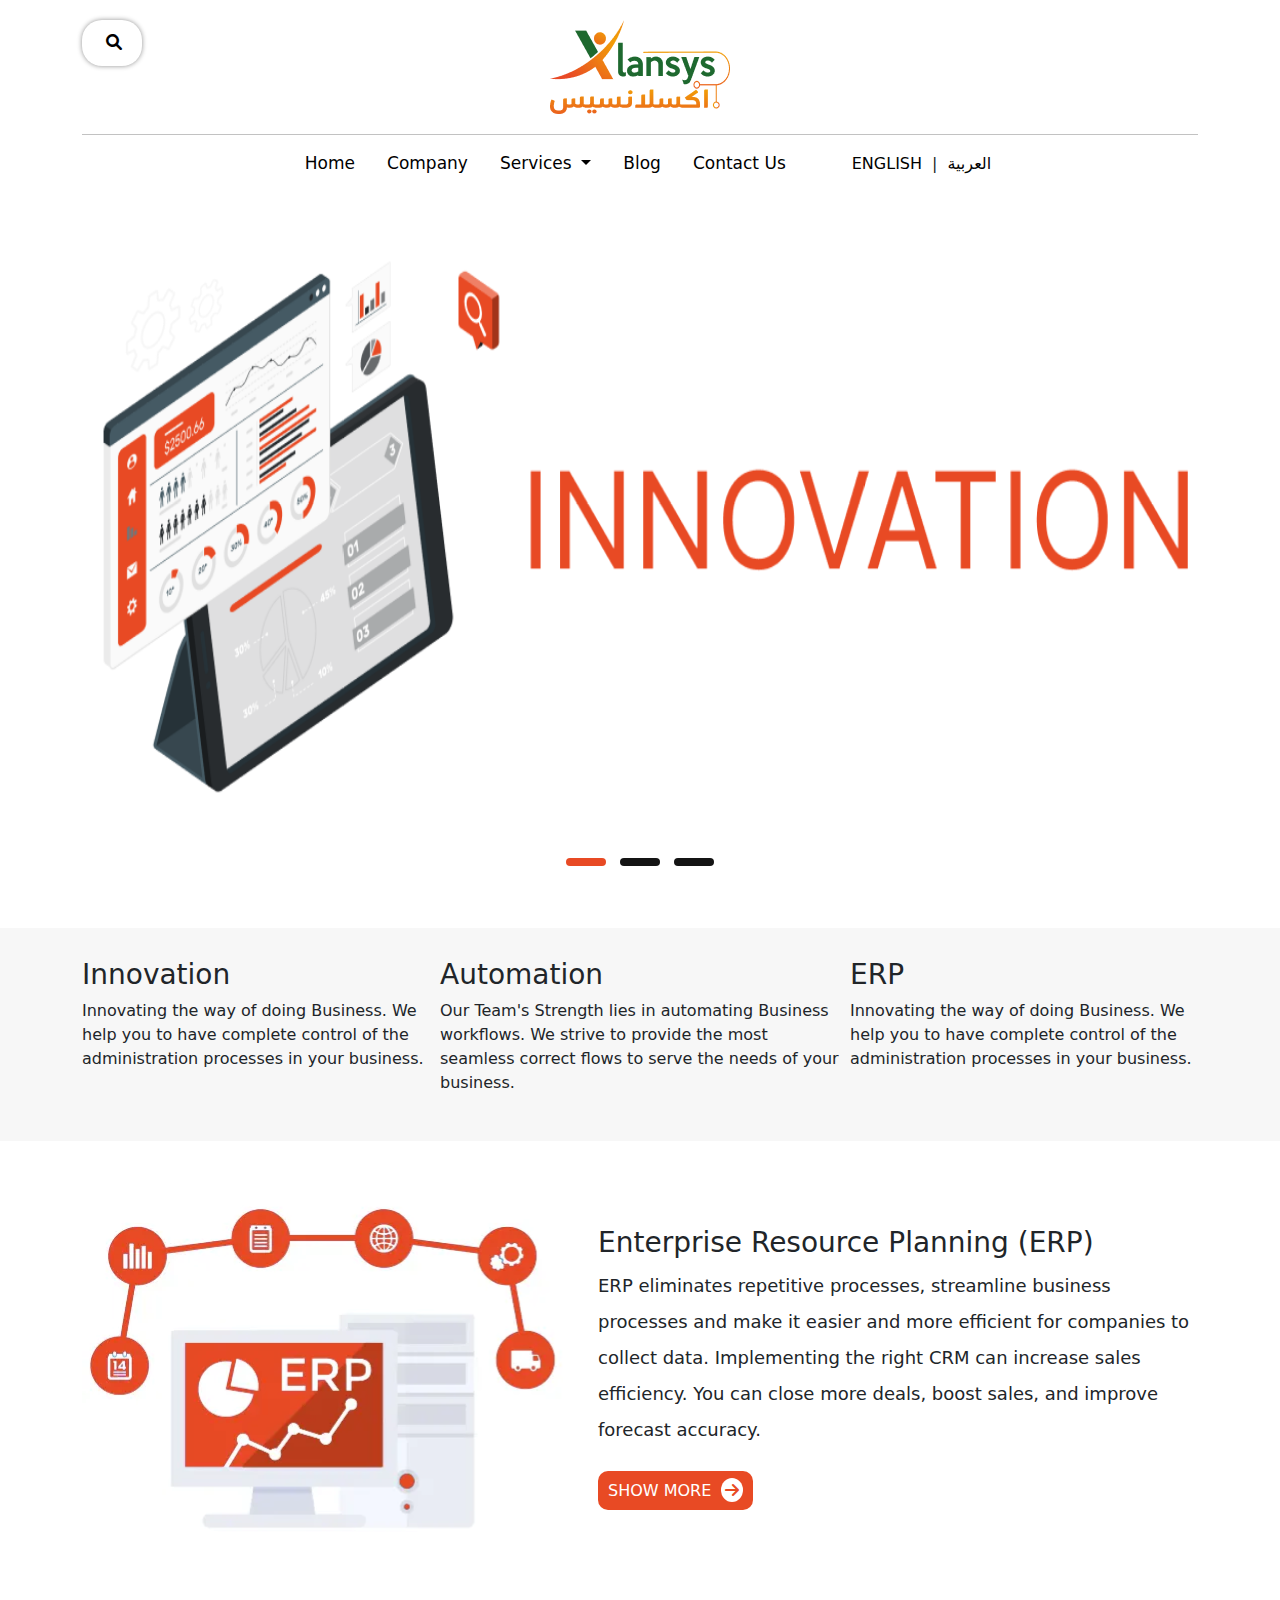
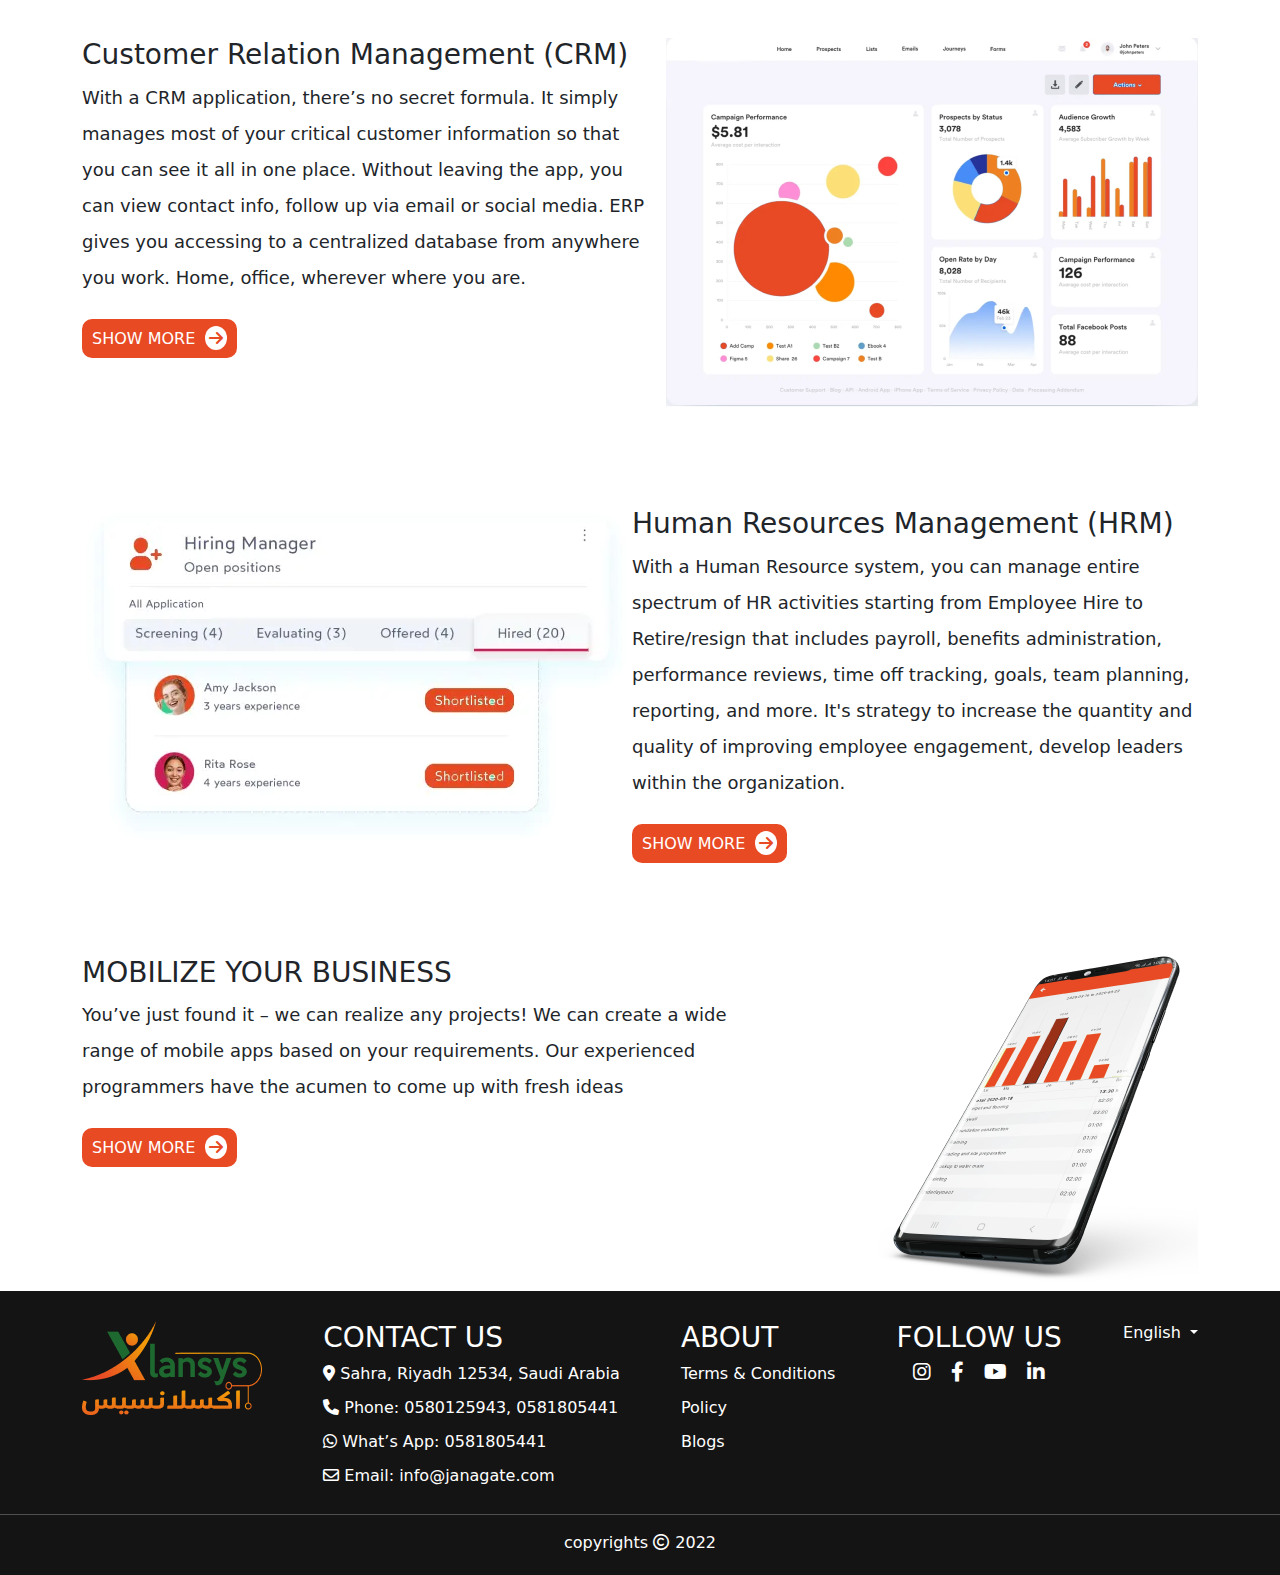
<file: index.html>
<!DOCTYPE html>
<html lang="en">
  <head>
    <meta charset="UTF-8" />
    <meta http-equiv="X-UA-Compatible" content="IE=edge" />
    <meta name="viewport" content="width=device-width, initial-scale=1.0" />
    <link rel="shortcut icon" type="image/jpg" href="./images/img-nav-Xlansys.png" />
    <title>Document</title>
    <!-- icon fontawesome -->
    <link rel="stylesheet" href="./css/all.min.css" />
    <!-- bootstrab -->
    <!-- <link
      href="https://cdn.jsdelivr.net/npm/bootstrap@5.1.3/dist/css/bootstrap.min.css"
      rel="stylesheet"
      integrity="sha384-1BmE4kWBq78iYhFldvKuhfTAU6auU8tT94WrHftjDbrCEXSU1oBoqyl2QvZ6jIW3"
      crossorigin="anonymous"
    /> -->
    <link rel="stylesheet" href="./css/bootstrap.min.css">

    <link rel="stylesheet" href="./css/owl.carousel.min.css" />
    <link rel="stylesheet" href="./css/owl.theme.default.min.css" />

    <!-- my css file -->
    <link rel="stylesheet" href="./css/main.css" />
  </head>
  <body>
    <!-- start logo nav -->
    <div class="container">
      <div class="logo-nav">
        <div class="input-search">
          <input type="search" value="" placeholder="search" />
          <a href="">
            <i class="fa-solid fa-magnifying-glass"></i>
          </a>
        </div>
        <a href="./index.html">
          <img src="./images/logo-Xlansys-update.png" alt="" />
        </a>
      </div>
    </div>

    <!-- end logo nav -->

    <!-- start NavBar -->

    <!-- start Nav-mobile -->
    <div class="nav-mobile">
      <button
        class="btn-mobile"
        type="button"
        data-bs-toggle="offcanvas"
        data-bs-target="#offcanvasRight"
        aria-controls="offcanvasRight"
      >
        <i class="fa-solid fa-bars"></i>
      </button>

      <div
        class="offcanvas offcanvas-start"
        tabindex="-1"
        id="offcanvasRight"
        aria-labelledby="offcanvasRightLabel"
      >
        <div class="offcanvas-header">
          <!-- <h5 id="offcanvasRightLabel">Offcanvas right</h5> -->
          <button
            type="button"
            class="btn-close text-reset"
            data-bs-dismiss="offcanvas"
            aria-label="Close"
          ></button>
        </div>
        <div class="offcanvas-body">
          <nav class="navbar justify-content-center">
            <ul class="nav">
              <li class="nav-item">
                <a class="nav-link" href="./index.html">Home</a>
              </li>
              <li class="nav-item">
                <a class="nav-link" href="./compony.html">Company</a>
              </li>
              <li class="nav-item">
                <div class="dropdown">
                  <a
                    href="#"
                    class="nav-link dropdown-toggle"
                    type="button"
                    id="dropdownMenuButton1"
                    data-bs-toggle="dropdown"
                    aria-expanded="false"
                  >
                    Services
                  </a>
                  <ul class="dropdown-menu" aria-labelledby="dropdownMenuButton1">
                    <li><a class="dropdown-item" href="./ERP.html">ERP</a></li>
                    <li><a class="dropdown-item" href="./CRM..html">CRM</a></li>
                    <li><a class="dropdown-item" href="./HRM.html">HRM</a></li>
                    <li>
                      <a class="dropdown-item" href="./mobileApp.html"
                        >MOBILE APP</a
                      >
                    </li>
                  </ul>
                </div>
              </li>
              <li class="nav-item">
                <a class="nav-link" href="./Blog.html">Blog</a>
              </li>
              <li class="nav-item">
                <a class="nav-link" href="./contactUs.html">Contact Us</a>
              </li>
            </ul>
            <div class="lang-nav">
              <a href="#"> ENGLISH </a>
              <span>|</span>
              <a href="#"> العربية </a>
            </div>
          </nav>
        </div>
      </div>
    </div>
    <!-- end Nav-mobile -->

    <!-- start NavBar website -->
    <div class="nav-website">
      <nav class="navbar justify-content-center">
        <ul class="nav">
          <li class="nav-item">
            <a class="nav-link" href="./index.html">Home</a>
          </li>
          <li class="nav-item">
            <a class="nav-link" href="./compony.html">Company</a>
          </li>
          <li class="nav-item">
            <div class="dropdown">
              <a
                href="#"
                class="nav-link dropdown-toggle"
                type="button"
                id="dropdownMenuButton1"
                data-bs-toggle="dropdown"
                aria-expanded="false"
              >
                Services
              </a>
              <ul class="dropdown-menu" aria-labelledby="dropdownMenuButton1">
                <li><a class="dropdown-item" href="./ERP.html">ERP</a></li>
                <li><a class="dropdown-item" href="./CRM..html">CRM</a></li>
                <li><a class="dropdown-item" href="./HRM.html">HRM</a></li>
                <li>
                  <a class="dropdown-item" href="./mobileApp.html"
                    >MOBILE APP</a
                  >
                </li>
              </ul>
            </div>
          </li>
          <li class="nav-item">
            <a class="nav-link" href="./Blog.html">Blog</a>
          </li>
          <li class="nav-item">
            <a class="nav-link" href="./contactUs.html">Contact Us</a>
          </li>
        </ul>
        <div class="lang-nav">
          <a href="#"> ENGLISH </a>
          <span>|</span>
          <a href="#"> العربية </a>
        </div>
      </nav>
    </div>
    <!-- end NavBar website -->
    <!-- end NavBar -->
    <!-- start section slider -->
    <section class="sec-slider">
      <div class="container">
      <div class="owl-carousel owl-theme">
        <div class="item">
          <img src="./images/slider-1-img.png" alt="" />
        </div>
        <div class="item">
          <img src="./images/slider-2-img.png" alt="" />
        </div>
        <div class="item">
          <img src="./images/slider-3-img.png" alt="" />
        </div>
      </div>
      </div>
    </section>
    <!-- end section slider -->

    <!-- start section innavation -->
    <section class="sec-innavation">
      <div class="container">
        <div class="div-innavation-all">
          <div class="div-innavation">
            <h3>Innovation</h3>
            <p>
              Innovating the way of doing Business. We help you to have complete
              control of the administration processes in your business.
            </p>
          </div>
          <div class="div-innavation">
            <h3>Automation</h3>
            <p>
              Our Team's Strength lies in automating Business workflows. We
              strive to provide the most seamless correct flows to serve the
              needs of your business.
            </p>
          </div>
          <div class="div-innavation">
            <h3>ERP</h3>
            <p>
              Innovating the way of doing Business. We help you to have complete
              control of the administration processes in your business.
            </p>
          </div>
        </div>
      </div>
    </section>
    <!-- end section innavation -->

    <!-- start section enterprise -->
    <section class="sec-enterprice">
      <div class="container">
        <div class="enterprice-all">
          <div class="img-enterprise">
            <img
              src="./images/erp-software-vector-illustration_116137-2771 3 2.png"
              alt=""
            />
          </div>
          <div class="text-enterprice">
            <h3>Enterprise Resource Planning (ERP)</h3>
            <p>
              ERP eliminates repetitive processes, streamline business processes
              and make it easier and more efficient for companies to collect
              data. Implementing the right CRM can increase sales efficiency.
              You can close more deals, boost sales, and improve forecast
              accuracy.
            </p>
            <a href="#" class="btn-show-more">
              SHOW MORE <i class="fa-solid fa-arrow-right"></i>
            </a>
          </div>
        </div>
      </div>
    </section>
    <!-- end section enterprise -->

    <!-- start section customer -->
    <section class="sec-customer">
      <div class="container">
        <div class="div-customer-all">
          <div class="text-customer">
            <h3>Customer Relation Management (CRM)</h3>
            <p>
              With a CRM application, there’s no secret formula. It simply
              manages most of your critical customer information so that you can
              see it all in one place. Without leaving the app, you can view
              contact info, follow up via email or social media. ERP gives you
              accessing to a centralized database from anywhere you work. Home,
              office, wherever where you are.
            </p>
            <a href="#" class="btn-show-more">
              SHOW MORE <i class="fa-solid fa-arrow-right"></i>
            </a>
          </div>
          <div class="img-customer">
            <img src="./images/img-customer-2.png" alt="" />
          </div>
        </div>
      </div>
    </section>
    <!-- end section customer -->

    <!-- start section human -->
    <section class="sec-human">
      <div class="container">
        <div class="div-human-all">
          <div class="img-human">
            <img src="./images/img-human.png" alt="" />
          </div>
          <div class="text-human">
            <h3>Human Resources Management (HRM)</h3>
            <p>
              With a Human Resource system, you can manage entire spectrum of HR
              activities starting from Employee Hire to Retire/resign that
              includes payroll, benefits administration, performance reviews,
              time off tracking, goals, team planning, reporting, and more. It's
              strategy to increase the quantity and quality of improving
              employee engagement, develop leaders within the organization.
            </p>
            <a href="#" class="btn-show-more">
              SHOW MORE <i class="fa-solid fa-arrow-right"></i>
            </a>
          </div>
        </div>
      </div>
    </section>
    <!-- end section human -->
    <!-- start section mobilz -->
    <section class="sec-mobilz">
      <div class="container">
        <div class="div-mobilz-all">
          <div class="text-mobilz">
            <h3>MOBILIZE YOUR BUSINESS</h3>
            <p>
              You’ve just found it – we can realize any projects! We can create
              a wide range of mobile apps based on your requirements. Our
              experienced programmers have the acumen to come up with fresh
              ideas
            </p>
            <a href="#" class="btn-show-more">
              SHOW MORE <i class="fa-solid fa-arrow-right"></i>
            </a>
          </div>
          <div class="img-mobilz">
            <img src="./images/img-mobilz.png" alt="" />
          </div>
        </div>
      </div>
    </section>
    <!-- end section mobilz -->

    <!-- start footer -->
    <footer>
      <div class="container">
        <div class="footer-all">
          <div class="img-footer">
            <a href="./index.html">
              <img src="./images/logo-Xlansys-update.png" alt="" />
            </a>
          </div>
          <div class="contact-footer">
            <h3>CONTACT US</h3>
            <a
              target="_blank"
              href="https://www.google.com/maps/place/Sahara+Mall/@24.7400274,46.6800143,17z/data=!3m1!4b1!4m5!3m4!1s0x3e2f02badd078e53:0x488386f29c05d366!8m2!3d24.7400274!4d46.682203"
            >
              <i class="fa-solid fa-location-dot"></i> Sahra, Riyadh 12534,
              Saudi Arabia</a
            >
            <a href="tel:+0580125943">
              <i class="fa-solid fa-phone"></i> Phone: 0580125943, 0581805441
            </a>
            <a href=" https://wa.me/0581805441" target="_blank">
              <i class="fa-brands fa-whatsapp"></i> What’s App: 0581805441
            </a>
            <a href="mailto:info@janagate.com">
              <i class="fa-regular fa-envelope"></i> Email: info@janagate.com
            </a>
          </div>
          <div class="about-footer">
            <h3>ABOUT</h3>
            <a href="./TermsAndCondition.html">Terms & Conditions</a>
            <a href="./policy.html">Policy</a>
            <a href="./Blog.html">Blogs</a>
          </div>
          <div class="FOLLOW-footer">
            <h3>FOLLOW US</h3>
            <div class="logo-foot">
              <a href="https://www.instagram.com"
                ><i class="fa-brands fa-instagram"></i
              ></a>
              <a href="https://www.facebook.com"
                ><i class="fa-brands fa-facebook-f"></i
              ></a>
              <a href="https://www.youtube.com"
                ><i class="fa-brands fa-youtube"></i
              ></a>
              <a href="https://www.linkedin.com"
                ><i class="fa-brands fa-linkedin-in"></i
              ></a>
            </div>
          </div>
          <div class="lang-footer navbar">
            <div class="dropdown">
              <a
                href="#"
                class="nav-link dropdown-toggle"
                type="button"
                id="dropdownMenuButton1"
                data-bs-toggle="dropdown"
                aria-expanded="false"
              >
                English
              </a>
              <ul class="dropdown-menu" aria-labelledby="dropdownMenuButton1">
                <li><a class="dropdown-item" href="#">العربية</a></li>
              </ul>
            </div>
          </div>
        </div>
      </div>
      <hr />
      <div class="under-footer">
        <p>copyrights <i class="fa-regular fa-copyright"></i> 2022</p>
      </div>
    </footer>
    <!-- end footer -->

    <script src="./js/jquery-3.6.0.min.js"></script>
    <script src="./js/popper.min.js"></script>
    <script src="./js/bootstrap.bundle.js"></script>
    <!-- <script
      src="https://cdn.jsdelivr.net/npm/bootstrap@5.1.3/dist/js/bootstrap.min.js"
      integrity="sha384-QJHtvGhmr9XOIpI6YVutG+2QOK9T+ZnN4kzFN1RtK3zEFEIsxhlmWl5/YESvpZ13"
      crossorigin="anonymous"
    ></script> -->
    <script src="./js/owl.carousel.min.js"></script>
    <script src="./js/main.js"></script>
  </body>
</html>
</file>
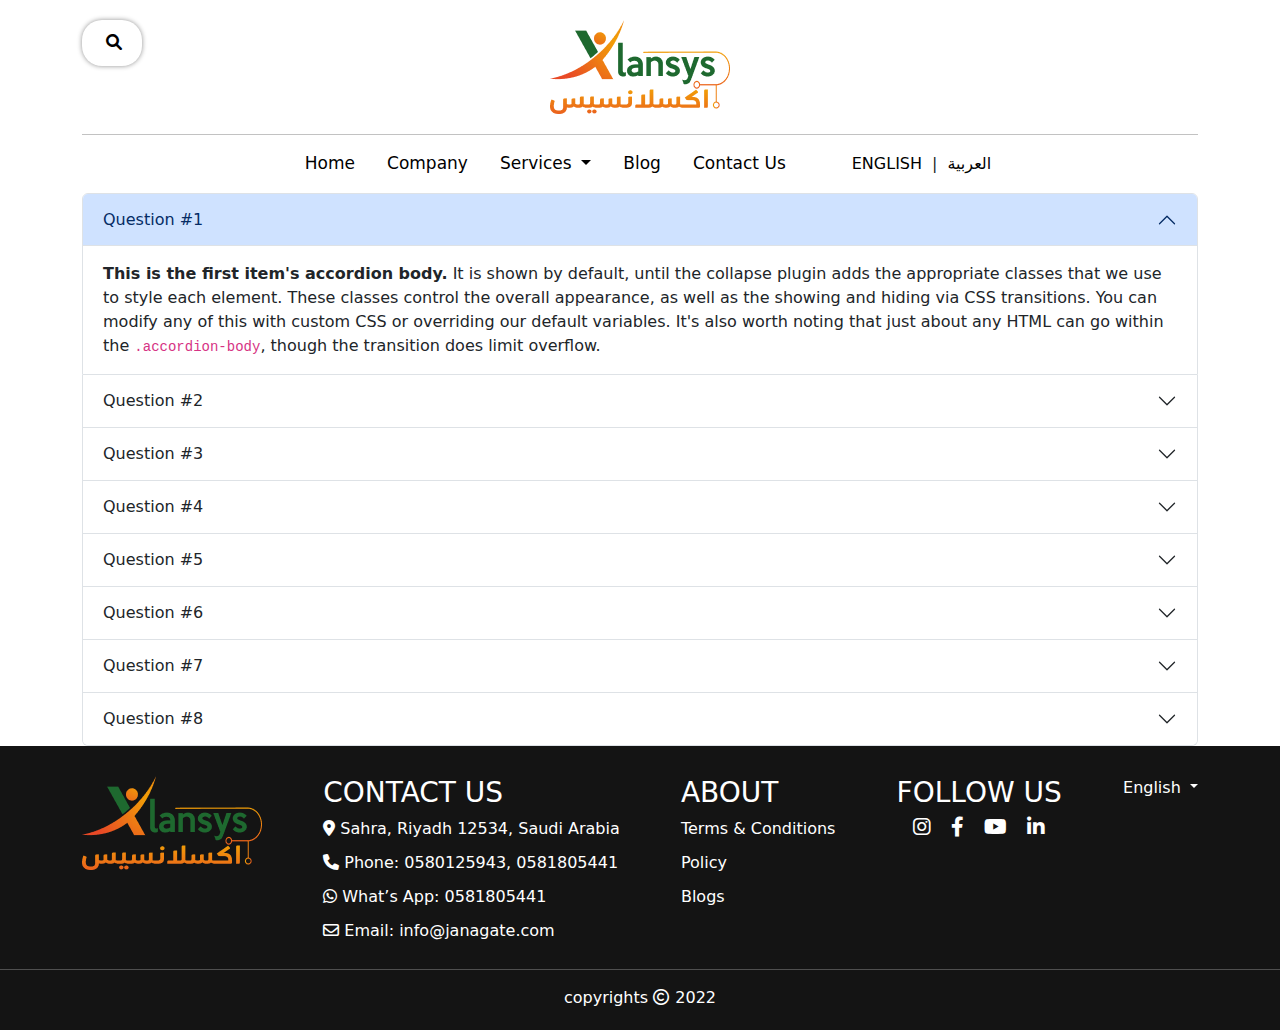
<file: Blog.html>
<!DOCTYPE html>
<html lang="en">
  <head>
    <meta charset="UTF-8" />
    <meta http-equiv="X-UA-Compatible" content="IE=edge" />
    <meta name="viewport" content="width=device-width, initial-scale=1.0" />
    <link
      rel="shortcut icon"
      type="image/jpg"
      href="./images/img-nav-Xlansys.png"
    />
    <title>Document</title>
    <!-- icon fontawesome -->
    <link rel="stylesheet" href="./css/all.min.css" />
    <!-- bootstrab -->
    <!-- <link
      href="https://cdn.jsdelivr.net/npm/bootstrap@5.1.3/dist/css/bootstrap.min.css"
      rel="stylesheet"
      integrity="sha384-1BmE4kWBq78iYhFldvKuhfTAU6auU8tT94WrHftjDbrCEXSU1oBoqyl2QvZ6jIW3"
      crossorigin="anonymous"
    /> -->
    <link rel="stylesheet" href="./css/bootstrap.min.css">

    <link rel="stylesheet" href="./css/owl.carousel.min.css" />
    <link rel="stylesheet" href="./css/owl.theme.default.min.css" />

    <!-- my css file -->
    <link rel="stylesheet" href="./css/main.css" />
  </head>
  <body>
    <!-- start logo nav -->
    <div class="container">
      <div class="logo-nav">
        <div class="input-search">
          <input type="search" value="" placeholder="search" />
          <a href="">
            <i class="fa-solid fa-magnifying-glass"></i>
          </a>
        </div>
        <a href="./index.html">
          <img src="./images/logo-Xlansys-update.png" alt="" />
        </a>
      </div>
    </div>

    <!-- end logo nav -->

    <!-- start NavBar -->

    <!-- start Nav-mobile -->
    <div class="nav-mobile">
      <button
        class="btn-mobile"
        type="button"
        data-bs-toggle="offcanvas"
        data-bs-target="#offcanvasRight"
        aria-controls="offcanvasRight"
      >
        <i class="fa-solid fa-bars"></i>
      </button>

      <div
        class="offcanvas offcanvas-start"
        tabindex="-1"
        id="offcanvasRight"
        aria-labelledby="offcanvasRightLabel"
      >
        <div class="offcanvas-header">
          <!-- <h5 id="offcanvasRightLabel">Offcanvas right</h5> -->
          <button
            type="button"
            class="btn-close text-reset"
            data-bs-dismiss="offcanvas"
            aria-label="Close"
          ></button>
        </div>
        <div class="offcanvas-body">
          <nav class="navbar justify-content-center">
            <ul class="nav">
              <li class="nav-item">
                <a class="nav-link" href="./index.html">Home</a>
              </li>
              <li class="nav-item">
                <a class="nav-link" href="./compony.html">Company</a>
              </li>
              <li class="nav-item">
                <div class="dropdown">
                  <a
                    href="#"
                    class="nav-link dropdown-toggle"
                    type="button"
                    id="dropdownMenuButton1"
                    data-bs-toggle="dropdown"
                    aria-expanded="false"
                  >
                    Services
                  </a>
                  <ul
                    class="dropdown-menu"
                    aria-labelledby="dropdownMenuButton1"
                  >
                    <li><a class="dropdown-item" href="./ERP.html">ERP</a></li>
                    <li><a class="dropdown-item" href="./CRM..html">CRM</a></li>
                    <li><a class="dropdown-item" href="./HRM.html">HRM</a></li>
                    <li>
                      <a class="dropdown-item" href="./mobileApp.html"
                        >MOBILE APP</a
                      >
                    </li>
                  </ul>
                </div>
              </li>
              <li class="nav-item">
                <a class="nav-link" href="./Blog.html">Blog</a>
              </li>
              <li class="nav-item">
                <a class="nav-link" href="./contactUs.html">Contact Us</a>
              </li>
            </ul>
            <div class="lang-nav">
              <a href="#"> ENGLISH </a>
              <span>|</span>
              <a href="#"> العربية </a>
            </div>
          </nav>
        </div>
      </div>
    </div>
    <!-- end Nav-mobile -->

    <!-- start NavBar website -->
    <div class="nav-website">
      <nav class="navbar justify-content-center">
        <ul class="nav">
          <li class="nav-item">
            <a class="nav-link" href="./index.html">Home</a>
          </li>
          <li class="nav-item">
            <a class="nav-link" href="./compony.html">Company</a>
          </li>
          <li class="nav-item">
            <div class="dropdown">
              <a
                href="#"
                class="nav-link dropdown-toggle"
                type="button"
                id="dropdownMenuButton1"
                data-bs-toggle="dropdown"
                aria-expanded="false"
              >
                Services
              </a>
              <ul class="dropdown-menu" aria-labelledby="dropdownMenuButton1">
                <li><a class="dropdown-item" href="./ERP.html">ERP</a></li>
                <li><a class="dropdown-item" href="./CRM..html">CRM</a></li>
                <li><a class="dropdown-item" href="./HRM.html">HRM</a></li>
                <li>
                  <a class="dropdown-item" href="./mobileApp.html"
                    >MOBILE APP</a
                  >
                </li>
              </ul>
            </div>
          </li>
          <li class="nav-item">
            <a class="nav-link" href="./Blog.html">Blog</a>
          </li>
          <li class="nav-item">
            <a class="nav-link" href="./contactUs.html">Contact Us</a>
          </li>
        </ul>
        <div class="lang-nav">
          <a href="#"> ENGLISH </a>
          <span>|</span>
          <a href="#"> العربية </a>
        </div>
      </nav>
    </div>
    <!-- end NavBar website -->
    <!-- end NavBar -->

    <!-- ^^^^^^^^^^^^^^^^^^^^^^^^^^^^^^^^^^^^^^^^^^^^^^^ -->
    <div class="container">
      <div class="accordion" id="accordionExample">
        <div class="accordion-item">
          <h2 class="accordion-header" id="headingOne">
            <button class="accordion-button" type="button" data-bs-toggle="collapse" data-bs-target="#collapseOne" aria-expanded="true" aria-controls="collapseOne">
              Question #1
            </button>
          </h2>
          <div id="collapseOne" class="accordion-collapse collapse show" aria-labelledby="headingOne" data-bs-parent="#accordionExample">
            <div class="accordion-body">
              <strong>This is the first item's accordion body.</strong> It is shown by default, until the collapse plugin adds the appropriate classes that we use to style each element. These classes control the overall appearance, as well as the showing and hiding via CSS transitions. You can modify any of this with custom CSS or overriding our default variables. It's also worth noting that just about any HTML can go within the <code>.accordion-body</code>, though the transition does limit overflow.
            </div>
          </div>
        </div>
        <div class="accordion-item">
          <h2 class="accordion-header" id="headingTwo">
            <button class="accordion-button collapsed" type="button" data-bs-toggle="collapse" data-bs-target="#collapseTwo" aria-expanded="false" aria-controls="collapseTwo">
              Question #2
            </button>
          </h2>
          <div id="collapseTwo" class="accordion-collapse collapse" aria-labelledby="headingTwo" data-bs-parent="#accordionExample">
            <div class="accordion-body">
              <strong>This is the second item's accordion body.</strong> It is hidden by default, until the collapse plugin adds the appropriate classes that we use to style each element. These classes control the overall appearance, as well as the showing and hiding via CSS transitions. You can modify any of this with custom CSS or overriding our default variables. It's also worth noting that just about any HTML can go within the <code>.accordion-body</code>, though the transition does limit overflow.
            </div>
          </div>
        </div>
        <div class="accordion-item">
          <h2 class="accordion-header" id="headingThree">
            <button class="accordion-button collapsed" type="button" data-bs-toggle="collapse" data-bs-target="#collapseThree" aria-expanded="false" aria-controls="collapseThree">
              Question #3
            </button>
          </h2>
          <div id="collapseThree" class="accordion-collapse collapse" aria-labelledby="headingThree" data-bs-parent="#accordionExample">
            <div class="accordion-body">
              <strong>This is the third item's accordion body.</strong> It is hidden by default, until the collapse plugin adds the appropriate classes that we use to style each element. These classes control the overall appearance, as well as the showing and hiding via CSS transitions. You can modify any of this with custom CSS or overriding our default variables. It's also worth noting that just about any HTML can go within the <code>.accordion-body</code>, though the transition does limit overflow.
            </div>
          </div>
        </div>
        <div class="accordion-item">
          <h2 class="accordion-header" id="headingfour">
            <button class="accordion-button collapsed" type="button" data-bs-toggle="collapse" data-bs-target="#collapsefour" aria-expanded="false" aria-controls="collapsefour">
              Question #4
            </button>
          </h2>
          <div id="collapsefour" class="accordion-collapse collapse" aria-labelledby="headingfour" data-bs-parent="#accordionExample">
            <div class="accordion-body">
              <strong>This is the third item's accordion body.</strong> It is hidden by default, until the collapse plugin adds the appropriate classes that we use to style each element. These classes control the overall appearance, as well as the showing and hiding via CSS transitions. You can modify any of this with custom CSS or overriding our default variables. It's also worth noting that just about any HTML can go within the <code>.accordion-body</code>, though the transition does limit overflow.
            </div>
          </div>
        </div>
        <div class="accordion-item">
          <h2 class="accordion-header" id="headingfive">
            <button class="accordion-button collapsed" type="button" data-bs-toggle="collapse" data-bs-target="#collapsefive" aria-expanded="false" aria-controls="collapsefive">
              Question #5
            </button>
          </h2>
          <div id="collapsefive" class="accordion-collapse collapse" aria-labelledby="headingfive" data-bs-parent="#accordionExample">
            <div class="accordion-body">
              <strong>This is the third item's accordion body.</strong> It is hidden by default, until the collapse plugin adds the appropriate classes that we use to style each element. These classes control the overall appearance, as well as the showing and hiding via CSS transitions. You can modify any of this with custom CSS or overriding our default variables. It's also worth noting that just about any HTML can go within the <code>.accordion-body</code>, though the transition does limit overflow.
            </div>
          </div>
        </div>
        <div class="accordion-item">
          <h2 class="accordion-header" id="headingsix">
            <button class="accordion-button collapsed" type="button" data-bs-toggle="collapse" data-bs-target="#collapsesix" aria-expanded="false" aria-controls="collapsesix">
              Question #6
            </button>
          </h2>
          <div id="collapsesix" class="accordion-collapse collapse" aria-labelledby="headingsix" data-bs-parent="#accordionExample">
            <div class="accordion-body">
              <strong>This is the third item's accordion body.</strong> It is hidden by default, until the collapse plugin adds the appropriate classes that we use to style each element. These classes control the overall appearance, as well as the showing and hiding via CSS transitions. You can modify any of this with custom CSS or overriding our default variables. It's also worth noting that just about any HTML can go within the <code>.accordion-body</code>, though the transition does limit overflow.
            </div>
          </div>
        </div>
        <div class="accordion-item">
          <h2 class="accordion-header" id="headingseven">
            <button class="accordion-button collapsed" type="button" data-bs-toggle="collapse" data-bs-target="#collapseseven" aria-expanded="false" aria-controls="collapseseven">
              Question #7
            </button>
          </h2>
          <div id="collapseseven" class="accordion-collapse collapse" aria-labelledby="headingseven" data-bs-parent="#accordionExample">
            <div class="accordion-body">
              <strong>This is the third item's accordion body.</strong> It is hidden by default, until the collapse plugin adds the appropriate classes that we use to style each element. These classes control the overall appearance, as well as the showing and hiding via CSS transitions. You can modify any of this with custom CSS or overriding our default variables. It's also worth noting that just about any HTML can go within the <code>.accordion-body</code>, though the transition does limit overflow.
            </div>
          </div>
        </div>
        <div class="accordion-item">
          <h2 class="accordion-header" id="headingeight">
            <button class="accordion-button collapsed" type="button" data-bs-toggle="collapse" data-bs-target="#collapseeight" aria-expanded="false" aria-controls="collapseeight">
              Question #8
            </button>
          </h2>
          <div id="collapseeight" class="accordion-collapse collapse" aria-labelledby="headingeight" data-bs-parent="#accordionExample">
            <div class="accordion-body">
              <strong>This is the third item's accordion body.</strong> It is hidden by default, until the collapse plugin adds the appropriate classes that we use to style each element. These classes control the overall appearance, as well as the showing and hiding via CSS transitions. You can modify any of this with custom CSS or overriding our default variables. It's also worth noting that just about any HTML can go within the <code>.accordion-body</code>, though the transition does limit overflow.
            </div>
          </div>
        </div>
      </div>
    </div>
    <!-- ^^^^^^^^^^^^^^^^^^^^^^^^^^^^^^^^^^^^^^^^^^^^^^^ -->

    <!-- start footer -->
    <footer>
      <div class="container">
        <div class="footer-all">
          <div class="img-footer">
            <a href="./index.html">
              <img src="./images/logo-Xlansys-update.png" alt="" />
            </a>
          </div>
          <div class="contact-footer">
            <h3>CONTACT US</h3>
            <a
              target="_blank"
              href="https://www.google.com/maps/place/Sahara+Mall/@24.7400274,46.6800143,17z/data=!3m1!4b1!4m5!3m4!1s0x3e2f02badd078e53:0x488386f29c05d366!8m2!3d24.7400274!4d46.682203"
            >
              <i class="fa-solid fa-location-dot"></i> Sahra, Riyadh 12534,
              Saudi Arabia</a
            >
            <a href="tel:+0580125943">
              <i class="fa-solid fa-phone"></i> Phone: 0580125943, 0581805441
            </a>
            <a href=" https://wa.me/0581805441" target="_blank">
              <i class="fa-brands fa-whatsapp"></i> What’s App: 0581805441
            </a>
            <a href="mailto:info@janagate.com">
              <i class="fa-regular fa-envelope"></i> Email: info@janagate.com
            </a>
          </div>
          <div class="about-footer">
            <h3>ABOUT</h3>
            <a href="./TermsAndCondition.html">Terms & Conditions</a>
            <a href="./policy.html">Policy</a>
            <a href="./Blog.html">Blogs</a>
          </div>
          <div class="FOLLOW-footer">
            <h3>FOLLOW US</h3>
            <div class="logo-foot">
              <a href="https://www.instagram.com"
                ><i class="fa-brands fa-instagram"></i
              ></a>
              <a href="https://www.facebook.com"
                ><i class="fa-brands fa-facebook-f"></i
              ></a>
              <a href="https://www.youtube.com"
                ><i class="fa-brands fa-youtube"></i
              ></a>
              <a href="https://www.linkedin.com"
                ><i class="fa-brands fa-linkedin-in"></i
              ></a>
            </div>
          </div>
          <div class="lang-footer navbar">
            <div class="dropdown">
              <a
                href="#"
                class="nav-link dropdown-toggle"
                type="button"
                id="dropdownMenuButton1"
                data-bs-toggle="dropdown"
                aria-expanded="false"
              >
                English
              </a>
              <ul class="dropdown-menu" aria-labelledby="dropdownMenuButton1">
                <li><a class="dropdown-item" href="#">العربية</a></li>
              </ul>
            </div>
          </div>
        </div>
      </div>
      <hr />
      <div class="under-footer">
        <p>copyrights <i class="fa-regular fa-copyright"></i> 2022</p>
      </div>
    </footer>
    <!-- end footer -->

    <script src="./js/jquery-3.6.0.min.js"></script>
    <script src="./js/popper.min.js"></script>
    <script src="./js/bootstrap.bundle.js"></script>
    <!-- <script
      src="https://cdn.jsdelivr.net/npm/bootstrap@5.1.3/dist/js/bootstrap.min.js"
      integrity="sha384-QJHtvGhmr9XOIpI6YVutG+2QOK9T+ZnN4kzFN1RtK3zEFEIsxhlmWl5/YESvpZ13"
      crossorigin="anonymous"
    ></script> -->
    <script src="./js/owl.carousel.min.js"></script>
    <script src="./js/main.js"></script>
  </body>
</html>
</file>
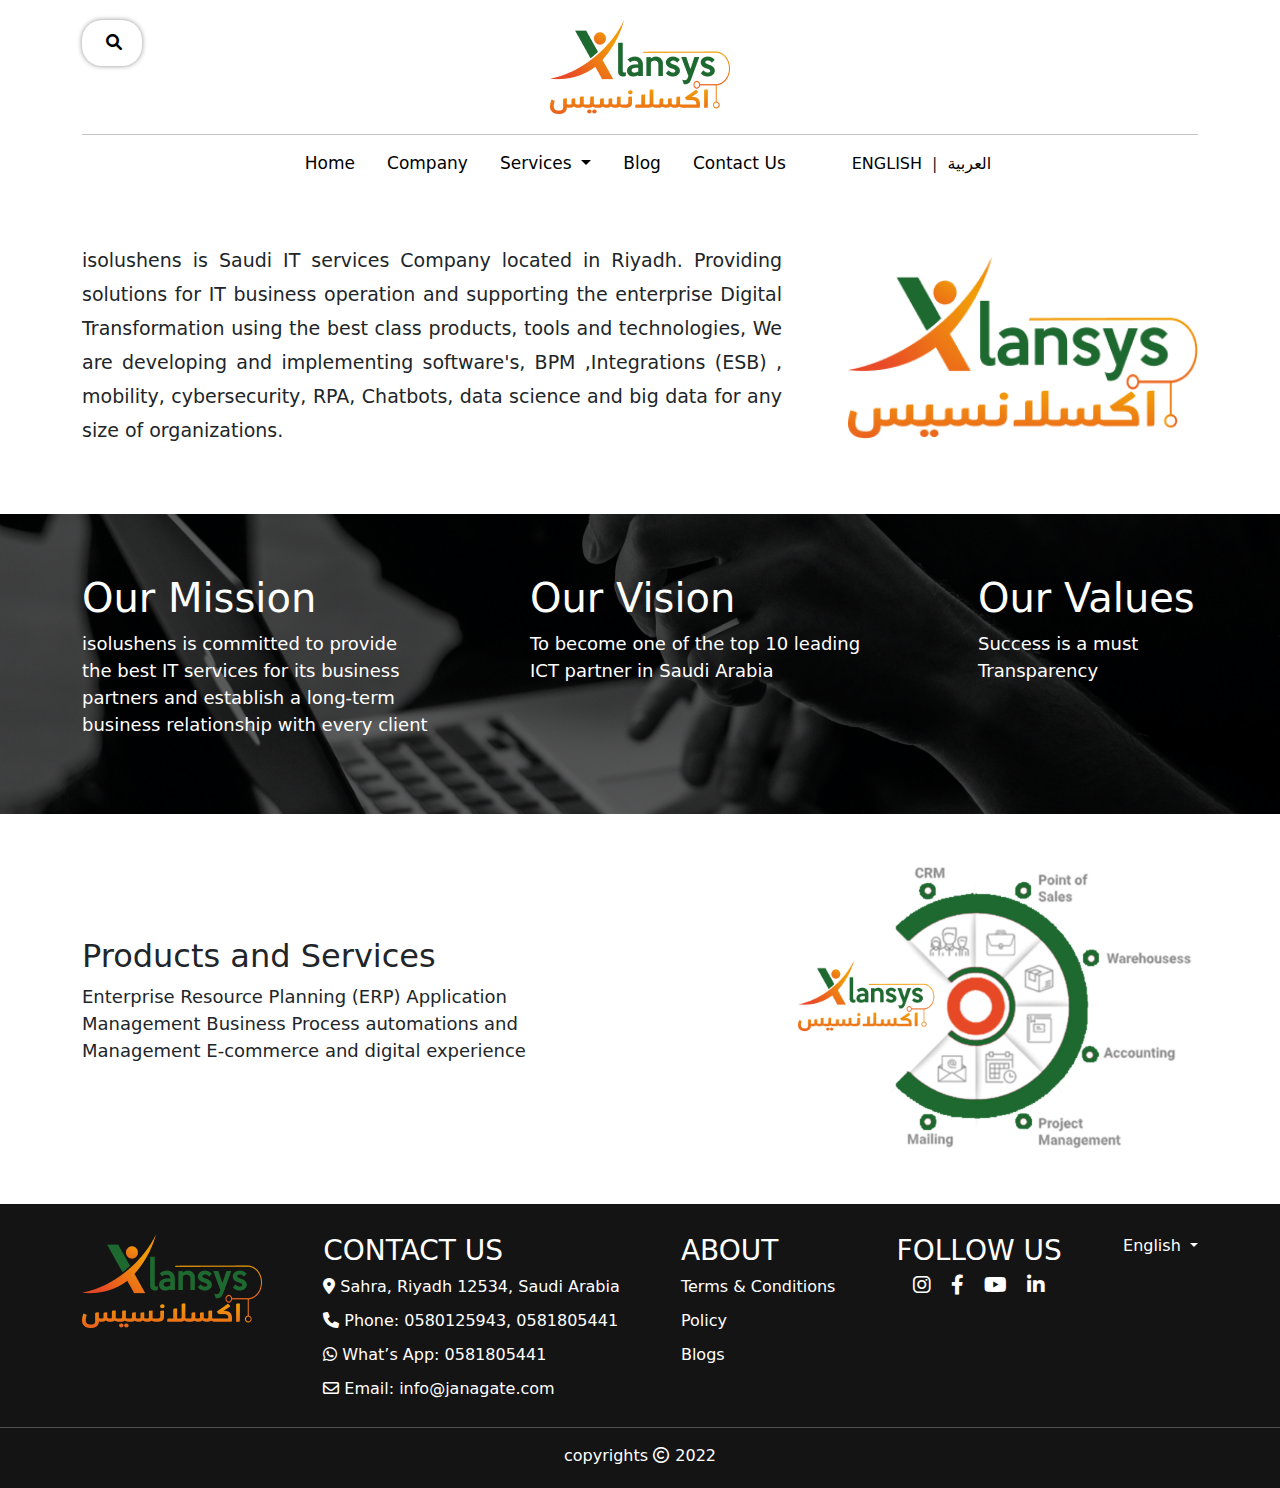
<file: compony.html>
<!DOCTYPE html>
<html lang="en">
  <head>
    <meta charset="UTF-8" />
    <meta http-equiv="X-UA-Compatible" content="IE=edge" />
    <meta name="viewport" content="width=device-width, initial-scale=1.0" />
    <link
      rel="shortcut icon"
      type="image/jpg"
      href="./images/img-nav-Xlansys.png"
    />
    <title>Document</title>
    <!-- icon fontawesome -->
    <link rel="stylesheet" href="./css/all.min.css" />
    <!-- bootstrab -->
    <!-- <link
      href="https://cdn.jsdelivr.net/npm/bootstrap@5.1.3/dist/css/bootstrap.min.css"
      rel="stylesheet"
      integrity="sha384-1BmE4kWBq78iYhFldvKuhfTAU6auU8tT94WrHftjDbrCEXSU1oBoqyl2QvZ6jIW3"
      crossorigin="anonymous"
    /> -->
    <link rel="stylesheet" href="./css/bootstrap.min.css">

    <link rel="stylesheet" href="./css/owl.carousel.min.css" />
    <link rel="stylesheet" href="./css/owl.theme.default.min.css" />

    <!-- my css file -->
    <link rel="stylesheet" href="./css/main.css" />
  </head>
  <body>
    <!-- start logo nav -->
    <div class="container">
      <div class="logo-nav">
        <div class="input-search">
          <input type="search" value="" placeholder="search" />
          <a href="">
            <i class="fa-solid fa-magnifying-glass"></i>
          </a>
        </div>
        <a href="./index.html">
          <img src="./images/logo-Xlansys-update.png" alt="" />
        </a>
      </div>
    </div>

    <!-- end logo nav -->

    <!-- start NavBar -->

    <!-- start Nav-mobile -->
    <div class="nav-mobile">
      <button
        class="btn-mobile"
        type="button"
        data-bs-toggle="offcanvas"
        data-bs-target="#offcanvasRight"
        aria-controls="offcanvasRight"
      >
        <i class="fa-solid fa-bars"></i>
      </button>

      <div
        class="offcanvas offcanvas-start"
        tabindex="-1"
        id="offcanvasRight"
        aria-labelledby="offcanvasRightLabel"
      >
        <div class="offcanvas-header">
          <!-- <h5 id="offcanvasRightLabel">Offcanvas right</h5> -->
          <button
            type="button"
            class="btn-close text-reset"
            data-bs-dismiss="offcanvas"
            aria-label="Close"
          ></button>
        </div>
        <div class="offcanvas-body">
          <nav class="navbar justify-content-center">
            <ul class="nav">
              <li class="nav-item">
                <a class="nav-link" href="./index.html">Home</a>
              </li>
              <li class="nav-item">
                <a class="nav-link" href="./compony.html">Company</a>
              </li>
              <li class="nav-item">
                <div class="dropdown">
                  <a
                    href="#"
                    class="nav-link dropdown-toggle"
                    type="button"
                    id="dropdownMenuButton1"
                    data-bs-toggle="dropdown"
                    aria-expanded="false"
                  >
                    Services
                  </a>
                  <ul
                    class="dropdown-menu"
                    aria-labelledby="dropdownMenuButton1"
                  >
                    <li><a class="dropdown-item" href="./ERP.html">ERP</a></li>
                    <li><a class="dropdown-item" href="./CRM..html">CRM</a></li>
                    <li><a class="dropdown-item" href="./HRM.html">HRM</a></li>
                    <li>
                      <a class="dropdown-item" href="./mobileApp.html"
                        >MOBILE APP</a
                      >
                    </li>
                  </ul>
                </div>
              </li>
              <li class="nav-item">
                <a class="nav-link" href="./Blog.html">Blog</a>
              </li>
              <li class="nav-item">
                <a class="nav-link" href="./contactUs.html">Contact Us</a>
              </li>
            </ul>
            <div class="lang-nav">
              <a href="#"> ENGLISH </a>
              <span>|</span>
              <a href="#"> العربية </a>
            </div>
          </nav>
        </div>
      </div>
    </div>
    <!-- end Nav-mobile -->

    <!-- start NavBar website -->
    <div class="nav-website">
      <nav class="navbar justify-content-center">
        <ul class="nav">
          <li class="nav-item">
            <a class="nav-link" href="./index.html">Home</a>
          </li>
          <li class="nav-item">
            <a class="nav-link" href="./compony.html">Company</a>
          </li>
          <li class="nav-item">
            <div class="dropdown">
              <a
                href="#"
                class="nav-link dropdown-toggle"
                type="button"
                id="dropdownMenuButton1"
                data-bs-toggle="dropdown"
                aria-expanded="false"
              >
                Services
              </a>
              <ul class="dropdown-menu" aria-labelledby="dropdownMenuButton1">
                <li><a class="dropdown-item" href="./ERP.html">ERP</a></li>
                <li><a class="dropdown-item" href="./CRM..html">CRM</a></li>
                <li><a class="dropdown-item" href="./HRM.html">HRM</a></li>
                <li>
                  <a class="dropdown-item" href="./mobileApp.html"
                    >MOBILE APP</a
                  >
                </li>
              </ul>
            </div>
          </li>
          <li class="nav-item">
            <a class="nav-link" href="./Blog.html">Blog</a>
          </li>
          <li class="nav-item">
            <a class="nav-link" href="./contactUs.html">Contact Us</a>
          </li>
        </ul>
        <div class="lang-nav">
          <a href="#"> ENGLISH </a>
          <span>|</span>
          <a href="#"> العربية </a>
        </div>
      </nav>
    </div>
    <!-- end NavBar website -->
    <!-- end NavBar -->

    <!-- start section one -->
    <section class="sec-one">
      <div class="container">
        <div class="div-sec-one">
          <div class="text-sec-one">
            <p>
              isolushens is Saudi IT services Company located in Riyadh.
              Providing solutions for IT business operation and supporting the
              enterprise Digital Transformation using the best class products,
              tools and technologies, We are developing and implementing
              software's, BPM ,Integrations (ESB) , mobility, cybersecurity,
              RPA, Chatbots, data science and big data for any size of
              organizations.
            </p>
          </div>
          <div class="img-sec-one">
            <img src="./images/img-xlansys-compony.png" alt="" />
          </div>
        </div>
      </div>
    </section>
    <!-- end section one -->

    <!-- start section bg -->
    <section class="sec-bg">
      <div class="container">
        <div class="text-bg-all">
          <div class="text-bg">
            <h1>Our Mission</h1>
            <p>
              isolushens is committed to provide the best IT services for its
              business partners and establish a long-term business relationship
              with every client
            </p>
          </div>
          <div class="text-bg">
            <h1>Our Vision</h1>
            <p>
              To become one of the top 10 leading ICT partner in Saudi Arabia
            </p>
          </div>
          <div class="text-bg">
            <h1>Our Values</h1>
            <p>Success is a must Transparency</p>
          </div>
        </div>
      </div>
    </section>
    <!-- end section bg -->

    <!-- start section img circle -->
    <section class="sec-img-circle">
      <div class="container">
        <div class="text-img-circle-all">
          <div class="text-img-circle">
            <h2>Products and Services</h2>
            <p>
              Enterprise Resource Planning (ERP) Application Management Business
              Process automations and Management E-commerce and digital
              experience
            </p>
          </div>
          <div class="img-circle">
            <img src="./images/img-circle-update.png" alt="" />
          </div>
        </div>
      </div>
    </section>
    <!-- end section img circle -->

    <!-- start footer -->
    <footer>
      <div class="container">
        <div class="footer-all">
          <div class="img-footer">
            <a href="./index.html">
              <img src="./images/logo-Xlansys-update.png" alt="" />
            </a>
          </div>
          <div class="contact-footer">
            <h3>CONTACT US</h3>
            <a
              target="_blank"
              href="https://www.google.com/maps/place/Sahara+Mall/@24.7400274,46.6800143,17z/data=!3m1!4b1!4m5!3m4!1s0x3e2f02badd078e53:0x488386f29c05d366!8m2!3d24.7400274!4d46.682203"
            >
              <i class="fa-solid fa-location-dot"></i> Sahra, Riyadh 12534,
              Saudi Arabia</a
            >
            <a href="tel:+0580125943">
              <i class="fa-solid fa-phone"></i> Phone: 0580125943, 0581805441
            </a>
            <a href=" https://wa.me/0581805441" target="_blank">
              <i class="fa-brands fa-whatsapp"></i> What’s App: 0581805441
            </a>
            <a href="mailto:info@janagate.com">
              <i class="fa-regular fa-envelope"></i> Email: info@janagate.com
            </a>
          </div>
          <div class="about-footer">
            <h3>ABOUT</h3>
            <a href="./TermsAndCondition.html">Terms & Conditions</a>
            <a href="./policy.html">Policy</a>
            <a href="./Blog.html">Blogs</a>
          </div>
          <div class="FOLLOW-footer">
            <h3>FOLLOW US</h3>
            <div class="logo-foot">
              <a href="https://www.instagram.com"
                ><i class="fa-brands fa-instagram"></i
              ></a>
              <a href="https://www.facebook.com"
                ><i class="fa-brands fa-facebook-f"></i
              ></a>
              <a href="https://www.youtube.com"
                ><i class="fa-brands fa-youtube"></i
              ></a>
              <a href="https://www.linkedin.com"
                ><i class="fa-brands fa-linkedin-in"></i
              ></a>
            </div>
          </div>
          <div class="lang-footer navbar">
            <div class="dropdown">
              <a
                href="#"
                class="nav-link dropdown-toggle"
                type="button"
                id="dropdownMenuButton1"
                data-bs-toggle="dropdown"
                aria-expanded="false"
              >
                English
              </a>
              <ul class="dropdown-menu" aria-labelledby="dropdownMenuButton1">
                <li><a class="dropdown-item" href="#">العربية</a></li>
              </ul>
            </div>
          </div>
        </div>
      </div>
      <hr />
      <div class="under-footer">
        <p>copyrights <i class="fa-regular fa-copyright"></i> 2022</p>
      </div>
    </footer>
    <!-- end footer -->

    <style></style>

    <script src="./js/jquery-3.6.0.min.js"></script>
    <script src="./js/popper.min.js"></script>
    <script src="./js/bootstrap.bundle.js"></script>
    <!-- <script
      src="https://cdn.jsdelivr.net/npm/bootstrap@5.1.3/dist/js/bootstrap.min.js"
      integrity="sha384-QJHtvGhmr9XOIpI6YVutG+2QOK9T+ZnN4kzFN1RtK3zEFEIsxhlmWl5/YESvpZ13"
      crossorigin="anonymous"
    ></script> -->
    <script src="./js/owl.carousel.min.js"></script>
    <script src="./js/main.js"></script>
  </body>
</html>
</file>
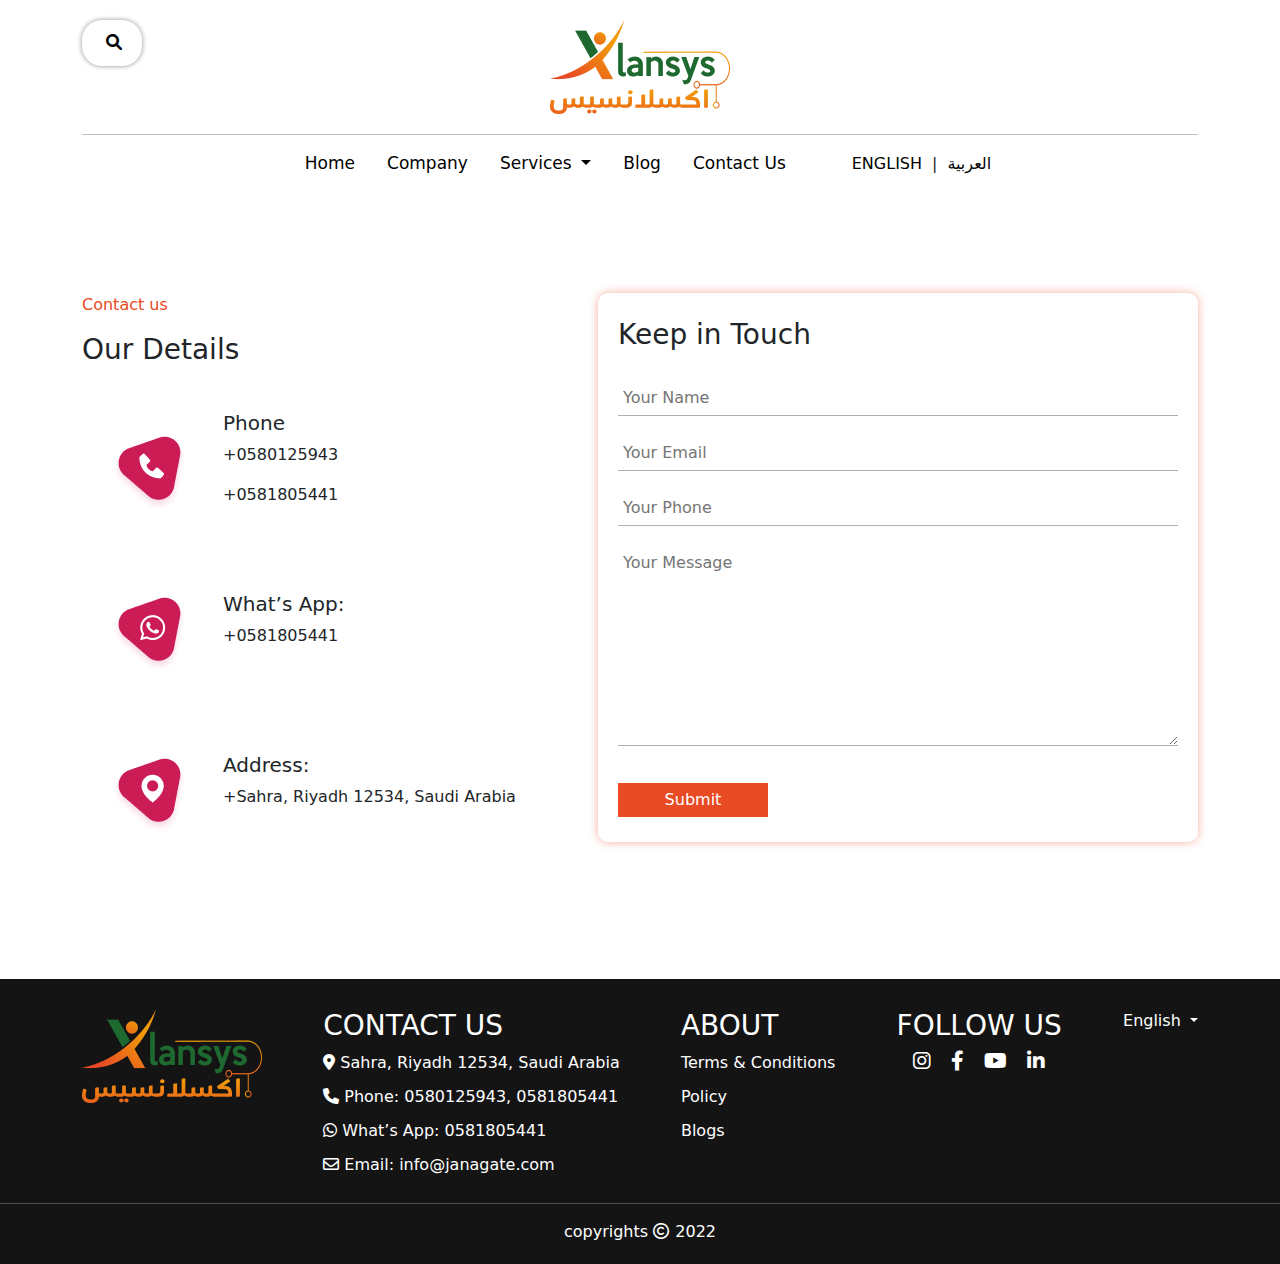
<file: contactUs.html>
<!DOCTYPE html>
<html lang="en">
  <head>
    <meta charset="UTF-8" />
    <meta http-equiv="X-UA-Compatible" content="IE=edge" />
    <meta name="viewport" content="width=device-width, initial-scale=1.0" />
    <link rel="shortcut icon" type="image/jpg" href="./images/img-nav-Xlansys.png" />
    <title>Document</title>
    <!-- icon fontawesome -->
    <link rel="stylesheet" href="./css/all.min.css" />
    <!-- bootstrab -->
    <!-- <link
      href="https://cdn.jsdelivr.net/npm/bootstrap@5.1.3/dist/css/bootstrap.min.css"
      rel="stylesheet"
      integrity="sha384-1BmE4kWBq78iYhFldvKuhfTAU6auU8tT94WrHftjDbrCEXSU1oBoqyl2QvZ6jIW3"
      crossorigin="anonymous"
    /> -->
    <link rel="stylesheet" href="./css/bootstrap.min.css">

    <link rel="stylesheet" href="./css/owl.carousel.min.css" />
    <link rel="stylesheet" href="./css/owl.theme.default.min.css" />

    <!-- my css file -->
    <link rel="stylesheet" href="./css/main.css" />
  </head>
  <body>
    <!-- start logo nav -->
    <div class="container">
      <div class="logo-nav">
        <div class="input-search">
          <input type="search" value="" placeholder="search" />
          <a href="">
            <i class="fa-solid fa-magnifying-glass"></i>
          </a>
        </div>
        <a href="./index.html">
          <img src="./images/logo-Xlansys-update.png" alt="" />
        </a>
      </div>
    </div>

    <!-- end logo nav -->

    <!-- start NavBar -->

    <!-- start Nav-mobile -->
    <div class="nav-mobile">
      <button
        class="btn-mobile"
        type="button"
        data-bs-toggle="offcanvas"
        data-bs-target="#offcanvasRight"
        aria-controls="offcanvasRight"
      >
        <i class="fa-solid fa-bars"></i>
      </button>

      <div
        class="offcanvas offcanvas-start"
        tabindex="-1"
        id="offcanvasRight"
        aria-labelledby="offcanvasRightLabel"
      >
        <div class="offcanvas-header">
          <!-- <h5 id="offcanvasRightLabel">Offcanvas right</h5> -->
          <button
            type="button"
            class="btn-close text-reset"
            data-bs-dismiss="offcanvas"
            aria-label="Close"
          ></button>
        </div>
        <div class="offcanvas-body">
          <nav class="navbar justify-content-center">
            <ul class="nav">
              <li class="nav-item">
                <a class="nav-link" href="./index.html">Home</a>
              </li>
              <li class="nav-item">
                <a class="nav-link" href="./compony.html">Company</a>
              </li>
              <li class="nav-item">
                <div class="dropdown">
                  <a
                    href="#"
                    class="nav-link dropdown-toggle"
                    type="button"
                    id="dropdownMenuButton1"
                    data-bs-toggle="dropdown"
                    aria-expanded="false"
                  >
                    Services
                  </a>
                  <ul class="dropdown-menu" aria-labelledby="dropdownMenuButton1">
                    <li><a class="dropdown-item" href="./ERP.html">ERP</a></li>
                    <li><a class="dropdown-item" href="./CRM..html">CRM</a></li>
                    <li><a class="dropdown-item" href="./HRM.html">HRM</a></li>
                    <li>
                      <a class="dropdown-item" href="./mobileApp.html"
                        >MOBILE APP</a
                      >
                    </li>
                  </ul>
                </div>
              </li>
              <li class="nav-item">
                <a class="nav-link" href="./Blog.html">Blog</a>
              </li>
              <li class="nav-item">
                <a class="nav-link" href="./contactUs.html">Contact Us</a>
              </li>
            </ul>
            <div class="lang-nav">
              <a href="#"> ENGLISH </a>
              <span>|</span>
              <a href="#"> العربية </a>
            </div>
          </nav>
        </div>
      </div>
    </div>
    <!-- end Nav-mobile -->

    <!-- start NavBar website -->
    <div class="nav-website">
      <nav class="navbar justify-content-center">
        <ul class="nav">
          <li class="nav-item">
            <a class="nav-link" href="./index.html">Home</a>
          </li>
          <li class="nav-item">
            <a class="nav-link" href="./compony.html">Company</a>
          </li>
          <li class="nav-item">
            <div class="dropdown">
              <a
                href="#"
                class="nav-link dropdown-toggle"
                type="button"
                id="dropdownMenuButton1"
                data-bs-toggle="dropdown"
                aria-expanded="false"
              >
                Services
              </a>
              <ul class="dropdown-menu" aria-labelledby="dropdownMenuButton1">
                <li><a class="dropdown-item" href="./ERP.html">ERP</a></li>
                <li><a class="dropdown-item" href="./CRM..html">CRM</a></li>
                <li><a class="dropdown-item" href="./HRM.html">HRM</a></li>
                <li>
                  <a class="dropdown-item" href="./mobileApp.html"
                    >MOBILE APP</a
                  >
                </li>
              </ul>
            </div>
          </li>
          <li class="nav-item">
            <a class="nav-link" href="./Blog.html">Blog</a>
          </li>
          <li class="nav-item">
            <a class="nav-link" href="./contactUs.html">Contact Us</a>
          </li>
        </ul>
        <div class="lang-nav">
          <a href="#"> ENGLISH </a>
          <span>|</span>
          <a href="#"> العربية </a>
        </div>
      </nav>
    </div>
    <!-- end NavBar website -->
    <!-- end NavBar -->
    <!-- start section our details -->
    <section class="contact-us-all">
      <div class="container">
        <div class="ourdetails-form-input">
          <section class="our-details">
            <p class="color">Contact us</p>
            <h3>Our Details</h3>
            <div class="details-contact">
              <div class="img-details">
                <img src="./images/contact-phone.png" alt="" />
              </div>
              <div class="text-details">
                <h5>Phone</h5>
                <p>+0580125943</p>
                <p>+0581805441</p>
              </div>
            </div>
            <div class="details-contact">
              <div class="img-details">
                <img src="./images/contact-whats.png" alt="" />
              </div>
              <div class="text-details">
                <h5>What’s App:</h5>
                <p>+0581805441</p>
              </div>
            </div>
            <div class="details-contact">
              <div class="img-details">
                <img src="./images/contact-location.png" alt="" />
              </div>
              <div class="text-details">
                <h5>Address:</h5>
                <p>+Sahra, Riyadh 12534, Saudi Arabia</p>
              </div>
            </div>
          </section>
          <section class="input-form">
            <form action="">
              <h3>Keep in Touch</h3>
              <input type="text" placeholder="Your Name" />
              <input type="text" placeholder="Your Email" />
              <input type="number" placeholder="Your Phone" />
              <textarea placeholder="Your Message"></textarea>
              <button>Submit</button>
            </form>
          </section>
        </div>
      </div>
    </section>
    <!-- end section our details -->

    <!-- start footer -->
    <footer>
      <div class="container">
        <div class="footer-all">
          <div class="img-footer">
            <a href="./index.html">
              <img src="./images/logo-Xlansys-update.png" alt="" />
            </a>
          </div>
          <div class="contact-footer">
            <h3>CONTACT US</h3>
            <a
              target="_blank"
              href="https://www.google.com/maps/place/Sahara+Mall/@24.7400274,46.6800143,17z/data=!3m1!4b1!4m5!3m4!1s0x3e2f02badd078e53:0x488386f29c05d366!8m2!3d24.7400274!4d46.682203"
            >
              <i class="fa-solid fa-location-dot"></i> Sahra, Riyadh 12534,
              Saudi Arabia</a
            >
            <a href="tel:+0580125943">
              <i class="fa-solid fa-phone"></i> Phone: 0580125943, 0581805441
            </a>
            <a href=" https://wa.me/0581805441" target="_blank">
              <i class="fa-brands fa-whatsapp"></i> What’s App: 0581805441
            </a>
            <a href="mailto:info@janagate.com">
              <i class="fa-regular fa-envelope"></i> Email: info@janagate.com
            </a>
          </div>
          <div class="about-footer">
            <h3>ABOUT</h3>
            <a href="./TermsAndCondition.html">Terms & Conditions</a>
            <a href="./policy.html">Policy</a>
            <a href="./Blog.html">Blogs</a>
          </div>
          <div class="FOLLOW-footer">
            <h3>FOLLOW US</h3>
            <div class="logo-foot">
              <a href="https://www.instagram.com"
                ><i class="fa-brands fa-instagram"></i
              ></a>
              <a href="https://www.facebook.com"
                ><i class="fa-brands fa-facebook-f"></i
              ></a>
              <a href="https://www.youtube.com"
                ><i class="fa-brands fa-youtube"></i
              ></a>
              <a href="https://www.linkedin.com"
                ><i class="fa-brands fa-linkedin-in"></i
              ></a>
            </div>
          </div>
          <div class="lang-footer navbar">
            <div class="dropdown">
              <a
                href="#"
                class="nav-link dropdown-toggle"
                type="button"
                id="dropdownMenuButton1"
                data-bs-toggle="dropdown"
                aria-expanded="false"
              >
                English
              </a>
              <ul class="dropdown-menu" aria-labelledby="dropdownMenuButton1">
                <li><a class="dropdown-item" href="#">العربية</a></li>
              </ul>
            </div>
          </div>
        </div>
      </div>
      <hr />
      <div class="under-footer">
        <p>copyrights <i class="fa-regular fa-copyright"></i> 2022</p>
      </div>
    </footer>
    <!-- end footer -->

    <script src="./js/jquery-3.6.0.min.js"></script>
    <script src="./js/popper.min.js"></script>
    <script src="./js/bootstrap.bundle.js"></script>
    <!-- <script
      src="https://cdn.jsdelivr.net/npm/bootstrap@5.1.3/dist/js/bootstrap.min.js"
      integrity="sha384-QJHtvGhmr9XOIpI6YVutG+2QOK9T+ZnN4kzFN1RtK3zEFEIsxhlmWl5/YESvpZ13"
      crossorigin="anonymous"
    ></script> -->
    <script src="./js/owl.carousel.min.js"></script>
    <script src="./js/main.js"></script>
  </body>
</html>
</file>
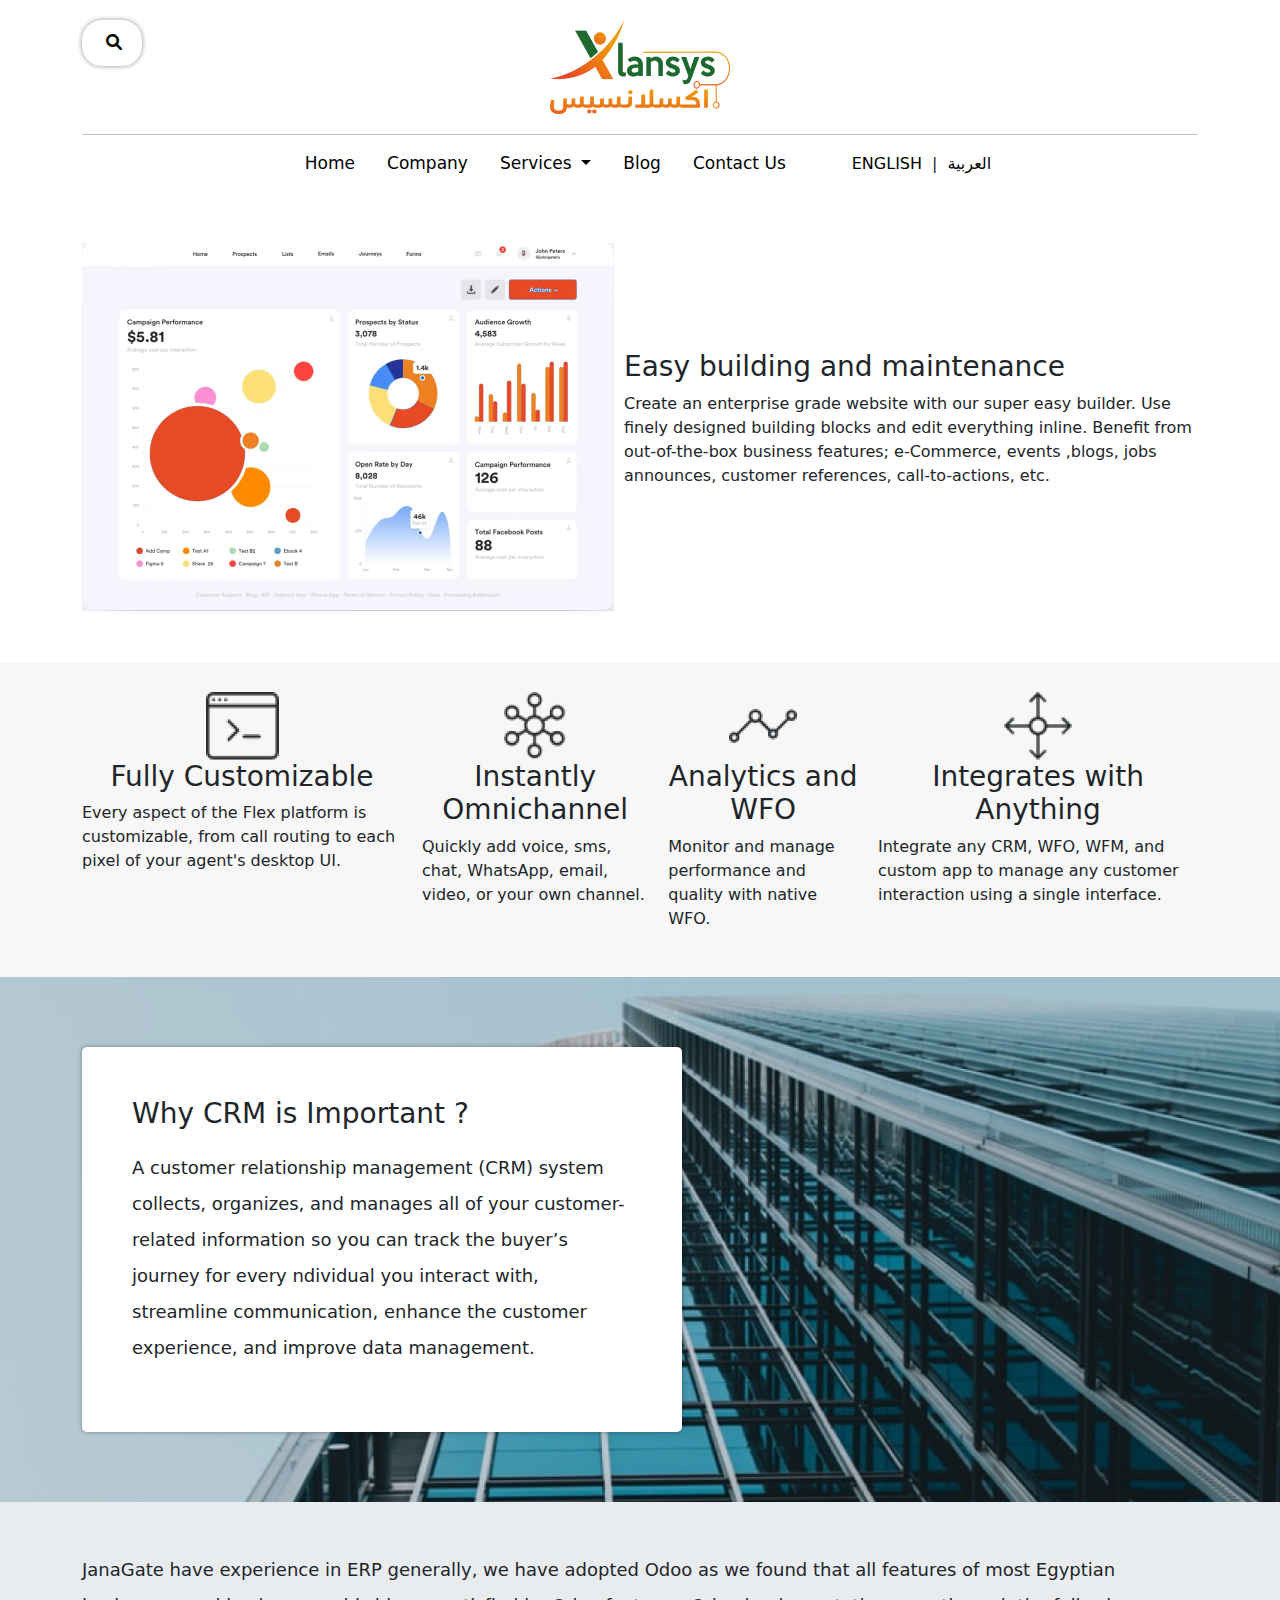
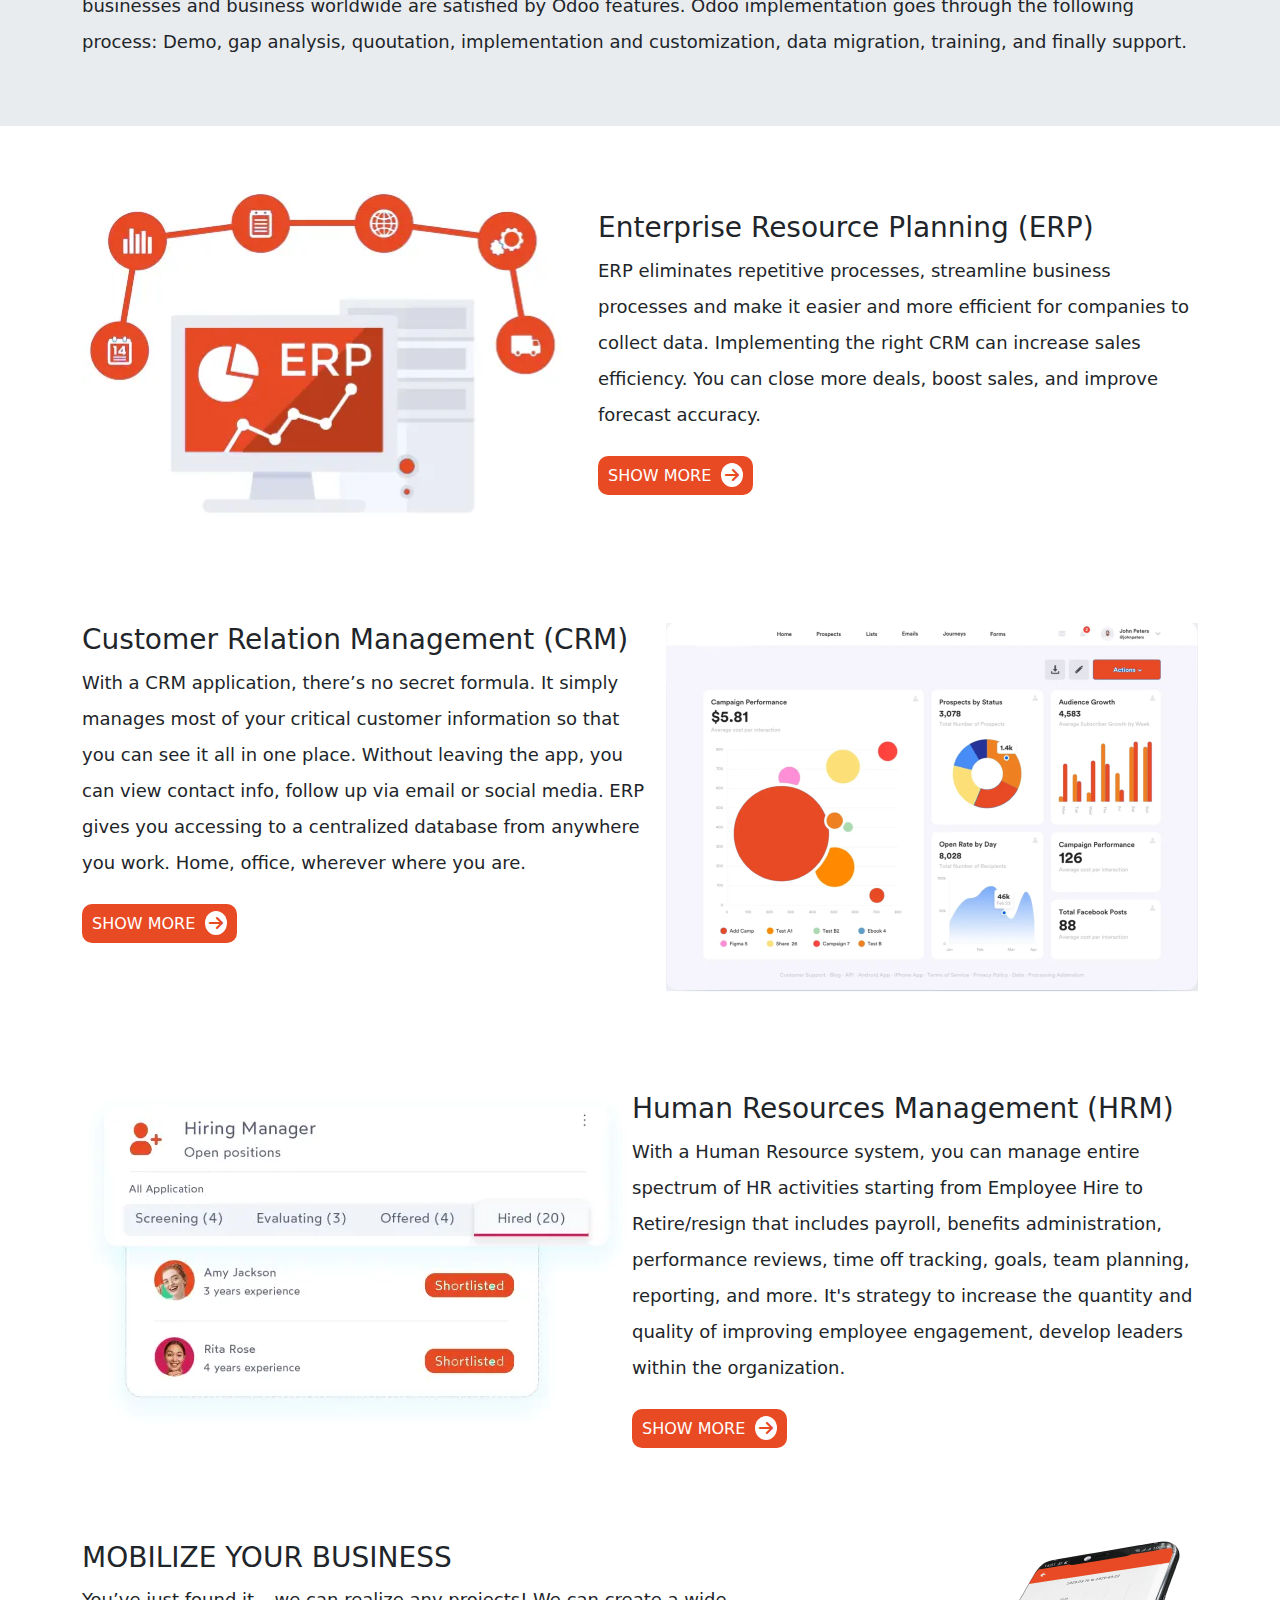
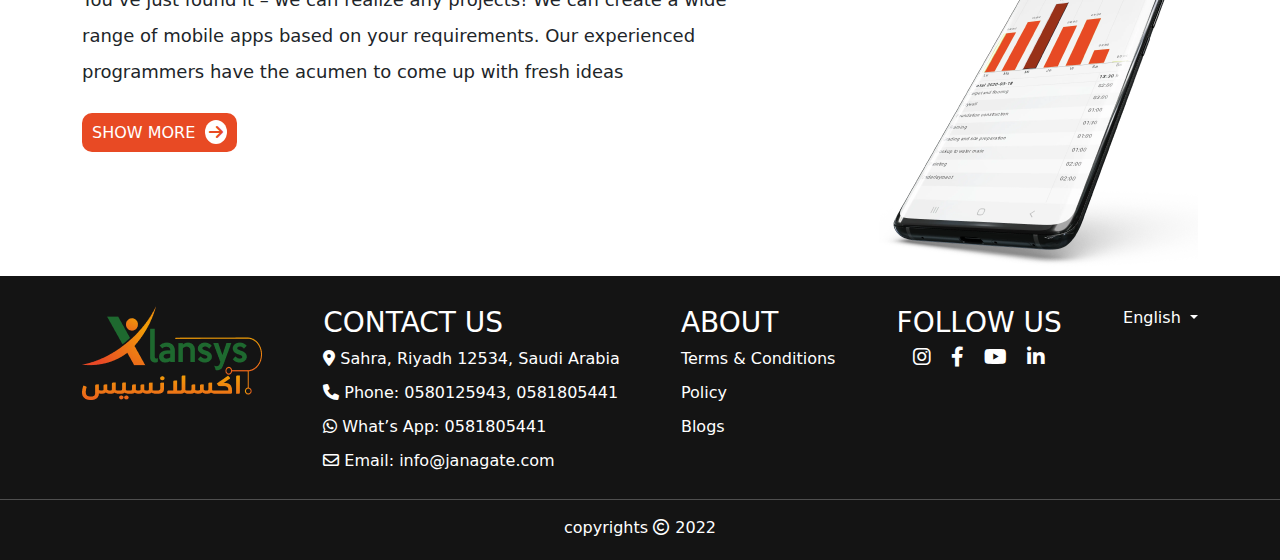
<file: CRM..html>
<!DOCTYPE html>
<html lang="en">
  <head>
    <meta charset="UTF-8" />
    <meta http-equiv="X-UA-Compatible" content="IE=edge" />
    <meta name="viewport" content="width=device-width, initial-scale=1.0" />
    <link rel="shortcut icon" type="image/jpg" href="./images/img-nav-Xlansys.png" />
    <title>Document</title>
    <!-- icon fontawesome -->
    <link rel="stylesheet" href="./css/all.min.css" />
    <!-- bootstrab -->
    <!-- <link
      href="https://cdn.jsdelivr.net/npm/bootstrap@5.1.3/dist/css/bootstrap.min.css"
      rel="stylesheet"
      integrity="sha384-1BmE4kWBq78iYhFldvKuhfTAU6auU8tT94WrHftjDbrCEXSU1oBoqyl2QvZ6jIW3"
      crossorigin="anonymous"
    /> -->
    <link rel="stylesheet" href="./css/bootstrap.min.css">

    <link rel="stylesheet" href="./css/owl.carousel.min.css" />
    <link rel="stylesheet" href="./css/owl.theme.default.min.css" />

    <!-- my css file -->
    <link rel="stylesheet" href="./css/main.css" />
  </head>
  <body>
    <!-- start logo nav -->
    <div class="container">
      <div class="logo-nav">
        <div class="input-search">
          <input type="search" value="" placeholder="search" />
          <a href="">
            <i class="fa-solid fa-magnifying-glass"></i>
          </a>
        </div>
        <a href="./index.html">
          <img src="./images/logo-Xlansys-update.png" alt="" />
        </a>
      </div>
    </div>

    <!-- end logo nav -->

    <!-- start NavBar -->

    <!-- start Nav-mobile -->
    <div class="nav-mobile">
      <button
        class="btn-mobile"
        type="button"
        data-bs-toggle="offcanvas"
        data-bs-target="#offcanvasRight"
        aria-controls="offcanvasRight"
      >
        <i class="fa-solid fa-bars"></i>
      </button>

      <div
        class="offcanvas offcanvas-start"
        tabindex="-1"
        id="offcanvasRight"
        aria-labelledby="offcanvasRightLabel"
      >
        <div class="offcanvas-header">
          <!-- <h5 id="offcanvasRightLabel">Offcanvas right</h5> -->
          <button
            type="button"
            class="btn-close text-reset"
            data-bs-dismiss="offcanvas"
            aria-label="Close"
          ></button>
        </div>
        <div class="offcanvas-body">
          <nav class="navbar justify-content-center">
            <ul class="nav">
              <li class="nav-item">
                <a class="nav-link" href="./index.html">Home</a>
              </li>
              <li class="nav-item">
                <a class="nav-link" href="./compony.html">Company</a>
              </li>
              <li class="nav-item">
                <div class="dropdown">
                  <a
                    href="#"
                    class="nav-link dropdown-toggle"
                    type="button"
                    id="dropdownMenuButton1"
                    data-bs-toggle="dropdown"
                    aria-expanded="false"
                  >
                    Services
                  </a>
                  <ul class="dropdown-menu" aria-labelledby="dropdownMenuButton1">
                    <li><a class="dropdown-item" href="./ERP.html">ERP</a></li>
                    <li><a class="dropdown-item" href="./CRM..html">CRM</a></li>
                    <li><a class="dropdown-item" href="./HRM.html">HRM</a></li>
                    <li>
                      <a class="dropdown-item" href="./mobileApp.html"
                        >MOBILE APP</a
                      >
                    </li>
                  </ul>
                </div>
              </li>
              <li class="nav-item">
                <a class="nav-link" href="./Blog.html">Blog</a>
              </li>
              <li class="nav-item">
                <a class="nav-link" href="./contactUs.html">Contact Us</a>
              </li>
            </ul>
            <div class="lang-nav">
              <a href="#"> ENGLISH </a>
              <span>|</span>
              <a href="#"> العربية </a>
            </div>
          </nav>
        </div>
      </div>
    </div>
    <!-- end Nav-mobile -->

    <!-- start NavBar website -->
    <div class="nav-website">
      <nav class="navbar justify-content-center">
        <ul class="nav">
          <li class="nav-item">
            <a class="nav-link" href="./index.html">Home</a>
          </li>
          <li class="nav-item">
            <a class="nav-link" href="./compony.html">Company</a>
          </li>
          <li class="nav-item">
            <div class="dropdown">
              <a
                href="#"
                class="nav-link dropdown-toggle"
                type="button"
                id="dropdownMenuButton1"
                data-bs-toggle="dropdown"
                aria-expanded="false"
              >
                Services
              </a>
              <ul class="dropdown-menu" aria-labelledby="dropdownMenuButton1">
                <li><a class="dropdown-item" href="./ERP.html">ERP</a></li>
                <li><a class="dropdown-item" href="./CRM..html">CRM</a></li>
                <li><a class="dropdown-item" href="./HRM.html">HRM</a></li>
                <li>
                  <a class="dropdown-item" href="./mobileApp.html"
                    >MOBILE APP</a
                  >
                </li>
              </ul>
            </div>
          </li>
          <li class="nav-item">
            <a class="nav-link" href="./Blog.html">Blog</a>
          </li>
          <li class="nav-item">
            <a class="nav-link" href="./contactUs.html">Contact Us</a>
          </li>
        </ul>
        <div class="lang-nav">
          <a href="#"> ENGLISH </a>
          <span>|</span>
          <a href="#"> العربية </a>
        </div>
      </nav>
    </div>
    <!-- end NavBar website -->
    <!-- end NavBar -->
    <!-- start section img ERP -->
    <section class="img-ERP-all">
      <div class="container">
        <div class="img-ERP-text">
          <div class="img-ERP">
            <img src="./images/img-customer-2.png" alt="" />
          </div>
          <div class="text-ERP">
            <h3>Easy building and maintenance</h3>
            <p>
              Create an enterprise grade website with our super easy builder.
              Use finely designed building blocks and edit everything inline.
              Benefit from out-of-the-box business features; e-Commerce, events
              ,blogs, jobs announces, customer references, call-to-actions, etc.
            </p>
          </div>
        </div>
      </div>
    </section>
    <!-- start section img ERP -->

    <!-- start section box-four -->
    <section class="sec-box-four">
      <div class="container">
        <div class="div-box-four-all">
          <div class="div-box-four box-two">
            <div class="enwan-box-four">
              <img src="./images/box-four-1.png" alt="" />
              <h3>Fully Customizable</h3>
            </div>
            <p>
              Every aspect of the Flex platform is customizable, from call
              routing to each pixel of your agent's desktop UI.
            </p>
          </div>
          <div class="div-box-four box-two">
            <div class="enwan-box-four">
              <img src="./images/box-four-2.png" alt="" />
              <h3>Instantly Omnichannel</h3>
            </div>
            <p>
              Quickly add voice, sms, chat, WhatsApp, email, video, or your own
              channel.
            </p>
          </div>
          <div class="div-box-four box-two">
            <div class="enwan-box-four">
              <img src="./images/box-four-3.png" alt="" />
              <h3>Analytics and WFO</h3>
            </div>
            <p>Monitor and manage performance and quality with native WFO.</p>
          </div>
          <div class="div-box-four box-two">
            <div class="enwan-box-four">
              <img src="./images/box-four-4.png" alt="" />
              <h3>Integrates with Anything</h3>
            </div>
            <p>
              Integrate any CRM, WFO, WFM, and custom app to manage any customer
              interaction using a single interface.
            </p>
          </div>
        </div>
      </div>
    </section>
    <!-- end section box-four -->

    <style></style>

    <!-- start section bg ERP -->
    <section class="Bg-CRM">
      <div class="container">
        <div class="box-bg">
          <h3>Why CRM is Important ?</h3>
          <p>
            A customer relationship management (CRM) system collects, organizes,
            and manages all of your customer-related information so you can
            track the buyer’s journey for every ndividual you interact with,
            streamline communication, enhance the customer experience, and
            improve data management.
          </p>
        </div>
      </div>
    </section>
    <div class="text-text">
      <div class="container">
        <p>
          JanaGate have experience in ERP generally, we have adopted Odoo as we
          found that all features of most Egyptian businesses and business
          worldwide are satisfied by Odoo features. Odoo implementation goes
          through the following process: Demo, gap analysis, quoutation,
          implementation and customization, data migration, training, and
          finally support.
        </p>
      </div>
    </div>
    <!-- end section bg ERP -->

    <!-- start section enterprise -->
    <section class="sec-enterprice">
      <div class="container">
        <div class="enterprice-all">
          <div class="img-enterprise">
            <img
              src="./images/erp-software-vector-illustration_116137-2771 3 2.png"
              alt=""
            />
          </div>
          <div class="text-enterprice">
            <h3>Enterprise Resource Planning (ERP)</h3>
            <p>
              ERP eliminates repetitive processes, streamline business processes
              and make it easier and more efficient for companies to collect
              data. Implementing the right CRM can increase sales efficiency.
              You can close more deals, boost sales, and improve forecast
              accuracy.
            </p>
            <a href="#" class="btn-show-more">
              SHOW MORE <i class="fa-solid fa-arrow-right"></i>
            </a>
          </div>
        </div>
      </div>
    </section>
    <!-- end section enterprise -->

    <!-- start section customer -->
    <section class="sec-customer">
      <div class="container">
        <div class="div-customer-all">
          <div class="text-customer">
            <h3>Customer Relation Management (CRM)</h3>
            <p>
              With a CRM application, there’s no secret formula. It simply
              manages most of your critical customer information so that you can
              see it all in one place. Without leaving the app, you can view
              contact info, follow up via email or social media. ERP gives you
              accessing to a centralized database from anywhere you work. Home,
              office, wherever where you are.
            </p>
            <a href="#" class="btn-show-more">
              SHOW MORE <i class="fa-solid fa-arrow-right"></i>
            </a>
          </div>
          <div class="img-customer">
            <img src="./images/img-customer-2.png" alt="" />
          </div>
        </div>
      </div>
    </section>
    <!-- end section customer -->

    <!-- start section human -->
    <section class="sec-human">
      <div class="container">
        <div class="div-human-all">
          <div class="img-human">
            <img src="./images/img-human.png" alt="" />
          </div>
          <div class="text-human">
            <h3>Human Resources Management (HRM)</h3>
            <p>
              With a Human Resource system, you can manage entire spectrum of HR
              activities starting from Employee Hire to Retire/resign that
              includes payroll, benefits administration, performance reviews,
              time off tracking, goals, team planning, reporting, and more. It's
              strategy to increase the quantity and quality of improving
              employee engagement, develop leaders within the organization.
            </p>
            <a href="#" class="btn-show-more">
              SHOW MORE <i class="fa-solid fa-arrow-right"></i>
            </a>
          </div>
        </div>
      </div>
    </section>
    <!-- end section human -->
    <!-- start section mobilz -->
    <section class="sec-mobilz">
      <div class="container">
        <div class="div-mobilz-all">
          <div class="text-mobilz">
            <h3>MOBILIZE YOUR BUSINESS</h3>
            <p>
              You’ve just found it – we can realize any projects! We can create
              a wide range of mobile apps based on your requirements. Our
              experienced programmers have the acumen to come up with fresh
              ideas
            </p>
            <a href="#" class="btn-show-more">
              SHOW MORE <i class="fa-solid fa-arrow-right"></i>
            </a>
          </div>
          <div class="img-mobilz">
            <img src="./images/img-mobilz.png" alt="" />
          </div>
        </div>
      </div>
    </section>
    <!-- end section mobilz -->

    <!-- start footer -->
    <footer>
      <div class="container">
        <div class="footer-all">
          <div class="img-footer">
            <a href="./index.html">
              <img src="./images/logo-Xlansys-update.png" alt="" />
            </a>
          </div>
          <div class="contact-footer">
            <h3>CONTACT US</h3>
            <a
              target="_blank"
              href="https://www.google.com/maps/place/Sahara+Mall/@24.7400274,46.6800143,17z/data=!3m1!4b1!4m5!3m4!1s0x3e2f02badd078e53:0x488386f29c05d366!8m2!3d24.7400274!4d46.682203"
            >
              <i class="fa-solid fa-location-dot"></i> Sahra, Riyadh 12534,
              Saudi Arabia</a
            >
            <a href="tel:+0580125943">
              <i class="fa-solid fa-phone"></i> Phone: 0580125943, 0581805441
            </a>
            <a href=" https://wa.me/0581805441" target="_blank">
              <i class="fa-brands fa-whatsapp"></i> What’s App: 0581805441
            </a>
            <a href="mailto:info@janagate.com">
              <i class="fa-regular fa-envelope"></i> Email: info@janagate.com
            </a>
          </div>
          <div class="about-footer">
            <h3>ABOUT</h3>
            <a href="./TermsAndCondition.html">Terms & Conditions</a>
            <a href="./policy.html">Policy</a>
            <a href="./Blog.html">Blogs</a>
          </div>
          <div class="FOLLOW-footer">
            <h3>FOLLOW US</h3>
            <div class="logo-foot">
              <a href="https://www.instagram.com"
                ><i class="fa-brands fa-instagram"></i
              ></a>
              <a href="https://www.facebook.com"
                ><i class="fa-brands fa-facebook-f"></i
              ></a>
              <a href="https://www.youtube.com"
                ><i class="fa-brands fa-youtube"></i
              ></a>
              <a href="https://www.linkedin.com"
                ><i class="fa-brands fa-linkedin-in"></i
              ></a>
            </div>
          </div>
          <div class="lang-footer navbar">
            <div class="dropdown">
              <a
                href="#"
                class="nav-link dropdown-toggle"
                type="button"
                id="dropdownMenuButton1"
                data-bs-toggle="dropdown"
                aria-expanded="false"
              >
                English
              </a>
              <ul class="dropdown-menu" aria-labelledby="dropdownMenuButton1">
                <li><a class="dropdown-item" href="#">العربية</a></li>
              </ul>
            </div>
          </div>
        </div>
      </div>
      <hr />
      <div class="under-footer">
        <p>copyrights <i class="fa-regular fa-copyright"></i> 2022</p>
      </div>
    </footer>
    <!-- end footer -->

    <script src="./js/jquery-3.6.0.min.js"></script>
    <script src="./js/popper.min.js"></script>
    <script src="./js/bootstrap.bundle.js"></script>
    <!-- <script
      src="https://cdn.jsdelivr.net/npm/bootstrap@5.1.3/dist/js/bootstrap.min.js"
      integrity="sha384-QJHtvGhmr9XOIpI6YVutG+2QOK9T+ZnN4kzFN1RtK3zEFEIsxhlmWl5/YESvpZ13"
      crossorigin="anonymous"
    ></script> -->
    <script src="./js/owl.carousel.min.js"></script>
    <script src="./js/main.js"></script>
  </body>
</html>
</file>
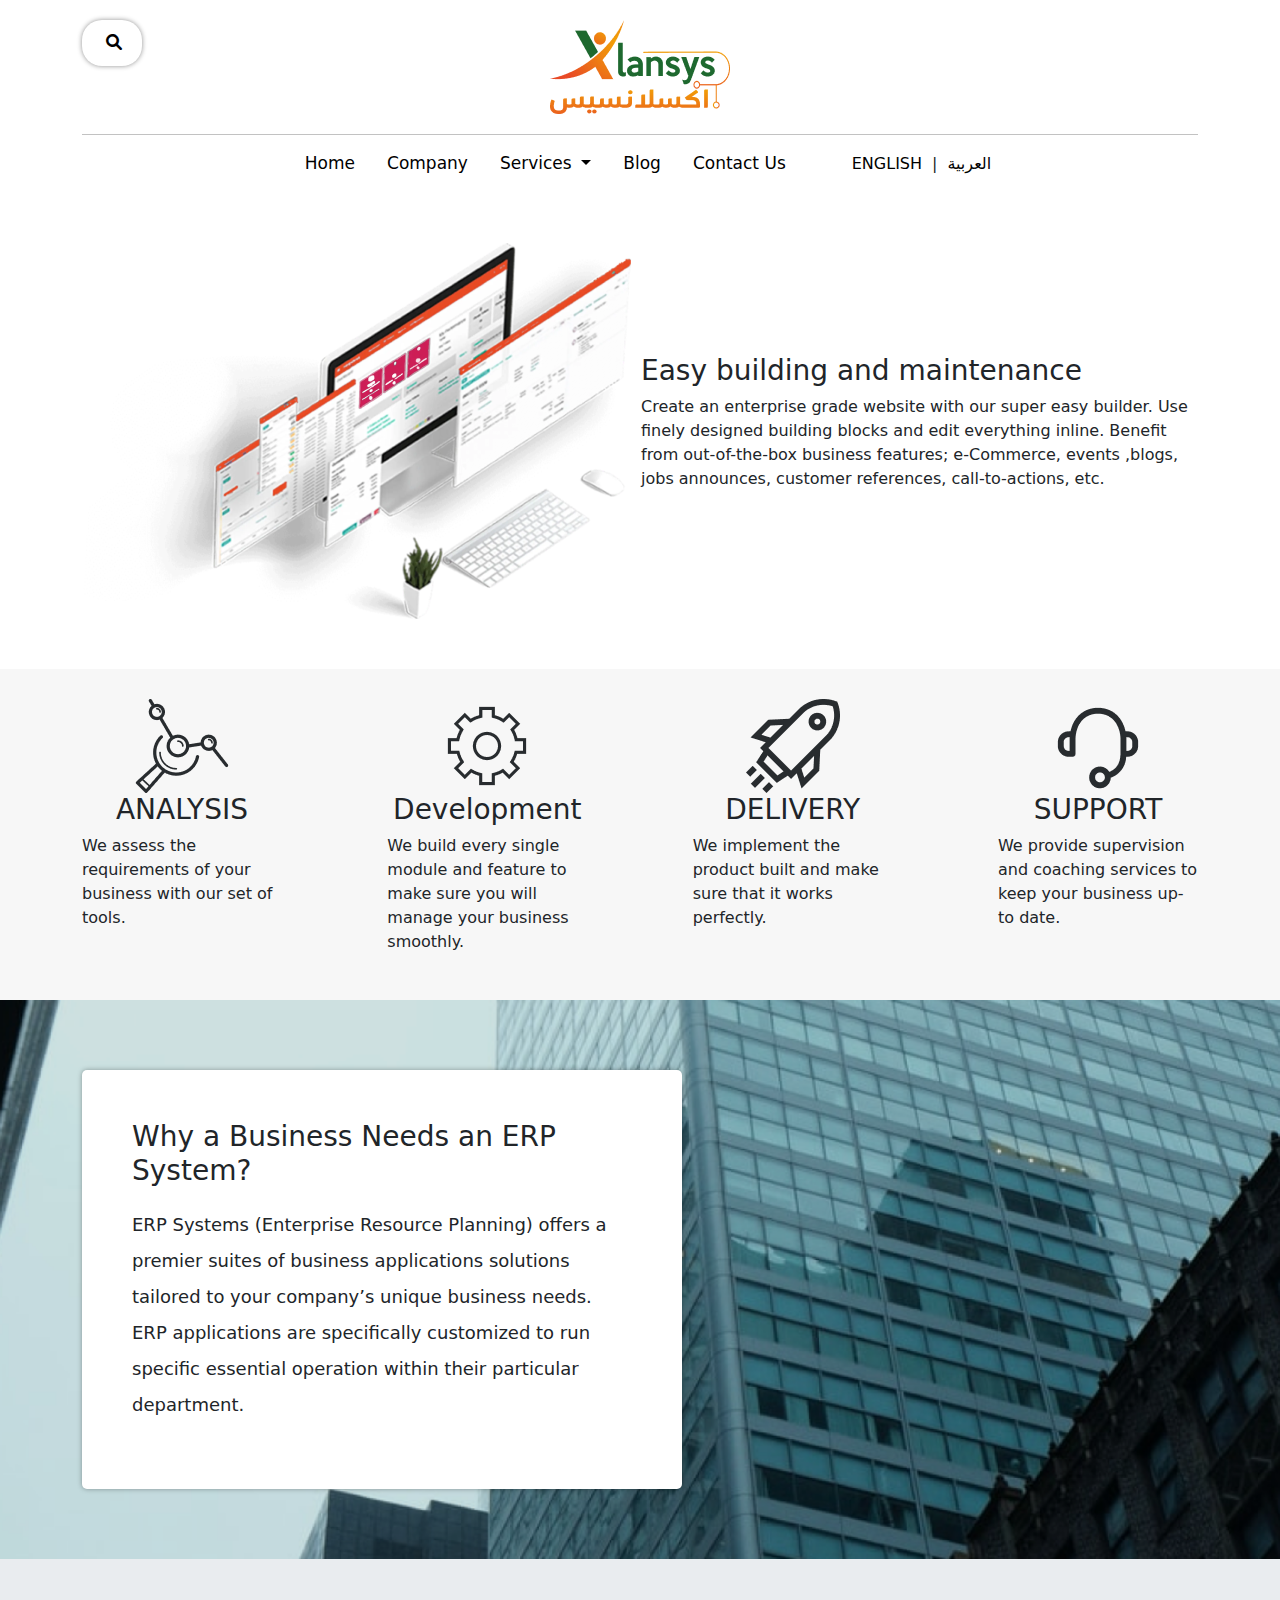
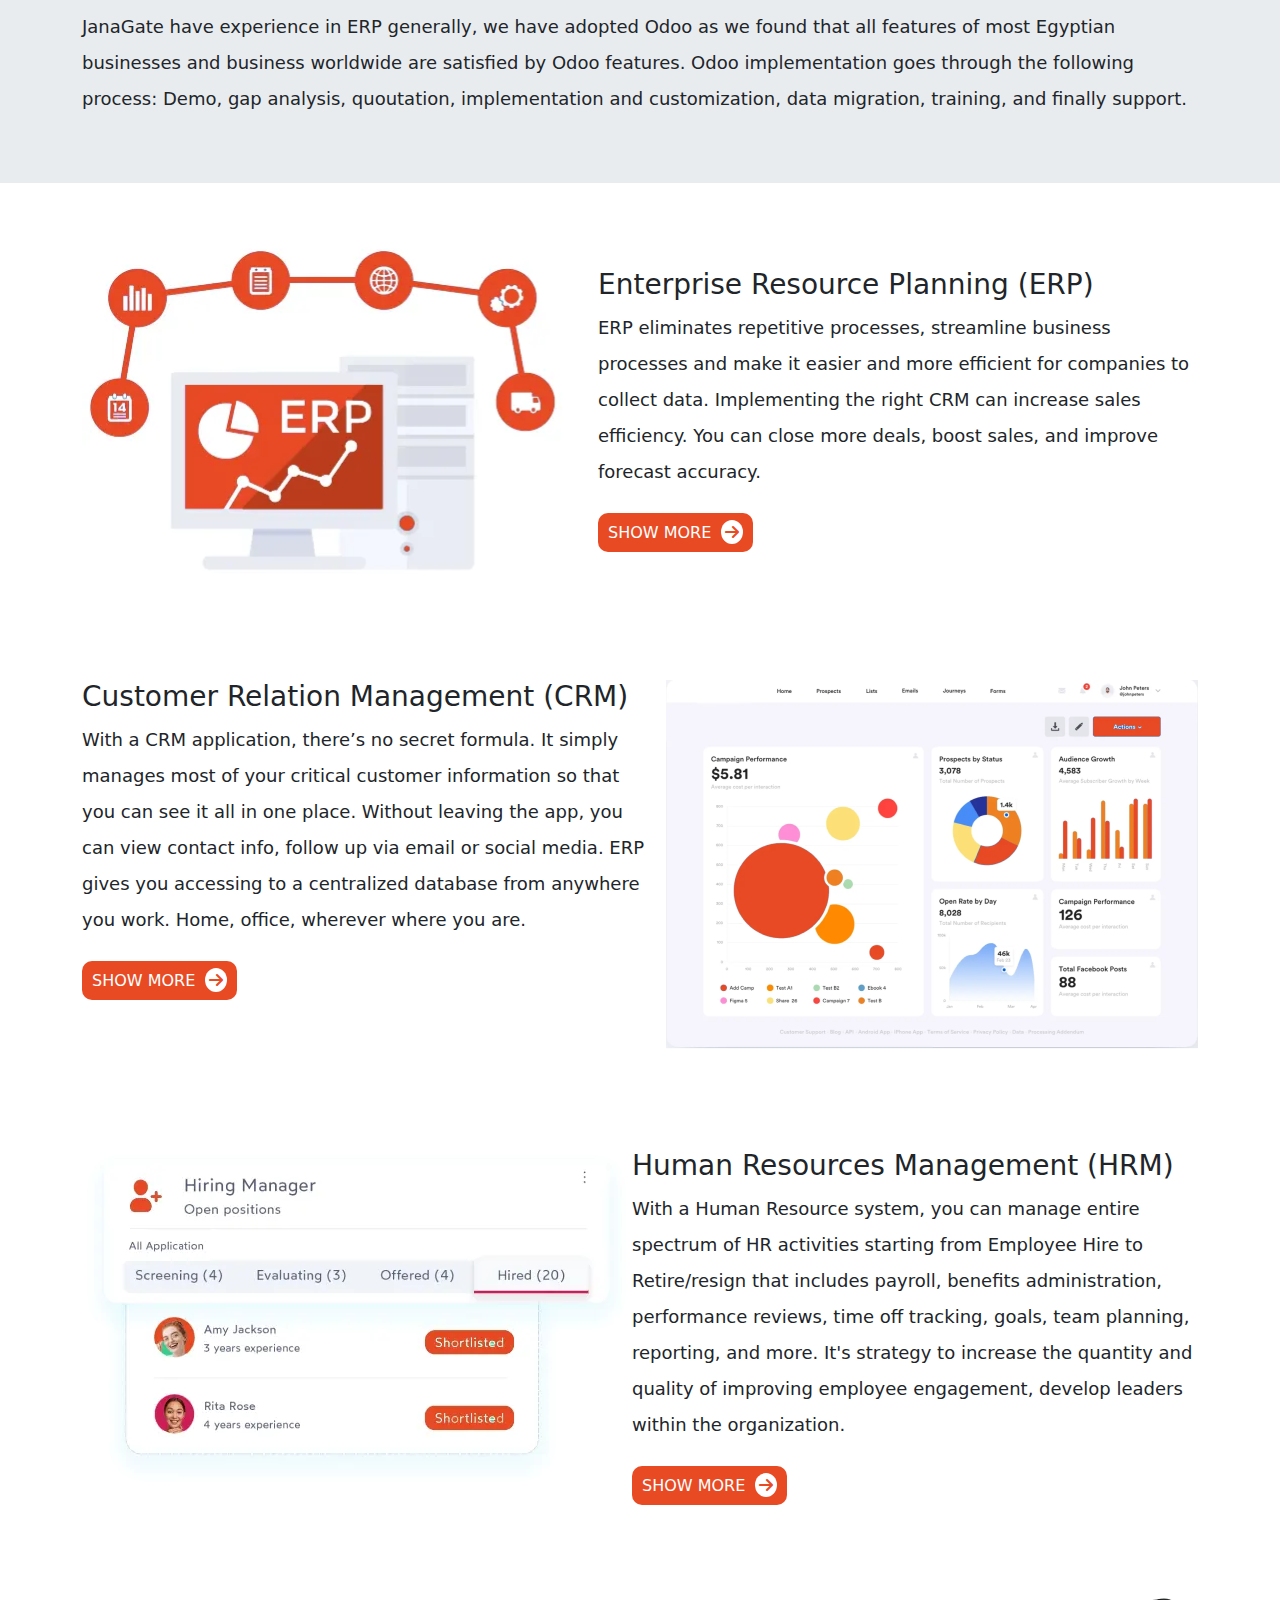
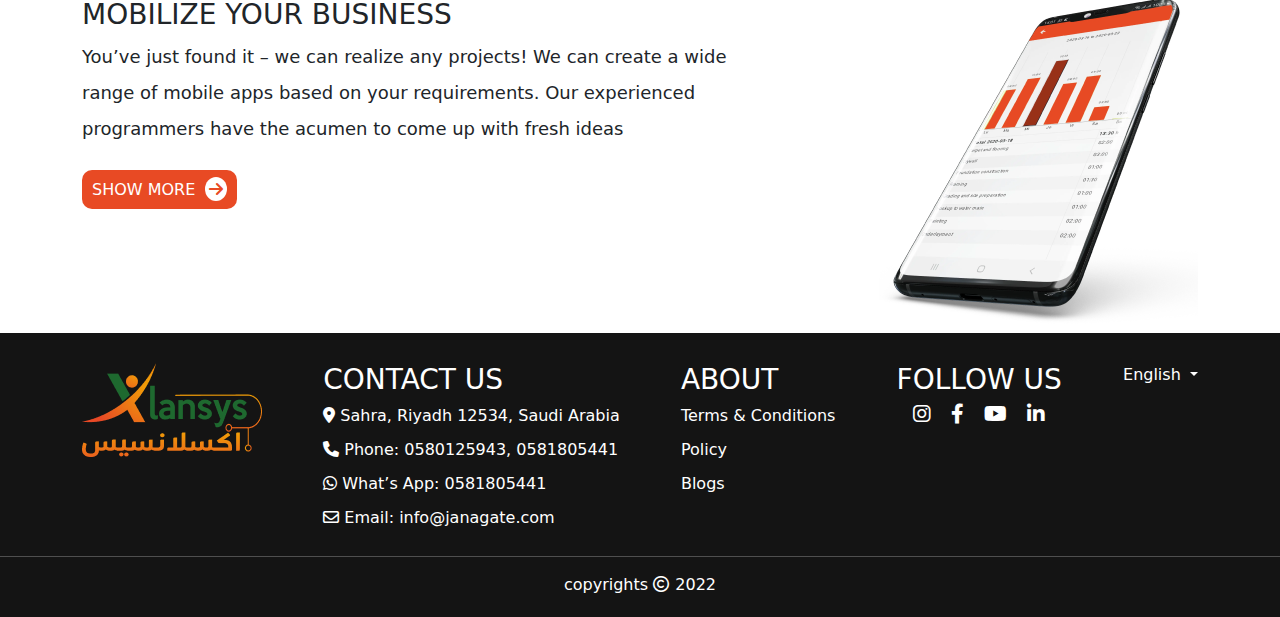
<file: ERP.html>
<!DOCTYPE html>
<html lang="en">
  <head>
    <meta charset="UTF-8" />
    <meta http-equiv="X-UA-Compatible" content="IE=edge" />
    <meta name="viewport" content="width=device-width, initial-scale=1.0" />
    <link rel="shortcut icon" type="image/jpg" href="./images/img-nav-Xlansys.png" />
    <title>Document</title>
    <!-- icon fontawesome -->
    <link rel="stylesheet" href="./css/all.min.css" />
    <!-- bootstrab -->
    <!-- <link
      href="https://cdn.jsdelivr.net/npm/bootstrap@5.1.3/dist/css/bootstrap.min.css"
      rel="stylesheet"
      integrity="sha384-1BmE4kWBq78iYhFldvKuhfTAU6auU8tT94WrHftjDbrCEXSU1oBoqyl2QvZ6jIW3"
      crossorigin="anonymous"
    /> -->
    <link rel="stylesheet" href="./css/bootstrap.min.css">

    <link rel="stylesheet" href="./css/owl.carousel.min.css" />
    <link rel="stylesheet" href="./css/owl.theme.default.min.css" />

    <!-- my css file -->
    <link rel="stylesheet" href="./css/main.css" />
  </head>
  <body>
    <!-- start logo nav -->
    <div class="container">
      <div class="logo-nav">
        <div class="input-search">
          <input type="search" value="" placeholder="search" />
          <a href="">
            <i class="fa-solid fa-magnifying-glass"></i>
          </a>
        </div>
        <a href="./index.html">
          <img src="./images/logo-Xlansys-update.png" alt="" />
        </a>
      </div>
    </div>

    <!-- end logo nav -->

    <!-- start NavBar -->

    <!-- start Nav-mobile -->
    <div class="nav-mobile">
      <button
        class="btn-mobile"
        type="button"
        data-bs-toggle="offcanvas"
        data-bs-target="#offcanvasRight"
        aria-controls="offcanvasRight"
      >
        <i class="fa-solid fa-bars"></i>
      </button>

      <div
        class="offcanvas offcanvas-start"
        tabindex="-1"
        id="offcanvasRight"
        aria-labelledby="offcanvasRightLabel"
      >
        <div class="offcanvas-header">
          <!-- <h5 id="offcanvasRightLabel">Offcanvas right</h5> -->
          <button
            type="button"
            class="btn-close text-reset"
            data-bs-dismiss="offcanvas"
            aria-label="Close"
          ></button>
        </div>
        <div class="offcanvas-body">
          <nav class="navbar justify-content-center">
            <ul class="nav">
              <li class="nav-item">
                <a class="nav-link" href="./index.html">Home</a>
              </li>
              <li class="nav-item">
                <a class="nav-link" href="./compony.html">Company</a>
              </li>
              <li class="nav-item">
                <div class="dropdown">
                  <a
                    href="#"
                    class="nav-link dropdown-toggle"
                    type="button"
                    id="dropdownMenuButton1"
                    data-bs-toggle="dropdown"
                    aria-expanded="false"
                  >
                    Services
                  </a>
                  <ul class="dropdown-menu" aria-labelledby="dropdownMenuButton1">
                    <li><a class="dropdown-item" href="./ERP.html">ERP</a></li>
                    <li><a class="dropdown-item" href="./CRM..html">CRM</a></li>
                    <li><a class="dropdown-item" href="./HRM.html">HRM</a></li>
                    <li>
                      <a class="dropdown-item" href="./mobileApp.html"
                        >MOBILE APP</a
                      >
                    </li>
                  </ul>
                </div>
              </li>
              <li class="nav-item">
                <a class="nav-link" href="./Blog.html">Blog</a>
              </li>
              <li class="nav-item">
                <a class="nav-link" href="./contactUs.html">Contact Us</a>
              </li>
            </ul>
            <div class="lang-nav">
              <a href="#"> ENGLISH </a>
              <span>|</span>
              <a href="#"> العربية </a>
            </div>
          </nav>
        </div>
      </div>
    </div>
    <!-- end Nav-mobile -->

    <!-- start NavBar website -->
    <div class="nav-website">
      <nav class="navbar justify-content-center">
        <ul class="nav">
          <li class="nav-item">
            <a class="nav-link" href="./index.html">Home</a>
          </li>
          <li class="nav-item">
            <a class="nav-link" href="./compony.html">Company</a>
          </li>
          <li class="nav-item">
            <div class="dropdown">
              <a
                href="#"
                class="nav-link dropdown-toggle"
                type="button"
                id="dropdownMenuButton1"
                data-bs-toggle="dropdown"
                aria-expanded="false"
              >
                Services
              </a>
              <ul class="dropdown-menu" aria-labelledby="dropdownMenuButton1">
                <li><a class="dropdown-item" href="./ERP.html">ERP</a></li>
                <li><a class="dropdown-item" href="./CRM..html">CRM</a></li>
                <li><a class="dropdown-item" href="./HRM.html">HRM</a></li>
                <li>
                  <a class="dropdown-item" href="./mobileApp.html"
                    >MOBILE APP</a
                  >
                </li>
              </ul>
            </div>
          </li>
          <li class="nav-item">
            <a class="nav-link" href="./Blog.html">Blog</a>
          </li>
          <li class="nav-item">
            <a class="nav-link" href="./contactUs.html">Contact Us</a>
          </li>
        </ul>
        <div class="lang-nav">
          <a href="#"> ENGLISH </a>
          <span>|</span>
          <a href="#"> العربية </a>
        </div>
      </nav>
    </div>
    <!-- end NavBar website -->
    <!-- end NavBar -->
    <!-- start section img ERP -->
    <section class="img-ERP-all">
      <div class="container">
        <div class="img-ERP-text">
          <div class="img-ERP">
            <img src="./images/img-ERP.png" alt="" />
          </div>
          <div class="text-ERP">
            <h3>Easy building and maintenance</h3>
            <p>
              Create an enterprise grade website with our super easy builder.
              Use finely designed building blocks and edit everything inline.
              Benefit from out-of-the-box business features; e-Commerce, events
              ,blogs, jobs announces, customer references, call-to-actions, etc.
            </p>
          </div>
        </div>
      </div>
    </section>
    <!-- start section img ERP -->

    <!-- start section box-four -->
    <section class="sec-box-four">
      <div class="container">
        <div class="div-box-four-all">
          <div class="div-box-four">
            <div class="enwan-box-four">
              <img src="./images/box-four-one.png" alt="" />
              <h3>ANALYSIS</h3>
            </div>
            <p>
              We assess the requirements of your business with our set of tools.
            </p>
          </div>
          <div class="div-box-four">
            <div class="enwan-box-four">
              <img src="./images/box-four-two.png" alt="" />
              <h3>Development</h3>
            </div>
            <p>
              We build every single module and feature to make sure you will
              manage your business smoothly.
            </p>
          </div>
          <div class="div-box-four">
            <div class="enwan-box-four">
              <img src="./images/box-four-three.png" alt="" />
              <h3>DELIVERY</h3>
            </div>
            <p>
              We implement the product built and make sure that it works
              perfectly.
            </p>
          </div>
          <div class="div-box-four">
            <div class="enwan-box-four">
              <img src="./images/box-four-four.png" alt="" />
              <h3>SUPPORT</h3>
            </div>
            <p>
              We provide supervision and coaching services to keep your business
              up-to date.
            </p>
          </div>
        </div>
      </div>
    </section>
    <!-- end section box-four -->

    <!-- start section bg ERP -->
    <section class="Bg-ERP">
      <div class="container">
        <div class="box-bg">
          <h3>Why a Business Needs an ERP System?</h3>
          <p>
            ERP Systems (Enterprise Resource Planning) offers a premier suites
            of business applications solutions tailored to your company’s unique
            business needs. ERP applications are specifically customized to run
            specific essential operation within their particular department.
          </p>
        </div>
      </div>
    </section>
    <div class="text-text">
      <div class="container">
        <p>
          JanaGate have experience in ERP generally, we have adopted Odoo as we
          found that all features of most Egyptian businesses and business
          worldwide are satisfied by Odoo features. Odoo implementation goes
          through the following process: Demo, gap analysis, quoutation,
          implementation and customization, data migration, training, and
          finally support.
        </p>
      </div>
    </div>
    <!-- end section bg ERP -->

    <!-- start section enterprise -->
    <section class="sec-enterprice">
      <div class="container">
        <div class="enterprice-all">
          <div class="img-enterprise">
            <img
              src="./images/erp-software-vector-illustration_116137-2771 3 2.png"
              alt=""
            />
          </div>
          <div class="text-enterprice">
            <h3>Enterprise Resource Planning (ERP)</h3>
            <p>
              ERP eliminates repetitive processes, streamline business processes
              and make it easier and more efficient for companies to collect
              data. Implementing the right CRM can increase sales efficiency.
              You can close more deals, boost sales, and improve forecast
              accuracy.
            </p>
            <a href="#" class="btn-show-more">
              SHOW MORE <i class="fa-solid fa-arrow-right"></i>
            </a>
          </div>
        </div>
      </div>
    </section>
    <!-- end section enterprise -->

    <!-- start section customer -->
    <section class="sec-customer">
      <div class="container">
        <div class="div-customer-all">
          <div class="text-customer">
            <h3>Customer Relation Management (CRM)</h3>
            <p>
              With a CRM application, there’s no secret formula. It simply
              manages most of your critical customer information so that you can
              see it all in one place. Without leaving the app, you can view
              contact info, follow up via email or social media. ERP gives you
              accessing to a centralized database from anywhere you work. Home,
              office, wherever where you are.
            </p>
            <a href="#" class="btn-show-more">
              SHOW MORE <i class="fa-solid fa-arrow-right"></i>
            </a>
          </div>
          <div class="img-customer">
            <img src="./images/img-customer-2.png" alt="" />
          </div>
        </div>
      </div>
    </section>
    <!-- end section customer -->

    <!-- start section human -->
    <section class="sec-human">
      <div class="container">
        <div class="div-human-all">
          <div class="img-human">
            <img src="./images/img-human.png" alt="" />
          </div>
          <div class="text-human">
            <h3>Human Resources Management (HRM)</h3>
            <p>
              With a Human Resource system, you can manage entire spectrum of HR
              activities starting from Employee Hire to Retire/resign that
              includes payroll, benefits administration, performance reviews,
              time off tracking, goals, team planning, reporting, and more. It's
              strategy to increase the quantity and quality of improving
              employee engagement, develop leaders within the organization.
            </p>
            <a href="#" class="btn-show-more">
              SHOW MORE <i class="fa-solid fa-arrow-right"></i>
            </a>
          </div>
        </div>
      </div>
    </section>
    <!-- end section human -->
    <!-- start section mobilz -->
    <section class="sec-mobilz">
      <div class="container">
        <div class="div-mobilz-all">
          <div class="text-mobilz">
            <h3>MOBILIZE YOUR BUSINESS</h3>
            <p>
              You’ve just found it – we can realize any projects! We can create
              a wide range of mobile apps based on your requirements. Our
              experienced programmers have the acumen to come up with fresh
              ideas
            </p>
            <a href="#" class="btn-show-more">
              SHOW MORE <i class="fa-solid fa-arrow-right"></i>
            </a>
          </div>
          <div class="img-mobilz">
            <img src="./images/img-mobilz.png" alt="" />
          </div>
        </div>
      </div>
    </section>
    <!-- end section mobilz -->

    <!-- start footer -->
    <footer>
      <div class="container">
        <div class="footer-all">
          <div class="img-footer">
            <a href="./index.html">
              <img src="./images/logo-Xlansys-update.png" alt="" />
            </a>
          </div>
          <div class="contact-footer">
            <h3>CONTACT US</h3>
            <a
              target="_blank"
              href="https://www.google.com/maps/place/Sahara+Mall/@24.7400274,46.6800143,17z/data=!3m1!4b1!4m5!3m4!1s0x3e2f02badd078e53:0x488386f29c05d366!8m2!3d24.7400274!4d46.682203"
            >
              <i class="fa-solid fa-location-dot"></i> Sahra, Riyadh 12534,
              Saudi Arabia</a
            >
            <a href="tel:+0580125943">
              <i class="fa-solid fa-phone"></i> Phone: 0580125943, 0581805441
            </a>
            <a href=" https://wa.me/0581805441" target="_blank">
              <i class="fa-brands fa-whatsapp"></i> What’s App: 0581805441
            </a>
            <a href="mailto:info@janagate.com">
              <i class="fa-regular fa-envelope"></i> Email: info@janagate.com
            </a>
          </div>
          <div class="about-footer">
            <h3>ABOUT</h3>
            <a href="./TermsAndCondition.html">Terms & Conditions</a>
            <a href="./policy.html">Policy</a>
            <a href="./Blog.html">Blogs</a>
          </div>
          <div class="FOLLOW-footer">
            <h3>FOLLOW US</h3>
            <div class="logo-foot">
              <a href="https://www.instagram.com"
                ><i class="fa-brands fa-instagram"></i
              ></a>
              <a href="https://www.facebook.com"
                ><i class="fa-brands fa-facebook-f"></i
              ></a>
              <a href="https://www.youtube.com"
                ><i class="fa-brands fa-youtube"></i
              ></a>
              <a href="https://www.linkedin.com"
                ><i class="fa-brands fa-linkedin-in"></i
              ></a>
            </div>
          </div>
          <div class="lang-footer navbar">
            <div class="dropdown">
              <a
                href="#"
                class="nav-link dropdown-toggle"
                type="button"
                id="dropdownMenuButton1"
                data-bs-toggle="dropdown"
                aria-expanded="false"
              >
                English
              </a>
              <ul class="dropdown-menu" aria-labelledby="dropdownMenuButton1">
                <li><a class="dropdown-item" href="#">العربية</a></li>
              </ul>
            </div>
          </div>
        </div>
      </div>
      <hr />
      <div class="under-footer">
        <p>copyrights <i class="fa-regular fa-copyright"></i> 2022</p>
      </div>
    </footer>
    <!-- end footer -->

    <script src="./js/jquery-3.6.0.min.js"></script>
    <script src="./js/popper.min.js"></script>
    <script src="./js/bootstrap.bundle.js"></script>
    <!-- <script
      src="https://cdn.jsdelivr.net/npm/bootstrap@5.1.3/dist/js/bootstrap.min.js"
      integrity="sha384-QJHtvGhmr9XOIpI6YVutG+2QOK9T+ZnN4kzFN1RtK3zEFEIsxhlmWl5/YESvpZ13"
      crossorigin="anonymous"
    ></script> -->
    <script src="./js/owl.carousel.min.js"></script>
    <script src="./js/main.js"></script>
  </body>
</html>
</file>
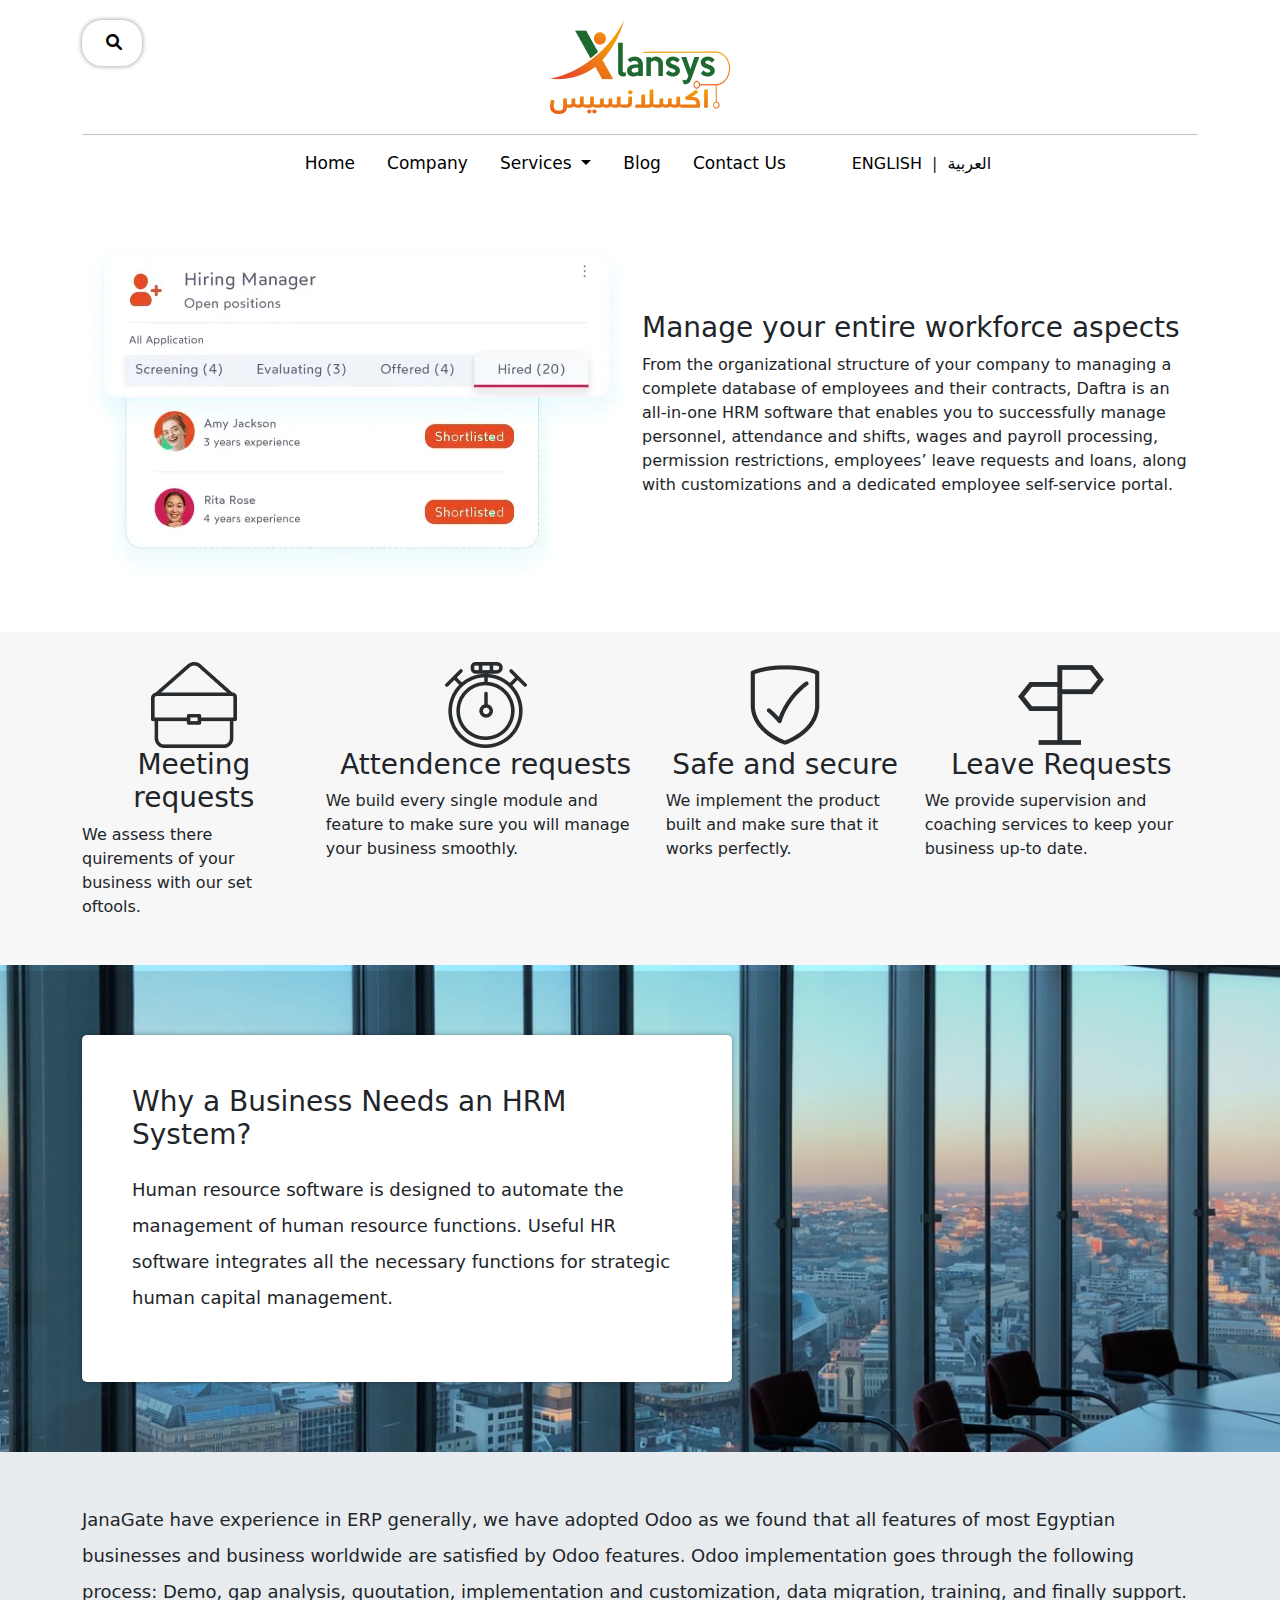
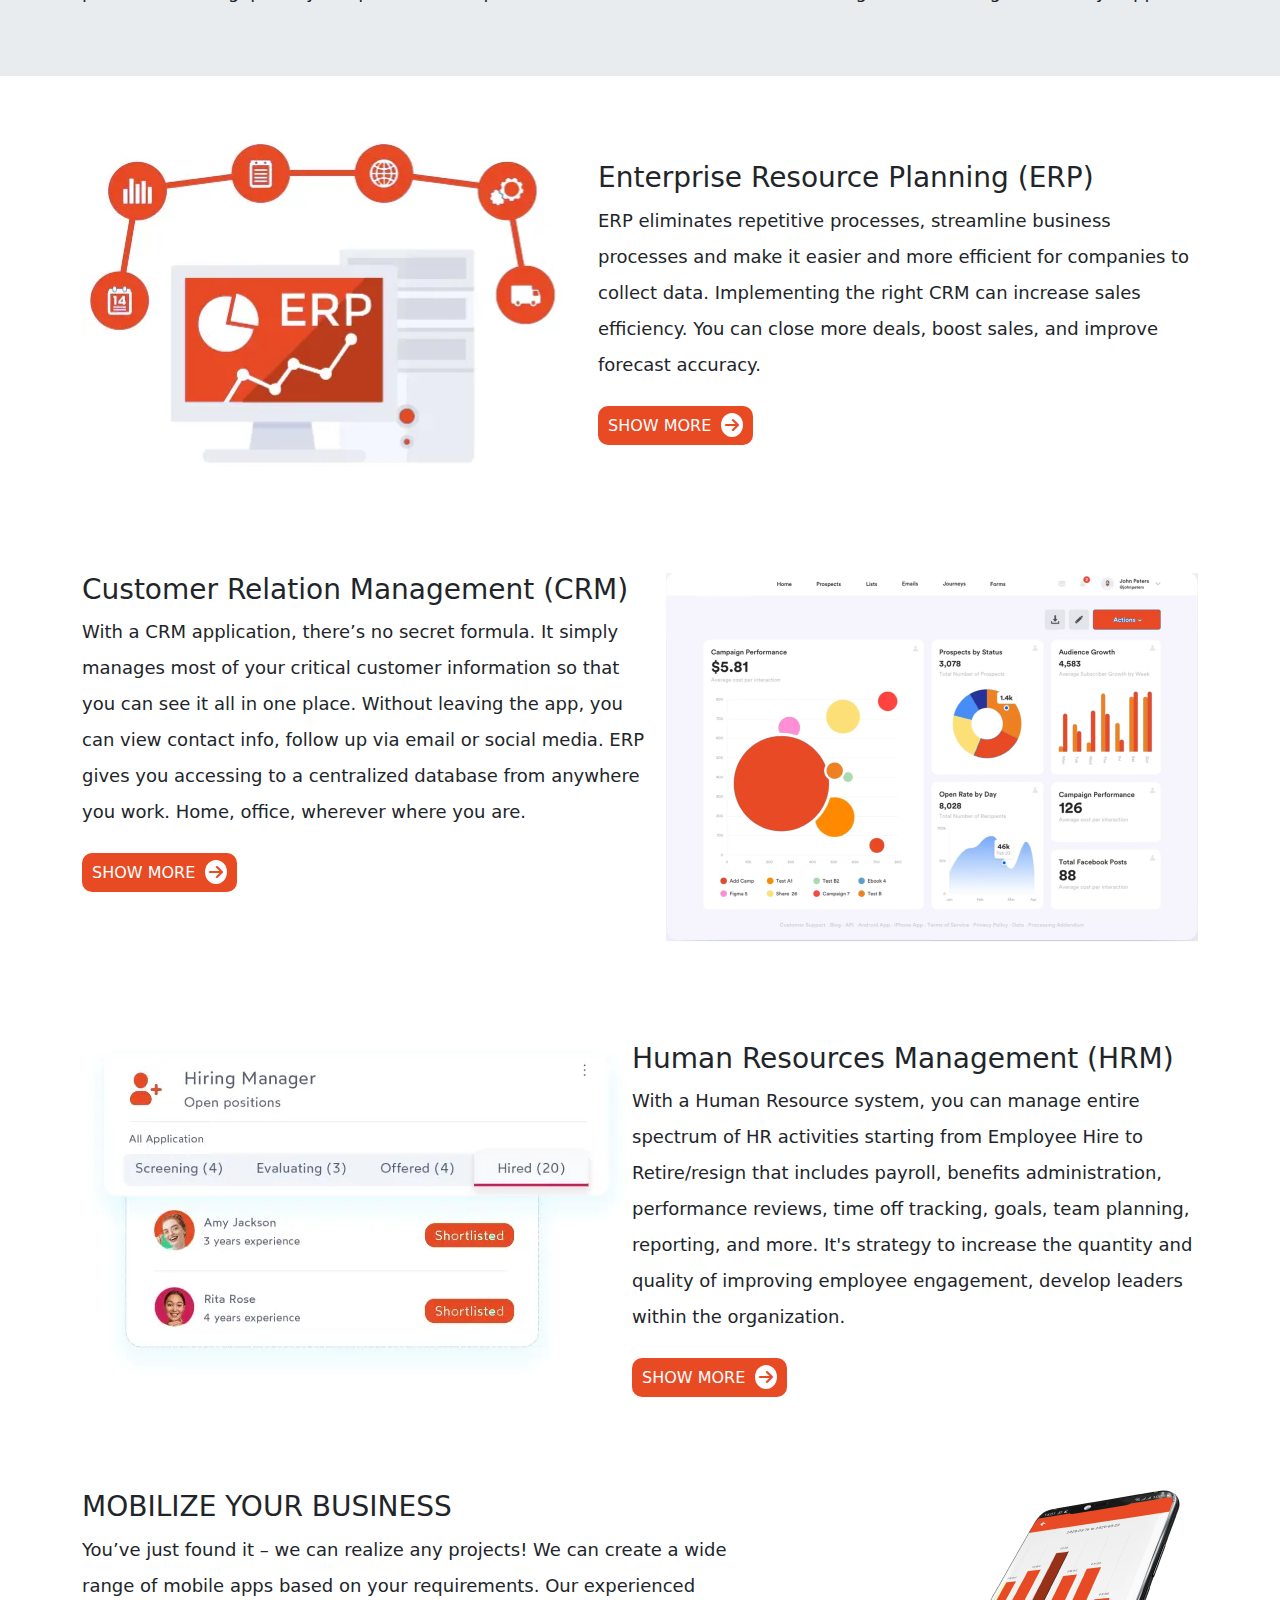
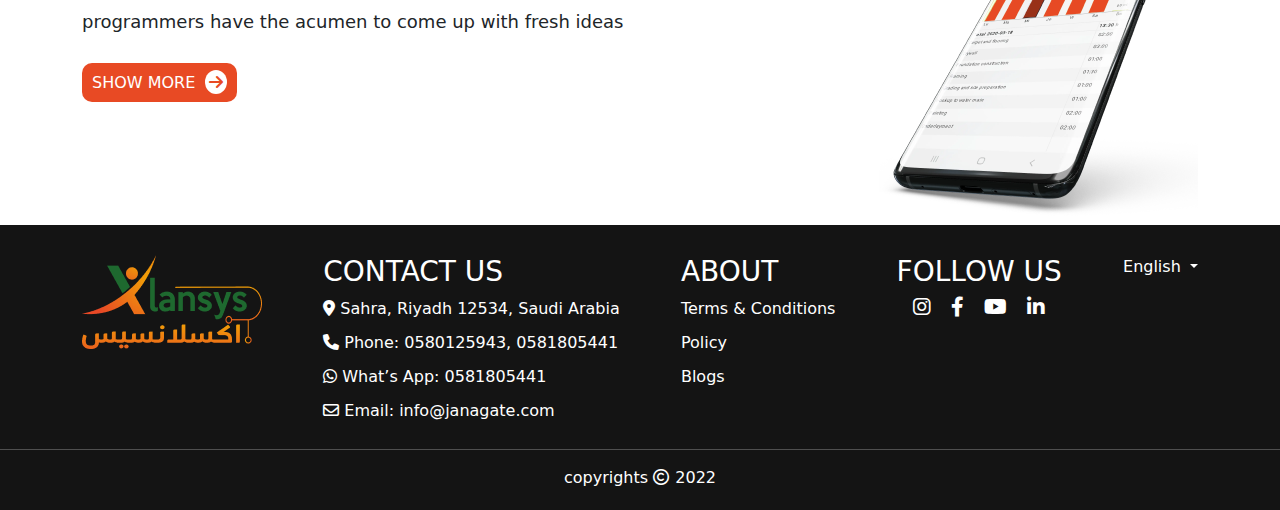
<file: HRM.html>
<!DOCTYPE html>
<html lang="en">
  <head>
    <meta charset="UTF-8" />
    <meta http-equiv="X-UA-Compatible" content="IE=edge" />
    <meta name="viewport" content="width=device-width, initial-scale=1.0" />
    <link rel="shortcut icon" type="image/jpg" href="./images/img-nav-Xlansys.png" />
    <title>Document</title>
    <!-- icon fontawesome -->
    <link rel="stylesheet" href="./css/all.min.css" />
    <!-- bootstrab -->
    <!-- <link
      href="https://cdn.jsdelivr.net/npm/bootstrap@5.1.3/dist/css/bootstrap.min.css"
      rel="stylesheet"
      integrity="sha384-1BmE4kWBq78iYhFldvKuhfTAU6auU8tT94WrHftjDbrCEXSU1oBoqyl2QvZ6jIW3"
      crossorigin="anonymous"
    /> -->
    <link rel="stylesheet" href="./css/bootstrap.min.css">

    <link rel="stylesheet" href="./css/owl.carousel.min.css" />
    <link rel="stylesheet" href="./css/owl.theme.default.min.css" />

    <!-- my css file -->
    <link rel="stylesheet" href="./css/main.css" />
  </head>
  <body>
    <!-- start logo nav -->
    <div class="container">
      <div class="logo-nav">
        <div class="input-search">
          <input type="search" value="" placeholder="search" />
          <a href="">
            <i class="fa-solid fa-magnifying-glass"></i>
          </a>
        </div>
        <a href="./index.html">
          <img src="./images/logo-Xlansys-update.png" alt="" />
        </a>
      </div>
    </div>

    <!-- end logo nav -->

    <!-- start NavBar -->

    <!-- start Nav-mobile -->
    <div class="nav-mobile">
      <button
        class="btn-mobile"
        type="button"
        data-bs-toggle="offcanvas"
        data-bs-target="#offcanvasRight"
        aria-controls="offcanvasRight"
      >
        <i class="fa-solid fa-bars"></i>
      </button>

      <div
        class="offcanvas offcanvas-start"
        tabindex="-1"
        id="offcanvasRight"
        aria-labelledby="offcanvasRightLabel"
      >
        <div class="offcanvas-header">
          <!-- <h5 id="offcanvasRightLabel">Offcanvas right</h5> -->
          <button
            type="button"
            class="btn-close text-reset"
            data-bs-dismiss="offcanvas"
            aria-label="Close"
          ></button>
        </div>
        <div class="offcanvas-body">
          <nav class="navbar justify-content-center">
            <ul class="nav">
              <li class="nav-item">
                <a class="nav-link" href="./index.html">Home</a>
              </li>
              <li class="nav-item">
                <a class="nav-link" href="./compony.html">Company</a>
              </li>
              <li class="nav-item">
                <div class="dropdown">
                  <a
                    href="#"
                    class="nav-link dropdown-toggle"
                    type="button"
                    id="dropdownMenuButton1"
                    data-bs-toggle="dropdown"
                    aria-expanded="false"
                  >
                    Services
                  </a>
                  <ul class="dropdown-menu" aria-labelledby="dropdownMenuButton1">
                    <li><a class="dropdown-item" href="./ERP.html">ERP</a></li>
                    <li><a class="dropdown-item" href="./CRM..html">CRM</a></li>
                    <li><a class="dropdown-item" href="./HRM.html">HRM</a></li>
                    <li>
                      <a class="dropdown-item" href="./mobileApp.html"
                        >MOBILE APP</a
                      >
                    </li>
                  </ul>
                </div>
              </li>
              <li class="nav-item">
                <a class="nav-link" href="./Blog.html">Blog</a>
              </li>
              <li class="nav-item">
                <a class="nav-link" href="./contactUs.html">Contact Us</a>
              </li>
            </ul>
            <div class="lang-nav">
              <a href="#"> ENGLISH </a>
              <span>|</span>
              <a href="#"> العربية </a>
            </div>
          </nav>
        </div>
      </div>
    </div>
    <!-- end Nav-mobile -->

    <!-- start NavBar website -->
    <div class="nav-website">
      <nav class="navbar justify-content-center">
        <ul class="nav">
          <li class="nav-item">
            <a class="nav-link" href="./index.html">Home</a>
          </li>
          <li class="nav-item">
            <a class="nav-link" href="./compony.html">Company</a>
          </li>
          <li class="nav-item">
            <div class="dropdown">
              <a
                href="#"
                class="nav-link dropdown-toggle"
                type="button"
                id="dropdownMenuButton1"
                data-bs-toggle="dropdown"
                aria-expanded="false"
              >
                Services
              </a>
              <ul class="dropdown-menu" aria-labelledby="dropdownMenuButton1">
                <li><a class="dropdown-item" href="./ERP.html">ERP</a></li>
                <li><a class="dropdown-item" href="./CRM..html">CRM</a></li>
                <li><a class="dropdown-item" href="./HRM.html">HRM</a></li>
                <li>
                  <a class="dropdown-item" href="./mobileApp.html"
                    >MOBILE APP</a
                  >
                </li>
              </ul>
            </div>
          </li>
          <li class="nav-item">
            <a class="nav-link" href="./Blog.html">Blog</a>
          </li>
          <li class="nav-item">
            <a class="nav-link" href="./contactUs.html">Contact Us</a>
          </li>
        </ul>
        <div class="lang-nav">
          <a href="#"> ENGLISH </a>
          <span>|</span>
          <a href="#"> العربية </a>
        </div>
      </nav>
    </div>
    <!-- end NavBar website -->
    <!-- end NavBar -->
    <!-- start section img ERP -->
    <section class="img-ERP-all">
      <div class="container">
        <div class="img-ERP-text">
          <div class="img-ERP">
            <img src="./images/img-human.png" alt="" />
          </div>
          <div class="text-ERP">
            <h3>Manage your entire workforce aspects</h3>
            <p>
              From the organizational structure of your company to managing a
              complete database of employees and their contracts, Daftra is an
              all-in-one HRM software that enables you to successfully manage
              personnel, attendance and shifts, wages and payroll processing,
              permission restrictions, employees’ leave requests and loans,
              along with customizations and a dedicated employee self-service
              portal.
            </p>
          </div>
        </div>
      </div>
    </section>
    <!-- start section img ERP -->

    <!-- start section box-four -->
    <section class="sec-box-four">
      <div class="container">
        <div class="div-box-four-all">
          <div class="div-box-four box-two">
            <div class="enwan-box-four">
              <img src="./images/img-box-HRM-1.png" alt="" />
              <h3>Meeting requests</h3>
            </div>
            <p>
              We assess there quirements of your business with our set oftools.
            </p>
          </div>
          <div class="div-box-four box-two">
            <div class="enwan-box-four">
              <img src="./images/img-box-HRM-2.png" alt="" />
              <h3>Attendence requests</h3>
            </div>
            <p>
              We build every single module and feature to make sure you will
              manage your business smoothly.
            </p>
          </div>
          <div class="div-box-four box-two">
            <div class="enwan-box-four">
              <img src="./images/img-box-HRM-3.png" alt="" />
              <h3>Safe and secure</h3>
            </div>
            <p>
              We implement the product built and make sure that it works
              perfectly.
            </p>
          </div>
          <div class="div-box-four box-two">
            <div class="enwan-box-four">
              <img src="./images/img-box-HRM-4.png" alt="" />
              <h3>Leave Requests</h3>
            </div>
            <p>
              We provide supervision and coaching services to keep your business
              up-to date.
            </p>
          </div>
        </div>
      </div>
    </section>
    <!-- end section box-four -->

    <style></style>

    <!-- start section bg ERP -->
    <section class="Bg-HRM">
      <div class="container">
        <div class="box-bg">
          <h3>Why a Business Needs an HRM System?</h3>
          <p>
            Human resource software is designed to automate the management of
            human resource functions. Useful HR software integrates all the
            necessary functions for strategic human capital management.
          </p>
        </div>
      </div>
    </section>
    <div class="text-text">
      <div class="container">
        <p>
          JanaGate have experience in ERP generally, we have adopted Odoo as we
          found that all features of most Egyptian businesses and business
          worldwide are satisfied by Odoo features. Odoo implementation goes
          through the following process: Demo, gap analysis, quoutation,
          implementation and customization, data migration, training, and
          finally support.
        </p>
      </div>
    </div>
    <!-- end section bg ERP -->

    <!-- start section enterprise -->
    <section class="sec-enterprice">
      <div class="container">
        <div class="enterprice-all">
          <div class="img-enterprise">
            <img
              src="./images/erp-software-vector-illustration_116137-2771 3 2.png"
              alt=""
            />
          </div>
          <div class="text-enterprice">
            <h3>Enterprise Resource Planning (ERP)</h3>
            <p>
              ERP eliminates repetitive processes, streamline business processes
              and make it easier and more efficient for companies to collect
              data. Implementing the right CRM can increase sales efficiency.
              You can close more deals, boost sales, and improve forecast
              accuracy.
            </p>
            <a href="#" class="btn-show-more">
              SHOW MORE <i class="fa-solid fa-arrow-right"></i>
            </a>
          </div>
        </div>
      </div>
    </section>
    <!-- end section enterprise -->

    <!-- start section customer -->
    <section class="sec-customer">
      <div class="container">
        <div class="div-customer-all">
          <div class="text-customer">
            <h3>Customer Relation Management (CRM)</h3>
            <p>
              With a CRM application, there’s no secret formula. It simply
              manages most of your critical customer information so that you can
              see it all in one place. Without leaving the app, you can view
              contact info, follow up via email or social media. ERP gives you
              accessing to a centralized database from anywhere you work. Home,
              office, wherever where you are.
            </p>
            <a href="#" class="btn-show-more">
              SHOW MORE <i class="fa-solid fa-arrow-right"></i>
            </a>
          </div>
          <div class="img-customer">
            <img src="./images/img-customer-2.png" alt="" />
          </div>
        </div>
      </div>
    </section>
    <!-- end section customer -->

    <!-- start section human -->
    <section class="sec-human">
      <div class="container">
        <div class="div-human-all">
          <div class="img-human">
            <img src="./images/img-human.png" alt="" />
          </div>
          <div class="text-human">
            <h3>Human Resources Management (HRM)</h3>
            <p>
              With a Human Resource system, you can manage entire spectrum of HR
              activities starting from Employee Hire to Retire/resign that
              includes payroll, benefits administration, performance reviews,
              time off tracking, goals, team planning, reporting, and more. It's
              strategy to increase the quantity and quality of improving
              employee engagement, develop leaders within the organization.
            </p>
            <a href="#" class="btn-show-more">
              SHOW MORE <i class="fa-solid fa-arrow-right"></i>
            </a>
          </div>
        </div>
      </div>
    </section>
    <!-- end section human -->
    <!-- start section mobilz -->
    <section class="sec-mobilz">
      <div class="container">
        <div class="div-mobilz-all">
          <div class="text-mobilz">
            <h3>MOBILIZE YOUR BUSINESS</h3>
            <p>
              You’ve just found it – we can realize any projects! We can create
              a wide range of mobile apps based on your requirements. Our
              experienced programmers have the acumen to come up with fresh
              ideas
            </p>
            <a href="#" class="btn-show-more">
              SHOW MORE <i class="fa-solid fa-arrow-right"></i>
            </a>
          </div>
          <div class="img-mobilz">
            <img src="./images/img-mobilz.png" alt="" />
          </div>
        </div>
      </div>
    </section>
    <!-- end section mobilz -->

    <!-- start footer -->
    <footer>
      <div class="container">
        <div class="footer-all">
          <div class="img-footer">
            <a href="./index.html">
              <img src="./images/logo-Xlansys-update.png" alt="" />
            </a>
          </div>
          <div class="contact-footer">
            <h3>CONTACT US</h3>
            <a
              target="_blank"
              href="https://www.google.com/maps/place/Sahara+Mall/@24.7400274,46.6800143,17z/data=!3m1!4b1!4m5!3m4!1s0x3e2f02badd078e53:0x488386f29c05d366!8m2!3d24.7400274!4d46.682203"
            >
              <i class="fa-solid fa-location-dot"></i> Sahra, Riyadh 12534,
              Saudi Arabia</a
            >
            <a href="tel:+0580125943">
              <i class="fa-solid fa-phone"></i> Phone: 0580125943, 0581805441
            </a>
            <a href=" https://wa.me/0581805441" target="_blank">
              <i class="fa-brands fa-whatsapp"></i> What’s App: 0581805441
            </a>
            <a href="mailto:info@janagate.com">
              <i class="fa-regular fa-envelope"></i> Email: info@janagate.com
            </a>
          </div>
          <div class="about-footer">
            <h3>ABOUT</h3>
            <a href="./TermsAndCondition.html">Terms & Conditions</a>
            <a href="./policy.html">Policy</a>
            <a href="./Blog.html">Blogs</a>
          </div>
          <div class="FOLLOW-footer">
            <h3>FOLLOW US</h3>
            <div class="logo-foot">
              <a href="https://www.instagram.com"
                ><i class="fa-brands fa-instagram"></i
              ></a>
              <a href="https://www.facebook.com"
                ><i class="fa-brands fa-facebook-f"></i
              ></a>
              <a href="https://www.youtube.com"
                ><i class="fa-brands fa-youtube"></i
              ></a>
              <a href="https://www.linkedin.com"
                ><i class="fa-brands fa-linkedin-in"></i
              ></a>
            </div>
          </div>
          <div class="lang-footer navbar">
            <div class="dropdown">
              <a
                href="#"
                class="nav-link dropdown-toggle"
                type="button"
                id="dropdownMenuButton1"
                data-bs-toggle="dropdown"
                aria-expanded="false"
              >
                English
              </a>
              <ul class="dropdown-menu" aria-labelledby="dropdownMenuButton1">
                <li><a class="dropdown-item" href="#">العربية</a></li>
              </ul>
            </div>
          </div>
        </div>
      </div>
      <hr />
      <div class="under-footer">
        <p>copyrights <i class="fa-regular fa-copyright"></i> 2022</p>
      </div>
    </footer>
    <!-- end footer -->

    <script src="./js/jquery-3.6.0.min.js"></script>
    <script src="./js/popper.min.js"></script>
    <script src="./js/bootstrap.bundle.js"></script>
    <!-- <script
      src="https://cdn.jsdelivr.net/npm/bootstrap@5.1.3/dist/js/bootstrap.min.js"
      integrity="sha384-QJHtvGhmr9XOIpI6YVutG+2QOK9T+ZnN4kzFN1RtK3zEFEIsxhlmWl5/YESvpZ13"
      crossorigin="anonymous"
    ></script> -->
    <script src="./js/owl.carousel.min.js"></script>
    <script src="./js/main.js"></script>
  </body>
</html>
</file>
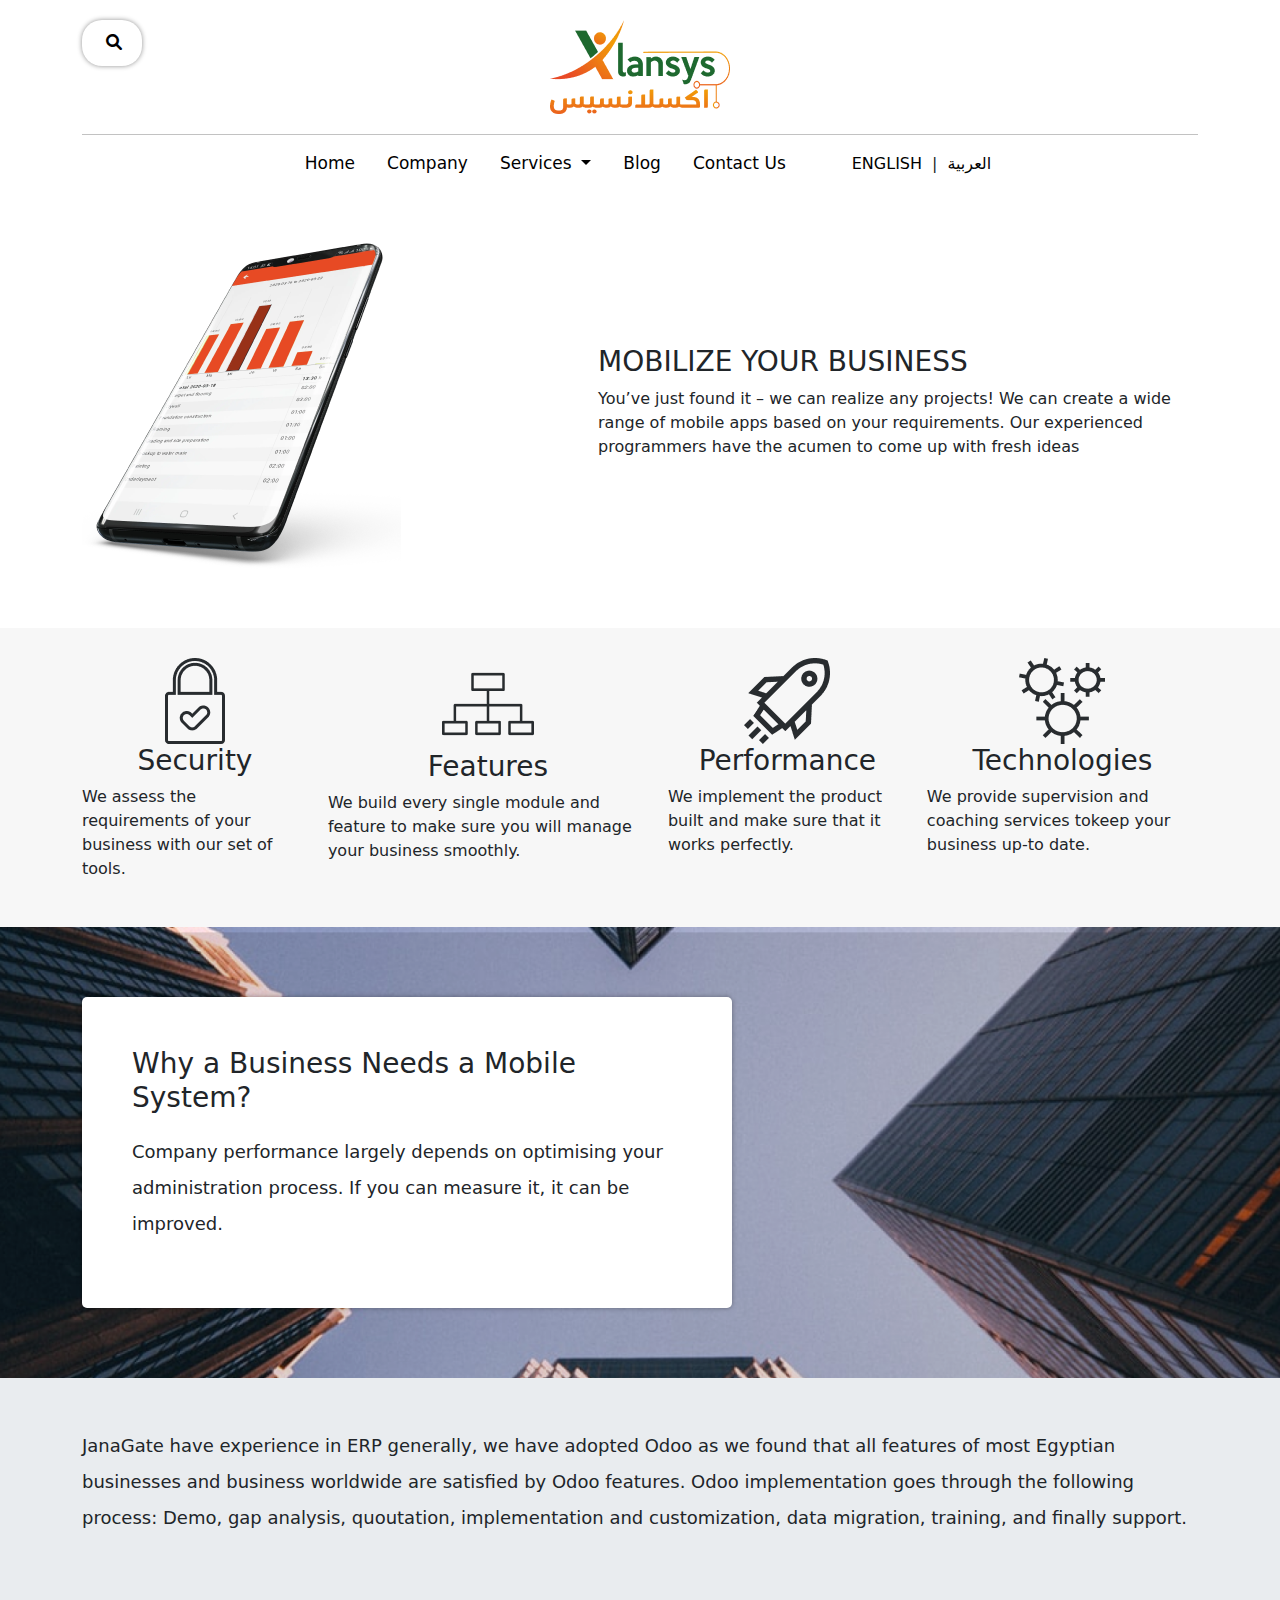
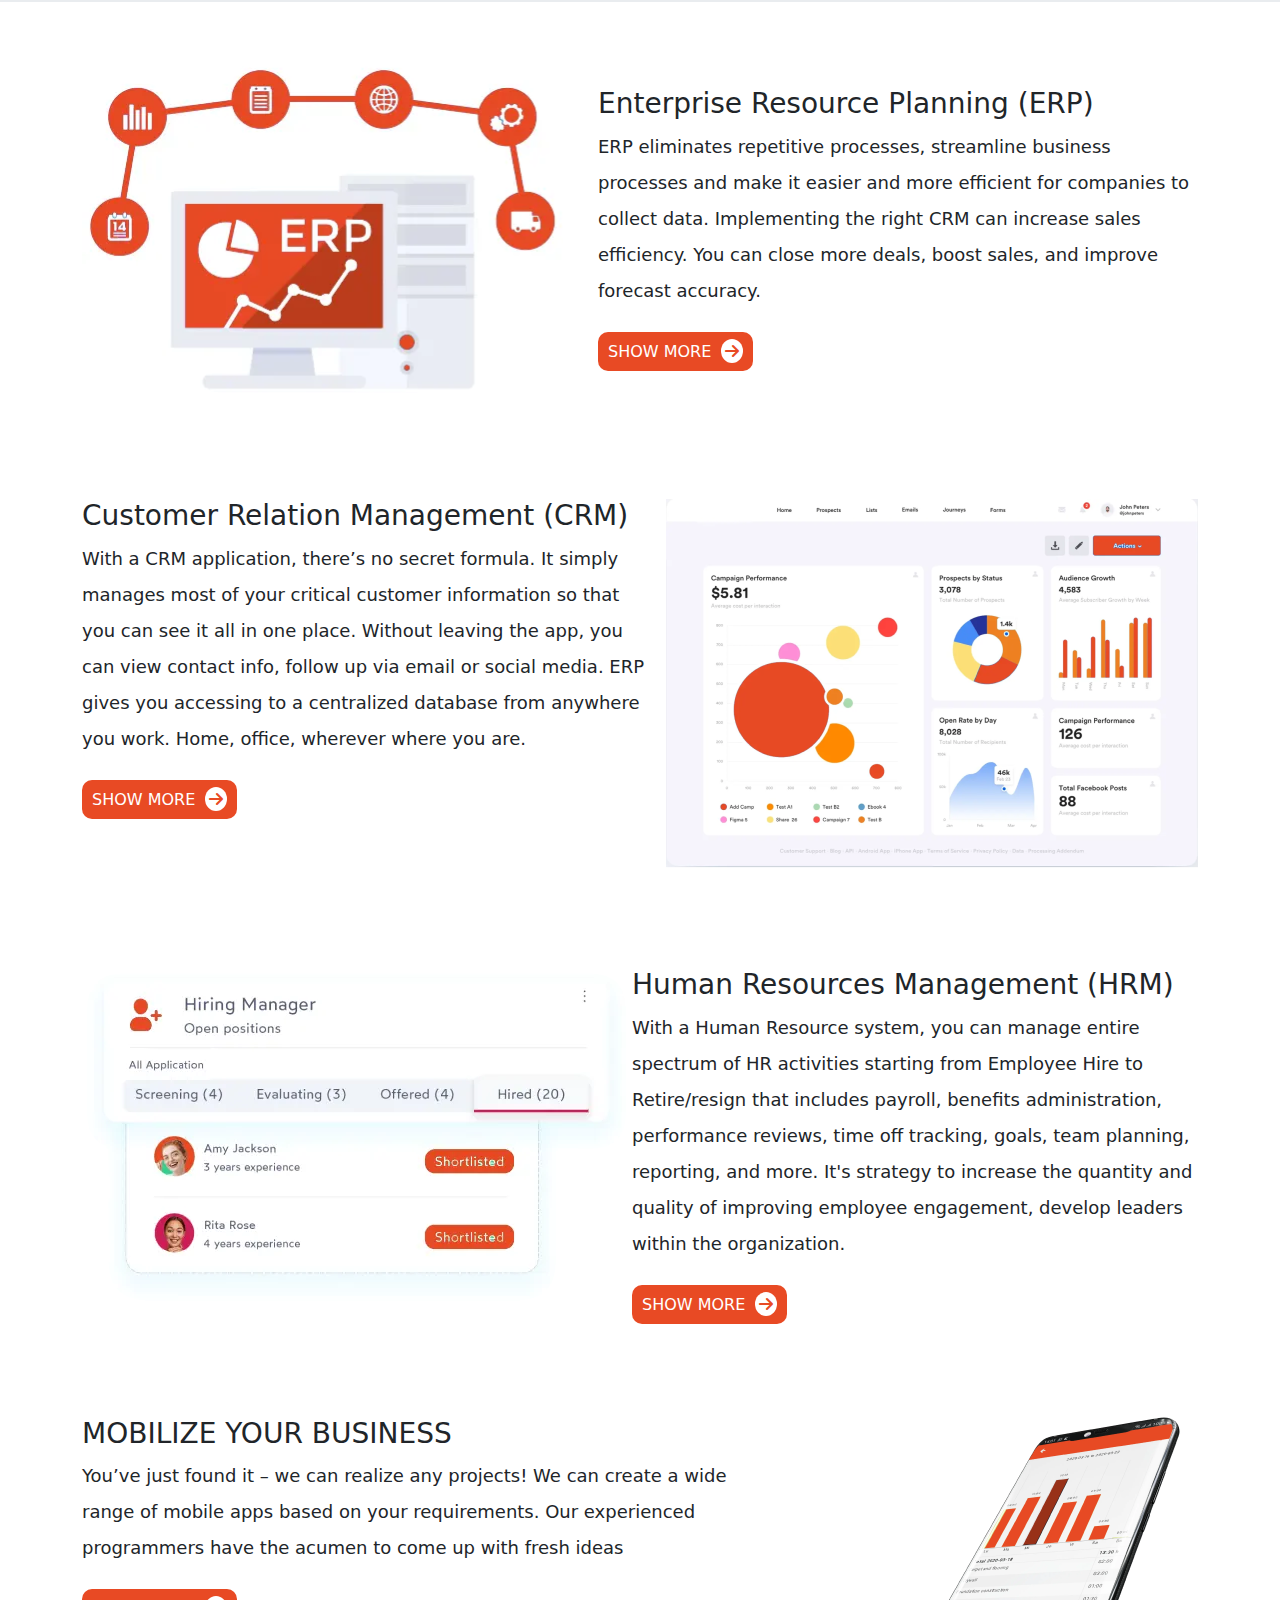
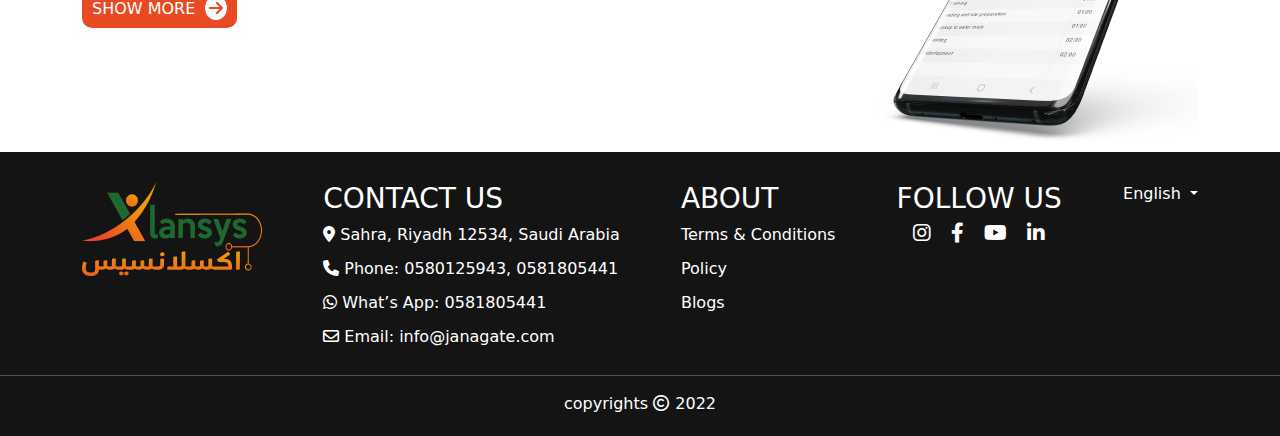
<file: mobileApp.html>
<!DOCTYPE html>
<html lang="en">
  <head>
    <meta charset="UTF-8" />
    <meta http-equiv="X-UA-Compatible" content="IE=edge" />
    <meta name="viewport" content="width=device-width, initial-scale=1.0" />
    <link rel="shortcut icon" type="image/jpg" href="./images/img-nav-Xlansys.png" />
    <title>Document</title>
    <!-- icon fontawesome -->
    <link rel="stylesheet" href="./css/all.min.css" />
    <!-- bootstrab -->
    <!-- <link
      href="https://cdn.jsdelivr.net/npm/bootstrap@5.1.3/dist/css/bootstrap.min.css"
      rel="stylesheet"
      integrity="sha384-1BmE4kWBq78iYhFldvKuhfTAU6auU8tT94WrHftjDbrCEXSU1oBoqyl2QvZ6jIW3"
      crossorigin="anonymous"
    /> -->
    <link rel="stylesheet" href="./css/bootstrap.min.css">

    <link rel="stylesheet" href="./css/owl.carousel.min.css" />
    <link rel="stylesheet" href="./css/owl.theme.default.min.css" />

    <!-- my css file -->
    <link rel="stylesheet" href="./css/main.css" />
  </head>
  <body>
    <!-- start logo nav -->
    <div class="container">
      <div class="logo-nav">
        <div class="input-search">
          <input type="search" value="" placeholder="search" />
          <a href="">
            <i class="fa-solid fa-magnifying-glass"></i>
          </a>
        </div>
        <a href="./index.html">
          <img src="./images/logo-Xlansys-update.png" alt="" />
        </a>
      </div>
    </div>

    <!-- end logo nav -->

    <!-- start NavBar -->

    <!-- start Nav-mobile -->
    <div class="nav-mobile">
      <button
        class="btn-mobile"
        type="button"
        data-bs-toggle="offcanvas"
        data-bs-target="#offcanvasRight"
        aria-controls="offcanvasRight"
      >
        <i class="fa-solid fa-bars"></i>
      </button>

      <div
        class="offcanvas offcanvas-start"
        tabindex="-1"
        id="offcanvasRight"
        aria-labelledby="offcanvasRightLabel"
      >
        <div class="offcanvas-header">
          <!-- <h5 id="offcanvasRightLabel">Offcanvas right</h5> -->
          <button
            type="button"
            class="btn-close text-reset"
            data-bs-dismiss="offcanvas"
            aria-label="Close"
          ></button>
        </div>
        <div class="offcanvas-body">
          <nav class="navbar justify-content-center">
            <ul class="nav">
              <li class="nav-item">
                <a class="nav-link" href="./index.html">Home</a>
              </li>
              <li class="nav-item">
                <a class="nav-link" href="./compony.html">Company</a>
              </li>
              <li class="nav-item">
                <div class="dropdown">
                  <a
                    href="#"
                    class="nav-link dropdown-toggle"
                    type="button"
                    id="dropdownMenuButton1"
                    data-bs-toggle="dropdown"
                    aria-expanded="false"
                  >
                    Services
                  </a>
                  <ul class="dropdown-menu" aria-labelledby="dropdownMenuButton1">
                    <li><a class="dropdown-item" href="./ERP.html">ERP</a></li>
                    <li><a class="dropdown-item" href="./CRM..html">CRM</a></li>
                    <li><a class="dropdown-item" href="./HRM.html">HRM</a></li>
                    <li>
                      <a class="dropdown-item" href="./mobileApp.html"
                        >MOBILE APP</a
                      >
                    </li>
                  </ul>
                </div>
              </li>
              <li class="nav-item">
                <a class="nav-link" href="./Blog.html">Blog</a>
              </li>
              <li class="nav-item">
                <a class="nav-link" href="./contactUs.html">Contact Us</a>
              </li>
            </ul>
            <div class="lang-nav">
              <a href="#"> ENGLISH </a>
              <span>|</span>
              <a href="#"> العربية </a>
            </div>
          </nav>
        </div>
      </div>
    </div>
    <!-- end Nav-mobile -->

    <!-- start NavBar website -->
    <div class="nav-website">
      <nav class="navbar justify-content-center">
        <ul class="nav">
          <li class="nav-item">
            <a class="nav-link" href="./index.html">Home</a>
          </li>
          <li class="nav-item">
            <a class="nav-link" href="./compony.html">Company</a>
          </li>
          <li class="nav-item">
            <div class="dropdown">
              <a
                href="#"
                class="nav-link dropdown-toggle"
                type="button"
                id="dropdownMenuButton1"
                data-bs-toggle="dropdown"
                aria-expanded="false"
              >
                Services
              </a>
              <ul class="dropdown-menu" aria-labelledby="dropdownMenuButton1">
                <li><a class="dropdown-item" href="./ERP.html">ERP</a></li>
                <li><a class="dropdown-item" href="./CRM..html">CRM</a></li>
                <li><a class="dropdown-item" href="./HRM.html">HRM</a></li>
                <li>
                  <a class="dropdown-item" href="./mobileApp.html"
                    >MOBILE APP</a
                  >
                </li>
              </ul>
            </div>
          </li>
          <li class="nav-item">
            <a class="nav-link" href="./Blog.html">Blog</a>
          </li>
          <li class="nav-item">
            <a class="nav-link" href="#">Contact Us</a>
          </li>
        </ul>
        <div class="lang-nav">
          <a href="#"> ENGLISH </a>
          <span>|</span>
          <a href="#"> العربية </a>
        </div>
      </nav>
    </div>
    <!-- end NavBar website -->
    <!-- end NavBar -->
    <!-- start section img ERP -->
    <section class="img-ERP-all">
      <div class="container">
        <div class="img-ERP-text">
          <div class="img-ERP">
            <img src="./images/img-mobilz.png" alt="" />
          </div>
          <div class="text-ERP">
            <h3>MOBILIZE YOUR BUSINESS</h3>
            <p>
              You’ve just found it – we can realize any projects! We can create
              a wide range of mobile apps based on your requirements. Our
              experienced programmers have the acumen to come up with fresh
              ideas
            </p>
          </div>
        </div>
      </div>
    </section>
    <!-- start section img ERP -->

    <!-- start section box-four -->
    <section class="sec-box-four">
      <div class="container">
        <div class="div-box-four-all">
          <div class="div-box-four box-two">
            <div class="enwan-box-four">
              <img src="./images/img-box-mobilz-1.png" alt="" />
              <h3>Security</h3>
            </div>
            <p>
              We assess the requirements of your business with our set of tools.
            </p>
          </div>
          <div class="div-box-four box-two">
            <div class="enwan-box-four">
              <img src="./images/img-box-mobilz-2.png" alt="" />
              <h3>Features</h3>
            </div>
            <p>
              We build every single module and feature to make sure you will
              manage your business smoothly.
            </p>
          </div>
          <div class="div-box-four box-two">
            <div class="enwan-box-four">
              <img src="./images/img-box-mobilz-3.png" alt="" />
              <h3>Performance</h3>
            </div>
            <p>
              We implement the product built and make sure that it works
              perfectly.
            </p>
          </div>
          <div class="div-box-four box-two">
            <div class="enwan-box-four">
              <img src="./images/img-box-mobilz-4.png" alt="" />
              <h3>Technologies</h3>
            </div>
            <p>
              We provide supervision and coaching services tokeep your business
              up-to date.
            </p>
          </div>
        </div>
      </div>
    </section>
    <!-- end section box-four -->

    <style></style>

    <!-- start section bg ERP -->
    <section class="Bg-mobilz">
      <div class="container">
        <div class="box-bg">
          <h3>Why a Business Needs a Mobile System?</h3>
          <p>
            Company performance largely depends on optimising your
            administration process. If you can measure it, it can be improved.
          </p>
        </div>
      </div>
    </section>
    <div class="text-text">
      <div class="container">
        <p>
          JanaGate have experience in ERP generally, we have adopted Odoo as we
          found that all features of most Egyptian businesses and business
          worldwide are satisfied by Odoo features. Odoo implementation goes
          through the following process: Demo, gap analysis, quoutation,
          implementation and customization, data migration, training, and
          finally support.
        </p>
      </div>
    </div>
    <!-- end section bg ERP -->

    <!-- start section enterprise -->
    <section class="sec-enterprice">
      <div class="container">
        <div class="enterprice-all">
          <div class="img-enterprise">
            <img
              src="./images/erp-software-vector-illustration_116137-2771 3 2.png"
              alt=""
            />
          </div>
          <div class="text-enterprice">
            <h3>Enterprise Resource Planning (ERP)</h3>
            <p>
              ERP eliminates repetitive processes, streamline business processes
              and make it easier and more efficient for companies to collect
              data. Implementing the right CRM can increase sales efficiency.
              You can close more deals, boost sales, and improve forecast
              accuracy.
            </p>
            <a href="#" class="btn-show-more">
              SHOW MORE <i class="fa-solid fa-arrow-right"></i>
            </a>
          </div>
        </div>
      </div>
    </section>
    <!-- end section enterprise -->

    <!-- start section customer -->
    <section class="sec-customer">
      <div class="container">
        <div class="div-customer-all">
          <div class="text-customer">
            <h3>Customer Relation Management (CRM)</h3>
            <p>
              With a CRM application, there’s no secret formula. It simply
              manages most of your critical customer information so that you can
              see it all in one place. Without leaving the app, you can view
              contact info, follow up via email or social media. ERP gives you
              accessing to a centralized database from anywhere you work. Home,
              office, wherever where you are.
            </p>
            <a href="#" class="btn-show-more">
              SHOW MORE <i class="fa-solid fa-arrow-right"></i>
            </a>
          </div>
          <div class="img-customer">
            <img src="./images/img-customer-2.png" alt="" />
          </div>
        </div>
      </div>
    </section>
    <!-- end section customer -->

    <!-- start section human -->
    <section class="sec-human">
      <div class="container">
        <div class="div-human-all">
          <div class="img-human">
            <img src="./images/img-human.png" alt="" />
          </div>
          <div class="text-human">
            <h3>Human Resources Management (HRM)</h3>
            <p>
              With a Human Resource system, you can manage entire spectrum of HR
              activities starting from Employee Hire to Retire/resign that
              includes payroll, benefits administration, performance reviews,
              time off tracking, goals, team planning, reporting, and more. It's
              strategy to increase the quantity and quality of improving
              employee engagement, develop leaders within the organization.
            </p>
            <a href="#" class="btn-show-more">
              SHOW MORE <i class="fa-solid fa-arrow-right"></i>
            </a>
          </div>
        </div>
      </div>
    </section>
    <!-- end section human -->
    <!-- start section mobilz -->
    <section class="sec-mobilz">
      <div class="container">
        <div class="div-mobilz-all">
          <div class="text-mobilz">
            <h3>MOBILIZE YOUR BUSINESS</h3>
            <p>
              You’ve just found it – we can realize any projects! We can create
              a wide range of mobile apps based on your requirements. Our
              experienced programmers have the acumen to come up with fresh
              ideas
            </p>
            <a href="#" class="btn-show-more">
              SHOW MORE <i class="fa-solid fa-arrow-right"></i>
            </a>
          </div>
          <div class="img-mobilz">
            <img src="./images/img-mobilz.png" alt="" />
          </div>
        </div>
      </div>
    </section>
    <!-- end section mobilz -->

    <!-- start footer -->
    <footer>
      <div class="container">
        <div class="footer-all">
          <div class="img-footer">
            <a href="./index.html">
              <img src="./images/logo-Xlansys-update.png" alt="" />
            </a>
          </div>
          <div class="contact-footer">
            <h3>CONTACT US</h3>
            <a
              target="_blank"
              href="https://www.google.com/maps/place/Sahara+Mall/@24.7400274,46.6800143,17z/data=!3m1!4b1!4m5!3m4!1s0x3e2f02badd078e53:0x488386f29c05d366!8m2!3d24.7400274!4d46.682203"
            >
              <i class="fa-solid fa-location-dot"></i> Sahra, Riyadh 12534,
              Saudi Arabia</a
            >
            <a href="tel:+0580125943">
              <i class="fa-solid fa-phone"></i> Phone: 0580125943, 0581805441
            </a>
            <a href=" https://wa.me/0581805441" target="_blank">
              <i class="fa-brands fa-whatsapp"></i> What’s App: 0581805441
            </a>
            <a href="mailto:info@janagate.com">
              <i class="fa-regular fa-envelope"></i> Email: info@janagate.com
            </a>
          </div>
          <div class="about-footer">
            <h3>ABOUT</h3>
            <a href="./TermsAndCondition.html">Terms & Conditions</a>
            <a href="./policy.html">Policy</a>
            <a href="./Blog.html">Blogs</a>
          </div>
          <div class="FOLLOW-footer">
            <h3>FOLLOW US</h3>
            <div class="logo-foot">
              <a href="https://www.instagram.com"
                ><i class="fa-brands fa-instagram"></i
              ></a>
              <a href="https://www.facebook.com"
                ><i class="fa-brands fa-facebook-f"></i
              ></a>
              <a href="https://www.youtube.com"
                ><i class="fa-brands fa-youtube"></i
              ></a>
              <a href="https://www.linkedin.com"
                ><i class="fa-brands fa-linkedin-in"></i
              ></a>
            </div>
          </div>
          <div class="lang-footer navbar">
            <div class="dropdown">
              <a
                href="#"
                class="nav-link dropdown-toggle"
                type="button"
                id="dropdownMenuButton1"
                data-bs-toggle="dropdown"
                aria-expanded="false"
              >
                English
              </a>
              <ul class="dropdown-menu" aria-labelledby="dropdownMenuButton1">
                <li><a class="dropdown-item" href="#">العربية</a></li>
              </ul>
            </div>
          </div>
        </div>
      </div>
      <hr />
      <div class="under-footer">
        <p>copyrights <i class="fa-regular fa-copyright"></i> 2022</p>
      </div>
    </footer>
    <!-- end footer -->

    <script src="./js/jquery-3.6.0.min.js"></script>
    <script src="./js/popper.min.js"></script>
    <script src="./js/bootstrap.bundle.js"></script>
    <!-- <script
      src="https://cdn.jsdelivr.net/npm/bootstrap@5.1.3/dist/js/bootstrap.min.js"
      integrity="sha384-QJHtvGhmr9XOIpI6YVutG+2QOK9T+ZnN4kzFN1RtK3zEFEIsxhlmWl5/YESvpZ13"
      crossorigin="anonymous"
    ></script> -->
    <script src="./js/owl.carousel.min.js"></script>
    <script src="./js/main.js"></script>
  </body>
</html>
</file>
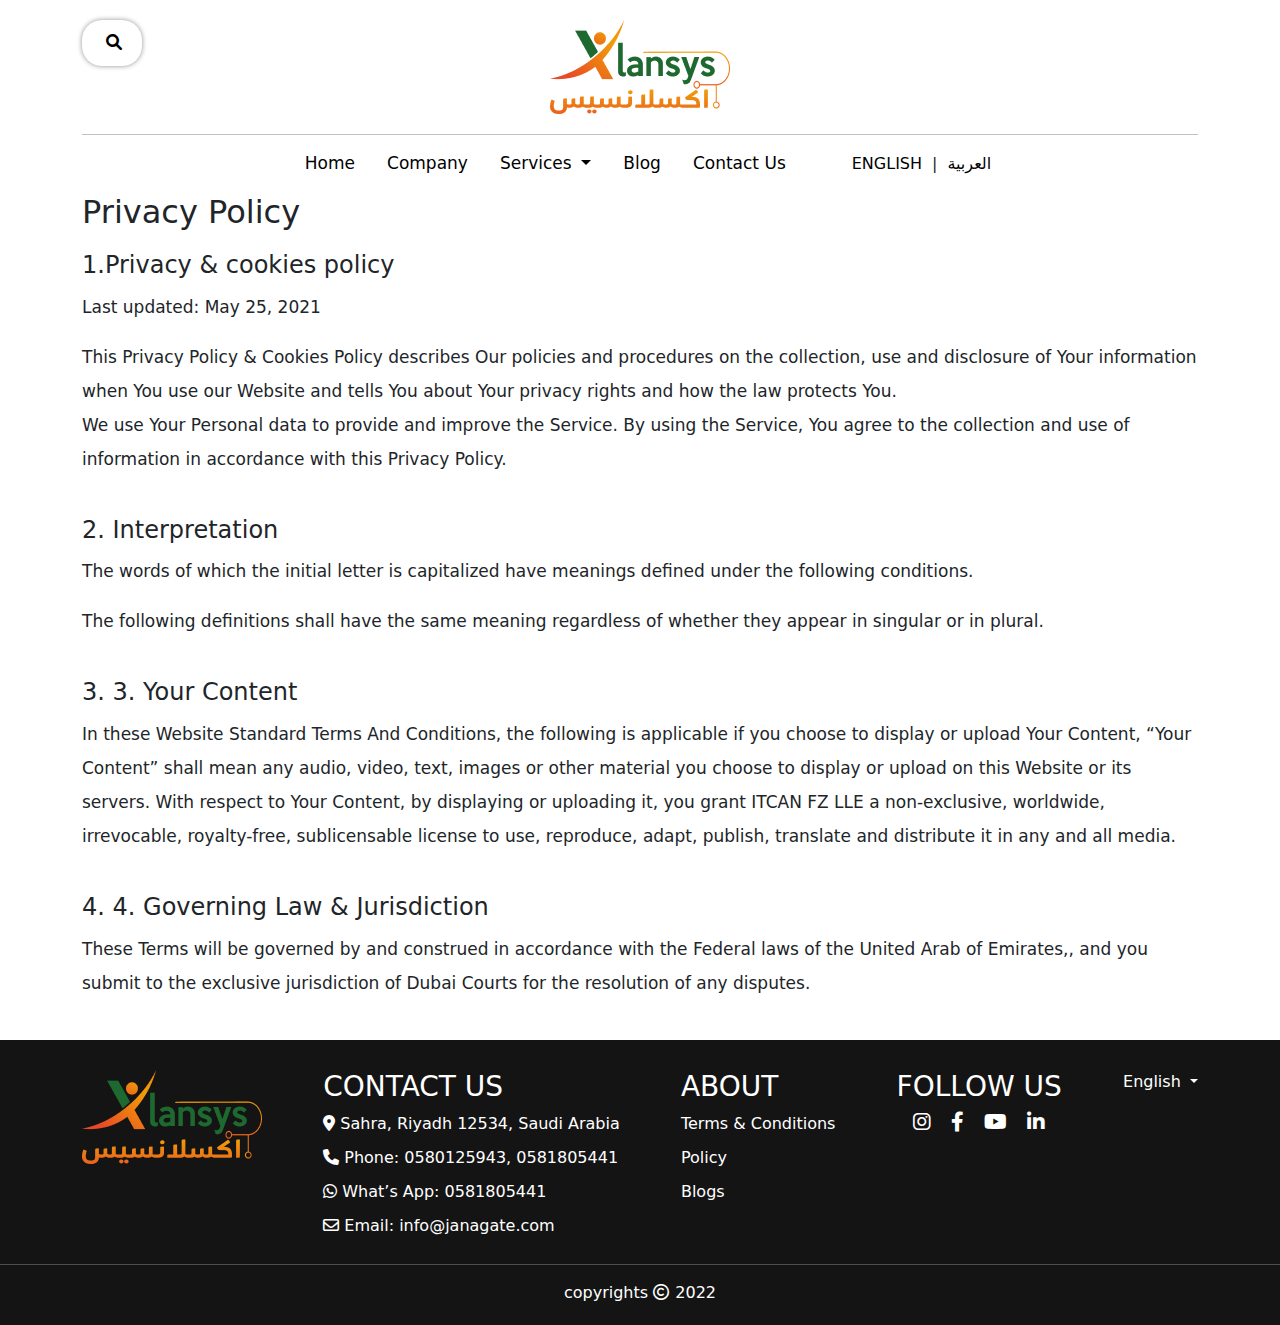
<file: policy.html>
<!DOCTYPE html>
<html lang="en">
  <head>
    <meta charset="UTF-8" />
    <meta http-equiv="X-UA-Compatible" content="IE=edge" />
    <meta name="viewport" content="width=device-width, initial-scale=1.0" />
    <title>Document</title>
    <title>Document</title>
    <!-- icon fontawesome -->
    <link rel="stylesheet" href="./css/all.min.css" />
    <!-- bootstrab -->
    <!-- <link
      href="https://cdn.jsdelivr.net/npm/bootstrap@5.1.3/dist/css/bootstrap.min.css"
      rel="stylesheet"
      integrity="sha384-1BmE4kWBq78iYhFldvKuhfTAU6auU8tT94WrHftjDbrCEXSU1oBoqyl2QvZ6jIW3"
      crossorigin="anonymous"
    /> -->
    <link rel="stylesheet" href="./css/bootstrap.min.css">

    <link rel="stylesheet" href="./css/owl.carousel.min.css" />
    <link rel="stylesheet" href="./css/owl.theme.default.min.css" />

    <!-- my css file -->
    <link rel="stylesheet" href="./css/main.css" />
  </head>
  <body>
    <!-- start logo nav -->
    <div class="container">
      <div class="logo-nav">
        <div class="input-search">
          <input type="search" value="" placeholder="search" />
          <a href="">
            <i class="fa-solid fa-magnifying-glass"></i>
          </a>
        </div>
        <a href="./index.html">
          <img src="./images/logo-Xlansys-update.png" alt="" />
        </a>
      </div>
    </div>

    <!-- end logo nav -->

    <!-- start NavBar -->

    <!-- start Nav-mobile -->
    <div class="nav-mobile">
        <button
          class="btn-mobile"
          type="button"
          data-bs-toggle="offcanvas"
          data-bs-target="#offcanvasRight"
          aria-controls="offcanvasRight"
        >
          <i class="fa-solid fa-bars"></i>
        </button>
  
        <div
          class="offcanvas offcanvas-start"
          tabindex="-1"
          id="offcanvasRight"
          aria-labelledby="offcanvasRightLabel"
        >
          <div class="offcanvas-header">
            <!-- <h5 id="offcanvasRightLabel">Offcanvas right</h5> -->
            <button
              type="button"
              class="btn-close text-reset"
              data-bs-dismiss="offcanvas"
              aria-label="Close"
            ></button>
          </div>
          <div class="offcanvas-body">
            <nav class="navbar justify-content-center">
              <ul class="nav">
                <li class="nav-item">
                  <a class="nav-link" href="./index.html">Home</a>
                </li>
                <li class="nav-item">
                  <a class="nav-link" href="./compony.html">Company</a>
                </li>
                <li class="nav-item">
                  <div class="dropdown">
                    <a
                      href="#"
                      class="nav-link dropdown-toggle"
                      type="button"
                      id="dropdownMenuButton1"
                      data-bs-toggle="dropdown"
                      aria-expanded="false"
                    >
                      Services
                    </a>
                    <ul class="dropdown-menu" aria-labelledby="dropdownMenuButton1">
                      <li><a class="dropdown-item" href="./ERP.html">ERP</a></li>
                      <li><a class="dropdown-item" href="./CRM..html">CRM</a></li>
                      <li><a class="dropdown-item" href="./HRM.html">HRM</a></li>
                      <li>
                        <a class="dropdown-item" href="./mobileApp.html"
                          >MOBILE APP</a
                        >
                      </li>
                    </ul>
                  </div>
                </li>
                <li class="nav-item">
                  <a class="nav-link" href="./Blog.html">Blog</a>
                </li>
                <li class="nav-item">
                  <a class="nav-link" href="./contactUs.html">Contact Us</a>
                </li>
              </ul>
              <div class="lang-nav">
                <a href="#"> ENGLISH </a>
                <span>|</span>
                <a href="#"> العربية </a>
              </div>
            </nav>
          </div>
        </div>
      </div>
    <!-- end Nav-mobile -->

    <!-- start NavBar website -->
    <div class="nav-website">
      <nav class="navbar justify-content-center">
        <ul class="nav">
          <li class="nav-item">
            <a class="nav-link" href="./index.html">Home</a>
          </li>
          <li class="nav-item">
            <a class="nav-link" href="./compony.html">Company</a>
          </li>
          <li class="nav-item">
            <div class="dropdown">
              <a
                href="#"
                class="nav-link dropdown-toggle"
                type="button"
                id="dropdownMenuButton1"
                data-bs-toggle="dropdown"
                aria-expanded="false"
              >
                Services
              </a>
              <ul class="dropdown-menu" aria-labelledby="dropdownMenuButton1">
                <li><a class="dropdown-item" href="./ERP.html">ERP</a></li>
                <li><a class="dropdown-item" href="./CRM..html">CRM</a></li>
                <li><a class="dropdown-item" href="./HRM.html">HRM</a></li>
                <li>
                  <a class="dropdown-item" href="./mobileApp.html"
                    >MOBILE APP</a
                  >
                </li>
              </ul>
            </div>
          </li>
          <li class="nav-item">
            <a class="nav-link" href="./Blog.html">Blog</a>
          </li>
          <li class="nav-item">
            <a class="nav-link" href="./contactUs.html">Contact Us</a>
          </li>
        </ul>
        <div class="lang-nav">
          <a href="#"> ENGLISH </a>
          <span>|</span>
          <a href="#"> العربية </a>
        </div>
      </nav>
    </div>
    <!-- end NavBar website -->
    <!-- end NavBar -->

    <!-- start page terms -->
    <section class="Terms-condition">
      <div class="container">
        <div class="enwaaaan">
          <h2>Privacy Policy</h2>
        </div>
        <div class="text-text-text">
          <h4>1.Privacy & cookies policy</h4>
          <p>Last updated: May 25, 2021</p>
          <p>
            This Privacy Policy & Cookies Policy describes Our policies and
            procedures on the collection, use and disclosure of Your information
            when You use our Website and tells You about Your privacy rights and
            how the law protects You.
            <br />
            We use Your Personal data to provide and improve the Service. By
            using the Service, You agree to the collection and use of
            information in accordance with this Privacy Policy.
          </p>
        </div>
        <div class="text-text-text">
          <h4>2. Interpretation</h4>
          <p>
            The words of which the initial letter is capitalized have meanings
            defined under the following conditions.
            <p>The following definitions shall have the same meaning regardless of whether they appear in singular or in plural.
            </p>
          </p>
        </div>
        <div class="text-text-text">
          <h4>3. 3. Your Content
        </h4>
          <p>
            In these Website Standard Terms And Conditions, the following is applicable if you choose to display or upload Your 
            Content, “Your Content” shall mean any audio, video, text, images or other material you choose to display or upload
            on this Website or its servers. With respect to Your Content, by displaying or uploading it, you grant ITCAN FZ LLE
            a non-exclusive, worldwide, irrevocable, royalty-free, sublicensable license to use, reproduce, adapt, publish, 
            translate and distribute it in any and all media.
          </p>
        </div>
        <div class="text-text-text">
          <h4>4. 4. Governing Law & Jurisdiction</h4>
          <p>
            These Terms will be governed by and construed in accordance with the Federal laws of the United Arab of Emirates,, 
            and you submit to the exclusive jurisdiction of Dubai Courts for the resolution of any disputes.
          </p>
        </div>
      </div>
    </section>
    <!-- end page terms -->

    <!-- start footer -->
    <footer>
      <div class="container">
        <div class="footer-all">
          <div class="img-footer">
            <a href="./index.html">
              <img src="./images/logo-Xlansys-update.png" alt="" />
            </a>
          </div>
          <div class="contact-footer">
            <h3>CONTACT US</h3>
            <a
              target="_blank"
              href="https://www.google.com/maps/place/Sahara+Mall/@24.7400274,46.6800143,17z/data=!3m1!4b1!4m5!3m4!1s0x3e2f02badd078e53:0x488386f29c05d366!8m2!3d24.7400274!4d46.682203"
            >
              <i class="fa-solid fa-location-dot"></i> Sahra, Riyadh 12534,
              Saudi Arabia</a
            >
            <a href="tel:+0580125943">
              <i class="fa-solid fa-phone"></i> Phone: 0580125943, 0581805441
            </a>
            <a href=" https://wa.me/0581805441" target="_blank">
              <i class="fa-brands fa-whatsapp"></i> What’s App: 0581805441
            </a>
            <a href="mailto:info@janagate.com">
              <i class="fa-regular fa-envelope"></i> Email: info@janagate.com
            </a>
          </div>
          <div class="about-footer">
            <h3>ABOUT</h3>
            <a href="./TermsAndCondition.html">Terms & Conditions</a>
            <a href="./policy.html">Policy</a>
            <a href="./Blog.html">Blogs</a>
          </div>
          <div class="FOLLOW-footer">
            <h3>FOLLOW US</h3>
            <div class="logo-foot">
              <a href="https://www.instagram.com"
                ><i class="fa-brands fa-instagram"></i
              ></a>
              <a href="https://www.facebook.com"
                ><i class="fa-brands fa-facebook-f"></i
              ></a>
              <a href="https://www.youtube.com"
                ><i class="fa-brands fa-youtube"></i
              ></a>
              <a href="https://www.linkedin.com"
                ><i class="fa-brands fa-linkedin-in"></i
              ></a>
            </div>
          </div>
          <div class="lang-footer navbar">
            <div class="dropdown">
              <a
                href="#"
                class="nav-link dropdown-toggle"
                type="button"
                id="dropdownMenuButton1"
                data-bs-toggle="dropdown"
                aria-expanded="false"
              >
                English
              </a>
              <ul class="dropdown-menu" aria-labelledby="dropdownMenuButton1">
                <li><a class="dropdown-item" href="#">العربية</a></li>
              </ul>
            </div>
          </div>
        </div>
      </div>
      <hr />
      <div class="under-footer">
        <p>copyrights <i class="fa-regular fa-copyright"></i> 2022</p>
      </div>
    </footer>
    <!-- end footer -->

    <script src="./js/jquery-3.6.0.min.js"></script>
    <script src="./js/popper.min.js"></script>
    <script src="./js/bootstrap.bundle.js"></script>
    <!-- <script
      src="https://cdn.jsdelivr.net/npm/bootstrap@5.1.3/dist/js/bootstrap.min.js"
      integrity="sha384-QJHtvGhmr9XOIpI6YVutG+2QOK9T+ZnN4kzFN1RtK3zEFEIsxhlmWl5/YESvpZ13"
      crossorigin="anonymous"
    ></script> -->
    <script src="./js/owl.carousel.min.js"></script>
    <script src="./js/main.js"></script>
  </body>
</html>
</file>
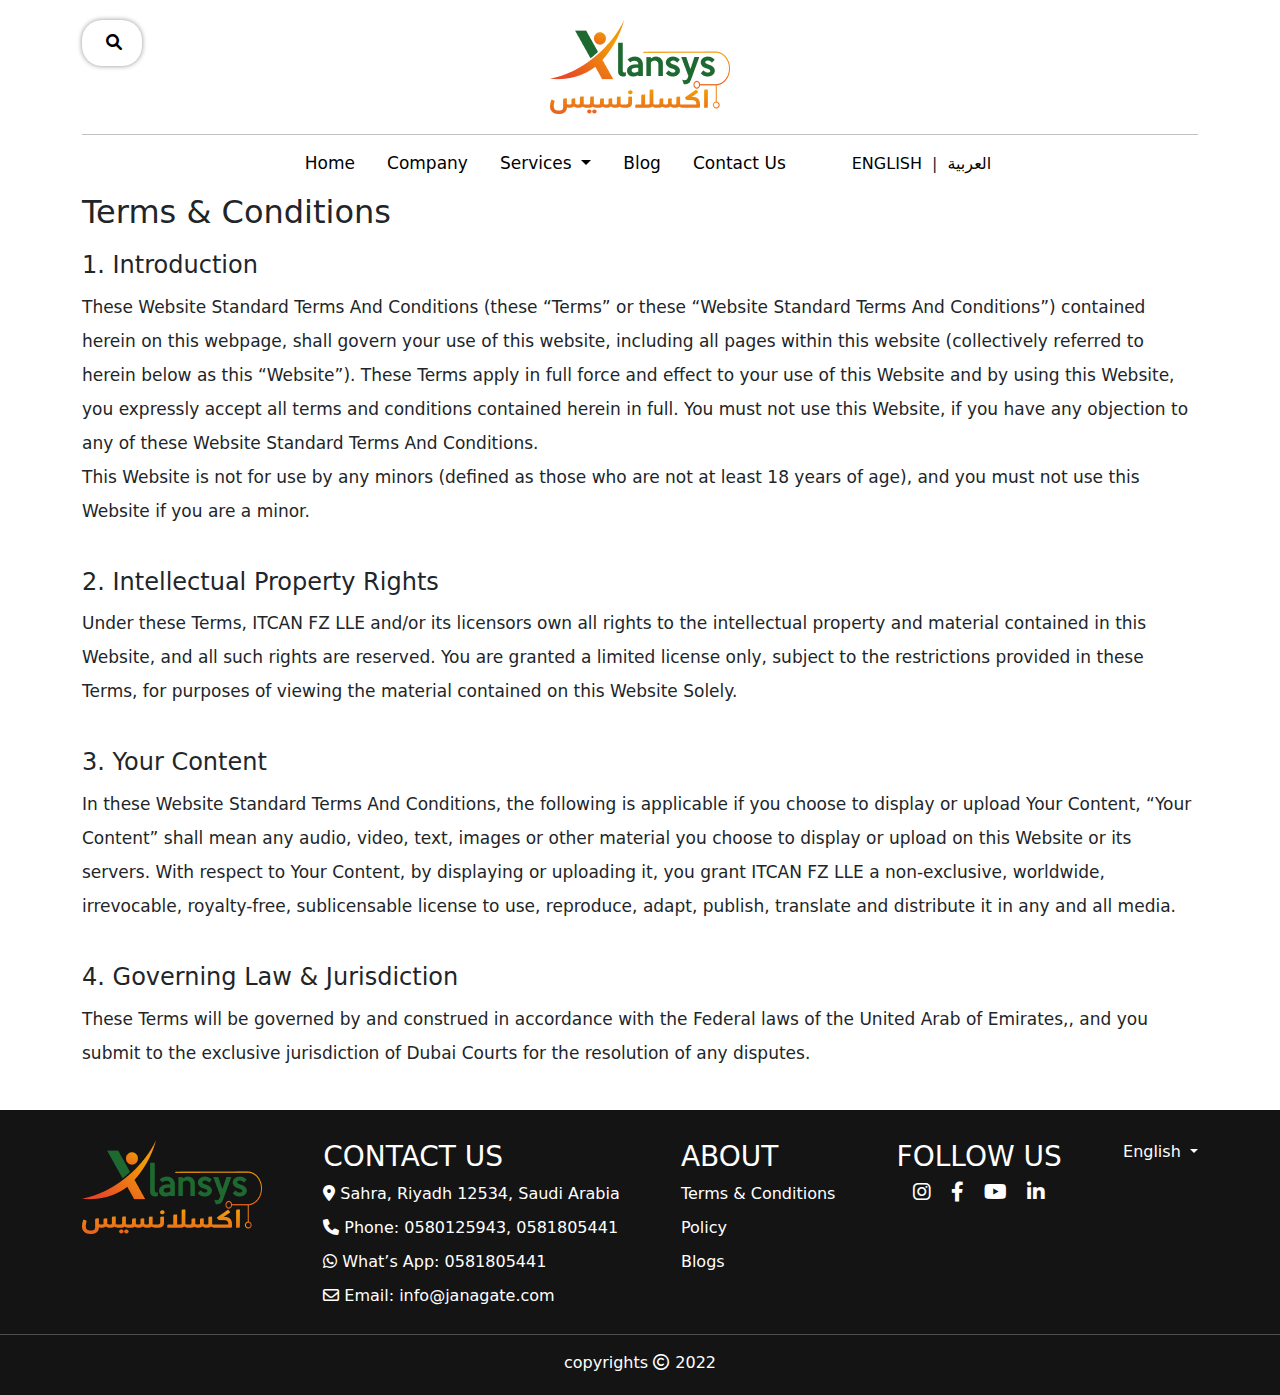
<file: TermsAndCondition.html>
<!DOCTYPE html>
<html lang="en">
  <head>
    <meta charset="UTF-8" />
    <meta http-equiv="X-UA-Compatible" content="IE=edge" />
    <meta name="viewport" content="width=device-width, initial-scale=1.0" />
    <title>Document</title>
    <title>Document</title>
    <!-- icon fontawesome -->
    <link rel="stylesheet" href="./css/all.min.css" />
    <!-- bootstrab -->
    <!-- <link
      href="https://cdn.jsdelivr.net/npm/bootstrap@5.1.3/dist/css/bootstrap.min.css"
      rel="stylesheet"
      integrity="sha384-1BmE4kWBq78iYhFldvKuhfTAU6auU8tT94WrHftjDbrCEXSU1oBoqyl2QvZ6jIW3"
      crossorigin="anonymous"
    /> -->
    <link rel="stylesheet" href="./css/bootstrap.min.css">

    <link rel="stylesheet" href="./css/owl.carousel.min.css" />
    <link rel="stylesheet" href="./css/owl.theme.default.min.css" />

    <!-- my css file -->
    <link rel="stylesheet" href="./css/main.css" />
  </head>
  <body>
    <!-- start logo nav -->
    <div class="container">
      <div class="logo-nav">
        <div class="input-search">
          <input type="search" value="" placeholder="search" />
          <a href="">
            <i class="fa-solid fa-magnifying-glass"></i>
          </a>
        </div>
        <a href="./index.html">
          <img src="./images/logo-Xlansys-update.png" alt="" />
        </a>
      </div>
    </div>

    <!-- end logo nav -->

    <!-- start NavBar -->

    <!-- start Nav-mobile -->
    <div class="nav-mobile">
        <button
          class="btn-mobile"
          type="button"
          data-bs-toggle="offcanvas"
          data-bs-target="#offcanvasRight"
          aria-controls="offcanvasRight"
        >
          <i class="fa-solid fa-bars"></i>
        </button>
  
        <div
          class="offcanvas offcanvas-start"
          tabindex="-1"
          id="offcanvasRight"
          aria-labelledby="offcanvasRightLabel"
        >
          <div class="offcanvas-header">
            <!-- <h5 id="offcanvasRightLabel">Offcanvas right</h5> -->
            <button
              type="button"
              class="btn-close text-reset"
              data-bs-dismiss="offcanvas"
              aria-label="Close"
            ></button>
          </div>
          <div class="offcanvas-body">
            <nav class="navbar justify-content-center">
              <ul class="nav">
                <li class="nav-item">
                  <a class="nav-link" href="./index.html">Home</a>
                </li>
                <li class="nav-item">
                  <a class="nav-link" href="./compony.html">Company</a>
                </li>
                <li class="nav-item">
                  <div class="dropdown">
                    <a
                      href="#"
                      class="nav-link dropdown-toggle"
                      type="button"
                      id="dropdownMenuButton1"
                      data-bs-toggle="dropdown"
                      aria-expanded="false"
                    >
                      Services
                    </a>
                    <ul class="dropdown-menu" aria-labelledby="dropdownMenuButton1">
                      <li><a class="dropdown-item" href="./ERP.html">ERP</a></li>
                      <li><a class="dropdown-item" href="./CRM..html">CRM</a></li>
                      <li><a class="dropdown-item" href="./HRM.html">HRM</a></li>
                      <li>
                        <a class="dropdown-item" href="./mobileApp.html"
                          >MOBILE APP</a
                        >
                      </li>
                    </ul>
                  </div>
                </li>
                <li class="nav-item">
                  <a class="nav-link" href="./Blog.html">Blog</a>
                </li>
                <li class="nav-item">
                  <a class="nav-link" href="./contactUs.html">Contact Us</a>
                </li>
              </ul>
              <div class="lang-nav">
                <a href="#"> ENGLISH </a>
                <span>|</span>
                <a href="#"> العربية </a>
              </div>
            </nav>
          </div>
        </div>
      </div>
    <!-- end Nav-mobile -->

    <!-- start NavBar website -->
    <div class="nav-website">
      <nav class="navbar justify-content-center">
        <ul class="nav">
          <li class="nav-item">
            <a class="nav-link" href="./index.html">Home</a>
          </li>
          <li class="nav-item">
            <a class="nav-link" href="./compony.html">Company</a>
          </li>
          <li class="nav-item">
            <div class="dropdown">
              <a
                href="#"
                class="nav-link dropdown-toggle"
                type="button"
                id="dropdownMenuButton1"
                data-bs-toggle="dropdown"
                aria-expanded="false"
              >
                Services
              </a>
              <ul class="dropdown-menu" aria-labelledby="dropdownMenuButton1">
                <li><a class="dropdown-item" href="./ERP.html">ERP</a></li>
                <li><a class="dropdown-item" href="./CRM..html">CRM</a></li>
                <li><a class="dropdown-item" href="./HRM.html">HRM</a></li>
                <li>
                  <a class="dropdown-item" href="./mobileApp.html"
                    >MOBILE APP</a
                  >
                </li>
              </ul>
            </div>
          </li>
          <li class="nav-item">
            <a class="nav-link" href="./Blog.html">Blog</a>
          </li>
          <li class="nav-item">
            <a class="nav-link" href="./contactUs.html">Contact Us</a>
          </li>
        </ul>
        <div class="lang-nav">
          <a href="#"> ENGLISH </a>
          <span>|</span>
          <a href="#"> العربية </a>
        </div>
      </nav>
    </div>
    <!-- end NavBar website -->
    <!-- end NavBar -->

    <!-- start page terms -->
    <section class="Terms-condition">
      <div class="container">
        <div class="enwaaaan">
          <h2>Terms & Conditions</h2>
        </div>
        <div class="text-text-text">
          <h4>1. Introduction</h4>
          <p>
            These Website Standard Terms And Conditions (these “Terms” or these
            “Website Standard Terms And Conditions”) contained herein on this
            webpage, shall govern your use of this website, including all pages
            within this website (collectively referred to herein below as this
            “Website”). These Terms apply in full force and effect to your use
            of this Website and by using this Website, you expressly accept all
            terms and conditions contained herein in full. You must not use this
            Website, if you have any objection to any of these Website Standard
            Terms And Conditions. <br />
            This Website is not for use by any minors (defined as those who are
            not at least 18 years of age), and you must not use this Website if
            you are a minor.
          </p>
        </div>
        <div class="text-text-text">
          <h4>2. Intellectual Property Rights</h4>
          <p>
            Under these Terms, ITCAN FZ LLE and/or its licensors own all rights
            to the intellectual property and material contained in this Website,
            and all such rights are reserved. You are granted a limited license
            only, subject to the restrictions provided in these Terms, for
            purposes of viewing the material contained on this Website Solely.
          </p>
        </div>
        <div class="text-text-text">
          <h4>3. Your Content</h4>
          <p>
            In these Website Standard Terms And Conditions, the following is
            applicable if you choose to display or upload Your Content, “Your
            Content” shall mean any audio, video, text, images or other material
            you choose to display or upload on this Website or its servers. With
            respect to Your Content, by displaying or uploading it, you grant
            ITCAN FZ LLE a non-exclusive, worldwide, irrevocable, royalty-free,
            sublicensable license to use, reproduce, adapt, publish, translate
            and distribute it in any and all media.
          </p>
        </div>
        <div class="text-text-text">
          <h4>4. Governing Law & Jurisdiction</h4>
          <p>
            These Terms will be governed by and construed in accordance with the
            Federal laws of the United Arab of Emirates,, and you submit to the
            exclusive jurisdiction of Dubai Courts for the resolution of any
            disputes.
          </p>
        </div>
      </div>
    </section>
    <!-- end page terms -->


    <!-- start footer -->
    <footer>
      <div class="container">
        <div class="footer-all">
          <div class="img-footer">
            <a href="./index.html">
              <img src="./images/logo-Xlansys-update.png" alt="" />
            </a>
          </div>
          <div class="contact-footer">
            <h3>CONTACT US</h3>
            <a
              target="_blank"
              href="https://www.google.com/maps/place/Sahara+Mall/@24.7400274,46.6800143,17z/data=!3m1!4b1!4m5!3m4!1s0x3e2f02badd078e53:0x488386f29c05d366!8m2!3d24.7400274!4d46.682203"
            >
              <i class="fa-solid fa-location-dot"></i> Sahra, Riyadh 12534,
              Saudi Arabia</a
            >
            <a href="tel:+0580125943">
              <i class="fa-solid fa-phone"></i> Phone: 0580125943, 0581805441
            </a>
            <a href=" https://wa.me/0581805441" target="_blank">
              <i class="fa-brands fa-whatsapp"></i> What’s App: 0581805441
            </a>
            <a href="mailto:info@janagate.com">
              <i class="fa-regular fa-envelope"></i> Email: info@janagate.com
            </a>
          </div>
          <div class="about-footer">
            <h3>ABOUT</h3>
            <a href="./TermsAndCondition.html">Terms & Conditions</a>
            <a href="./policy.html">Policy</a>
            <a href="./Blog.html">Blogs</a>
          </div>
          <div class="FOLLOW-footer">
            <h3>FOLLOW US</h3>
            <div class="logo-foot">
              <a href="https://www.instagram.com"
                ><i class="fa-brands fa-instagram"></i
              ></a>
              <a href="https://www.facebook.com"
                ><i class="fa-brands fa-facebook-f"></i
              ></a>
              <a href="https://www.youtube.com"
                ><i class="fa-brands fa-youtube"></i
              ></a>
              <a href="https://www.linkedin.com"
                ><i class="fa-brands fa-linkedin-in"></i
              ></a>
            </div>
          </div>
          <div class="lang-footer navbar">
            <div class="dropdown">
              <a
                href="#"
                class="nav-link dropdown-toggle"
                type="button"
                id="dropdownMenuButton1"
                data-bs-toggle="dropdown"
                aria-expanded="false"
              >
                English
              </a>
              <ul class="dropdown-menu" aria-labelledby="dropdownMenuButton1">
                <li><a class="dropdown-item" href="#">العربية</a></li>
              </ul>
            </div>
          </div>
        </div>
      </div>
      <hr />
      <div class="under-footer">
        <p>copyrights <i class="fa-regular fa-copyright"></i> 2022</p>
      </div>
    </footer>
    <!-- end footer -->

    <script src="./js/jquery-3.6.0.min.js"></script>
    <script src="./js/popper.min.js"></script>
    <script src="./js/bootstrap.bundle.js"></script>
    <!-- <script
      src="https://cdn.jsdelivr.net/npm/bootstrap@5.1.3/dist/js/bootstrap.min.js"
      integrity="sha384-QJHtvGhmr9XOIpI6YVutG+2QOK9T+ZnN4kzFN1RtK3zEFEIsxhlmWl5/YESvpZ13"
      crossorigin="anonymous"
    ></script> -->
    <script src="./js/owl.carousel.min.js"></script>
    <script src="./js/main.js"></script>
  </body>
</html>
</file>
<file: css/main.css>
/* start Navbar */
body {
  overflow-x: hidden;
}

.nav-website {
  box-shadow: 0 0 0 white ;
}

nav .nav-item a {
  color: black ;
  font-size: 17px;
}

nav .nav-item.active a {
  color: red ;
  font-size: 17px;
}

nav .nav-item a:hover {
  color: #e84a24;
}

.justify-content-center {
  gap: 50px;
}

.logo-nav {
  text-align: center;
  padding: 20px 0;
  border-bottom: 1px solid rgba(0, 0, 0, 0.24);
}

.lang-nav {
  display: flex;
  justify-content: center;
  align-items: center;
  gap: 10px;
}

.lang-nav a {
  text-decoration: none;
  color: black;
}

.lang-nav a:hover {
  color: #e84a24;
}

@media(max-width:767px){
  .logo-nav {
    text-align: center;
    padding: 20px 0;
    border-bottom: 1px solid rgba(0, 0, 0, 0.24);
    margin-bottom: 70px;
  }
}

/* start nav mobile */

.input-search {
  box-shadow: 0 0 5px rgba(0, 0, 0, 0.44);
  position: absolute;
  padding: 10px 20px;
  border-radius: 20px;
  display: flex;
  justify-content: center;
  align-items: center;
  transition: all 0.7s;
}

.nav-mobile .dropdown-menu[data-bs-popper] {
  top: 100%;
  left: 50px;
  margin-top: 0.125rem;
}

.input-search:hover input {
  width: 350px;
  cursor: pointer;
  transition: all 0.7s;
}

.input-search input {
  width: 0px;
  background-color: transparent;
  border: none;
  outline: none;
  transition: all 0.7s;
}

.logo-nav a {
  color: black;
}

.logo-nav a:hover {
  color: #e84a24;
}

.btn-mobile {
  background-color: white;
  border: none;
  width: 40px;
  padding: 5px;
  border-radius: 5px;
  box-shadow: 0 0 5px rgba(0, 0, 0, 0.232);
}

.btn-mobile i {
  font-size: 20px;
}

.nav-mobile .nav {
  display: flex;
  flex-direction: column;
  flex-wrap: wrap;
  padding-left: 0;
  margin-bottom: 0;
  list-style: none;
  width: 100%;
  text-align: center;
}

.nav-mobile .nav .nav-item {
  border-bottom: 1px solid rgba(0, 0, 0, 0.351);
  padding: 20px 0;
}

.nav-mobile {
  display: none;
}

@media (max-width: 767px) {
  .input-search {
    top: 150px;
  }

  .input-search:hover input {
    width: 240px;
  }

  .nav-website {
    display: none;
  }

  .nav-mobile {
    display: block;
    text-align: right;
  }

  .btn-mobile {
    margin: 10px 5px;
  }

  .btn-mobile {
    position: absolute;
    top: 10px;
    right: 10px;
  }
}
/* end nav mobile */

/* end Navbar */

/* start section one */
.sec-one {
  margin: 50px 0;
}

.div-sec-one {
  display: flex;
  justify-content: space-between;
  align-items: center;
}

.div-sec-one .text-sec-one {
  max-width: 700px;
  font-size: 19px;
  line-height: 1.8;
  text-align: justify;
  margin-right: 10px;
}
.div-sec-one .img-sec-one img {
  width: 350px;
}

.div-sec-one .img-sec-one {
  margin-top: -10px;
}

@media (max-width: 991px) {
  .div-sec-one .text-sec-one {
    max-width: 700px;
    font-size: 19px;
    line-height: 1.8;
    text-align: justify;
    margin-right: 10px;
  }

  .div-sec-one .img-sec-one {
    margin-top: 0px;
  }
}

@media (max-width: 767px) {
  .div-sec-one {
    display: flex;
    flex-direction: column;
    justify-content: space-between;
    align-items: center;
  }

  .div-sec-one .text-sec-one {
    max-width: 700px;
    font-size: 19px;
    line-height: 1.8;
    text-align: inherit;
    margin-right: 0px;
  }

  .div-sec-one .img-sec-one img {
    width: 100%;
  }

  .sec-one {
    margin: 65px 0;
  }
}
/* end section one */

/* start bg  */
.sec-bg {
  width: 100%;
  height: 300px;
  background-image: url(../images/bg-home-Xlansys.png);
  background-repeat: no-repeat;
  background-size: cover;
  background-position: center;
  display: flex;
  justify-content: center;
  align-items: center;
}

.text-bg-all {
  display: flex;
  justify-content: space-between;
}

.text-bg-all .text-bg {
  max-width: 350px;
}

.text-bg-all .text-bg:not(:last-child) {
  margin-right: 20px;
}

.text-bg-all .text-bg:nth-child(3) {
  max-width: 220px;
}

.text-bg-all .text-bg {
  color: white;
}

.text-bg-all .text-bg p {
  font-size: 18px;
}

@media (max-width: 767px) {
  .text-bg-all {
    display: flex;
    justify-content: center;
    flex-direction: column;
    gap: 20px;
  }

  .text-bg-all .text-bg {
    max-width: 500px;
    /* margin: auto; */
  }

  .text-bg-all .text-bg:nth-child(3) {
    max-width: 500px;
    /* margin: auto; */
  }

  .sec-bg {
    width: 100%;
    height: 500px;
    margin: 50px 0;
  }

  .text-bg-all .text-bg:not(:last-child) {
    margin-right: 0px;
  }
}
/* end bg  */

/* start section img circle */
.text-img-circle-all {
  display: flex;
  justify-content: space-between;
  align-items: center;
}

.text-img-circle-all .text-img-circle {
  max-width: 500px;
}

.sec-img-circle {
  margin: 50px 0;
}

.text-img-circle-all .text-img-circle p {
  font-size: 18px;
}

.text-img-circle-all .img-circle img {
  max-width: 400px;
}

@media (max-width: 767px) {
  .text-img-circle-all {
    display: flex;
    justify-content: space-between;
    align-items: center;
    flex-direction: column;
  }

  .text-img-circle-all .img-circle img {
    width: 100%;
  }
}
/* end section img circle */

/* start footer */
footer {
  background-color: #141414;
  padding: 30px 0 20px 0;
}

.footer-all {
  display: flex;
  justify-content: space-between;
  /* align-items: center; */
}

.footer-all a {
  display: block;
  text-decoration: none;
  color: white !important;
  margin-bottom: 10px;
}

.footer-all a:hover {
  color: #e84a24 !important;
}

.footer-all h3 {
  color: white;
}

.FOLLOW-footer a {
  display: inline-block;
}

.logo-foot {
  display: flex;
  justify-content: center;
  align-items: center;
  gap: 20px;
}

.logo-foot a i {
  font-size: 20px;
}

.lang-footer {
  position: relative;
  display: flex;
  flex-wrap: wrap;
  align-items: baseline;
  justify-content: space-between;
  padding-top: 0;
  padding-bottom: 0;
}

.lang-footer li a {
  color: #141414 !important;
}

.dropdown-menu[data-bs-popper] {
  top: 100%;
  left: -25px;
  margin-top: 0.125rem;
}

.under-footer {
  text-align: center;
}

.under-footer p {
  margin-bottom: 0;
  color: white;
  /* padding-bottom: 10px; */
}

footer hr {
  color: white;
}

@media (max-width: 767px) {
  .footer-all {
    display: flex;
    justify-content: center;
    flex-direction: column;
    gap: 20px;
    /* align-items: center; */
  }

  .lang-footer {
    justify-content: center;
  }
}
/* end footer */

/* start page home */

/* start section slider */

.sec-slider {
  margin: 50px 0;
}

.owl-theme .owl-dots .owl-dot span {
  width: 40px;
  height: 8px;
  margin: 5px 7px;
  background: #141414;
  display: block;
  transition: opacity 0.2s ease;
  border-radius: 30px;
}

.owl-theme .owl-dots .owl-dot.active span,
.owl-theme .owl-dots .owl-dot:hover span {
  background: #e84a24;
}

.owl-carousel .item img {
  width: 100%;
  height: 600px;
}

@media (max-width: 991px) {
  .owl-carousel .item img {
    width: 100%;
    height: 400px;
  }
}

@media (max-width: 767px) {
  .owl-carousel .item img {
    width: 100%;
  }

  .sec-slider {
    margin: 70px 0 50px 0;
  }

  .owl-carousel .item img {
    width: 100%;
    height: 200px;
  }
  
}
/* end section slider */

/* start section innavaton */
.sec-innavation {
  background-color: #f7f7f7;
  padding: 30px 0;
}

.div-innavation-all {
  display: flex;
  justify-content: space-between;
  gap: 10px;
}

.div-innavation {
  max-width: 400px;
}

@media (max-width: 767px) {
  .div-innavation-all {
    display: flex;
    justify-content: space-between;
    flex-direction: column;
    gap: 10px;
  }
}
/* end section innavaton */

/* start section interprise */
.sec-enterprice {
  margin: 50px 0;
}

.enterprice-all {
  display: flex;
  justify-content: space-between;
  align-items: center;
}

.text-enterprice {
  max-width: 600px;
}

.text-enterprice p {
  margin-bottom: 30px;
  font-size: 18px;
  line-height: 2;
}

.btn-show-more {
  background-color: #e84a24;
  padding: 10px;
  border-radius: 10px;
  color: white;
  text-decoration: none;
  transition: all 0.3s;
}

.btn-show-more:hover {
  box-shadow: 0 0 5px rgba(0, 0, 0, 0.345);
  transform: scale(1.1, 1.1);
  background-color: white;
  color: #e84a24;
}

.btn-show-more:hover i {
  background-color: #e84a24;
  color: white;
}

.btn-show-more i {
  background-color: white;
  padding: 4px;
  border-radius: 50%;
  color: #e84a24;
  margin-left: 5px;
  transition: all 0.3s;
}

@media (max-width: 991px) {
  .enterprice-all {
    display: flex;
    justify-content: center;
    flex-direction: column;
    align-items: center;
  }

  .img-enterprise img {
    width: 100%;
  }
}
/* end section interprise */

/* start section customer */
.sec-customer {
  margin: 100px 0;
}

.text-customer {
  max-width: 600px;
}

.text-customer p {
  font-size: 18px;
  line-height: 2;
  margin-bottom: 30px;
}

.div-customer-all {
  display: flex;
  justify-content: space-between;
  /* align-items: center; */
  gap: 10px;
}

@media (max-width: 991px) {
  .div-customer-all {
    display: flex;
    justify-content: center;
    flex-direction: column-reverse;
    align-items: center;
    gap: 10px;
  }

  .img-customer img {
    width: 100%;
  }
}
/* end section customer */

/* start section human */
.sec-human {
  margin: 100px 0;
}

.div-human-all {
  display: flex;
  justify-content: space-between;
}

.text-human {
  max-width: 600px;
}

.text-human p {
  font-size: 18px;
  line-height: 2;
  margin-bottom: 30px;
}

@media (max-width: 991px) {
  .div-human-all {
    display: flex;
    justify-content: center;
    align-items: center;
    flex-direction: column;
  }

  .img-human img {
    width: 100%;
  }
}
/* end section human */
/* start section mobilz */
.div-mobilz-all {
  display: flex;
  justify-content: space-between;
}

.text-mobilz p {
  font-size: 18px;
  line-height: 2;
  margin-bottom: 30px;
}

.text-mobilz {
  max-width: 700px;
}
@media (max-width: 991px) {
  .div-mobilz-all {
    display: flex;
    justify-content: center;
    flex-direction: column;
  }

  .img-mobilz img {
    width: 100%;
  }

  .img-mobilz {
    margin-top: 30px;
  }
}
/* end section mobilz */

/* end page home */

/* start page contact us */
/* start section our details */
.contact-us-all {
  margin: 100px 0;
}

.details-contact {
  display: flex;
  align-items: center;
  margin-bottom: 20px;
}

.our-details .color {
  color: #e84a24;
}

.our-details h3 {
  margin-bottom: 30px;
}
/* end section our details */

/* start section input form */
.ourdetails-form-input {
  display: flex;
  justify-content: space-between;
  /* align-items: center; */
}

.input-form {
  max-width: 600px;
}

.input-form form {
  box-shadow: 0 0 10px #e84b2471;
  border-radius: 10px;
  padding: 25px 20px;
}

.input-form form h3 {
  margin-bottom: 30px;
}

.input-form form input {
  width: 100%;
  border: none;
  outline: none;
  border-bottom: 1px solid rgba(0, 0, 0, 0.31);
  margin-bottom: 20px;
  padding: 5px;
}

.input-form form textarea {
  width: 100%;
  height: 200px;
  border: none;
  outline: none;
  border-bottom: 1px solid rgba(0, 0, 0, 0.31);
  margin-bottom: 30px;
  padding: 5px;
}

.input-form form textarea:focus {
  box-shadow: 0 0 10px #e84b2471;
}

.input-form form button {
  background-color: #e84a24;
  color: white;
  padding: 5px;
  width: 150px;
  /* border-radius: 5px; */
  border: none;
  transition: all 0.3s;
}

.input-form form button:hover {
  background-color: white;
  color: #e84a24;
  box-shadow: 0 0 5px rgba(0, 0, 0, 0.282);
}

@media (max-width: 991px) {
  .ourdetails-form-input {
    display: flex;
    justify-content: space-between;
    align-items: center;
    flex-direction: column;
  }
}
/* end section input form */
/* end page contact us */

/* start page ERP */
/* start section img ERP */
.img-ERP-all {
  margin: 50px 0;
}

.img-ERP-text {
  display: flex;
  justify-content: space-between;
  align-items: center;
  gap: 10px;
}

.text-ERP {
  max-width: 600px;
}

@media (max-width: 991px) {
  .img-ERP-text {
    display: flex;
    justify-content: center;
    align-items: center;
    flex-direction: column;
    gap: 20px;
  }

  .img-ERP img {
    width: 100%;
  }
}
/* end section img ERP */

/* start section innavaton */
.enwan-box-four {
  text-align: center;
}
.sec-box-four {
  background-color: #f7f7f7;
  padding: 30px 0;
  margin: 50px 0 0 0;
}

.div-box-four-all {
  display: flex;
  justify-content: space-between;
  gap: 20px;
}

.div-box-four {
  max-width: 200px;
}

@media (max-width: 767px) {
  .div-box-four-all {
    display: flex;
    justify-content: center;
    align-items: center;
    flex-direction: column;
    gap: 50px;
  }
}
/* end section innavaton */

/* start bg ERP */
.Bg-ERP {
  background-image: url(../images/bg-ERP.png);
  background-repeat: no-repeat;
  background-size: cover;
  background-position: center;
  padding: 70px 0;
}

.box-bg {
  max-width: 600px;
  background-color: white;
  box-shadow: 0 0 5px rgba(0, 0, 0, 0.337);
  padding: 50px;
  border-radius: 5px;
}

.box-bg h3 {
  margin-bottom: 20px;
}

.box-bg p {
  font-size: 18px;
  line-height: 2;
}

.text-text {
  background-color: #e9ecef;
  padding: 50px 0;
}

.text-text p {
  font-size: 18px;
  line-height: 2;
  /* max-width: 800px; */
}
/* end bg ERP */

/* end page ERP */

/* start page CRM */
.box-two {
  max-width: 320px;
}

.Bg-CRM {
  background-image: url(../images/bg-CRM.png);
  background-repeat: no-repeat;
  background-size: cover;
  background-position: center;
  padding: 70px 0;
}
/* end page CRM */

/* start page HRM */

.Bg-HRM {
  background-image: url(../images/bg-HRM.png);
  background-repeat: no-repeat;
  background-size: cover;
  background-position: center;
  padding: 70px 0;
}

.Bg-HRM .box-bg {
  max-width: 650px;
}
/* end page HRM */

/* start page mobilz */

.Bg-mobilz {
  background-image: url(../images/bg-mobilz.png);
  background-repeat: no-repeat;
  background-size: cover;
  background-position: center;
  padding: 70px 0;
}

.Bg-mobilz .box-bg {
  max-width: 650px;
}
/* end page mobilz */


/* start Blog Page */
.Blog-Text {
  width: 100%;
}

.Blog-e3lan {
  width: 100%;
}
/* end Blog Page */

/* start page terms condition and policy */

.enwaaaan {
  margin-bottom: 20px;
}

.text-text-text p {
  font-size: 17px;
  line-height: 2;
}

.text-text-text h4 {
  margin-bottom: 10px;
}

.text-text-text {
  margin-bottom: 40px;
}
/* end page terms condition and policy */
</file>
